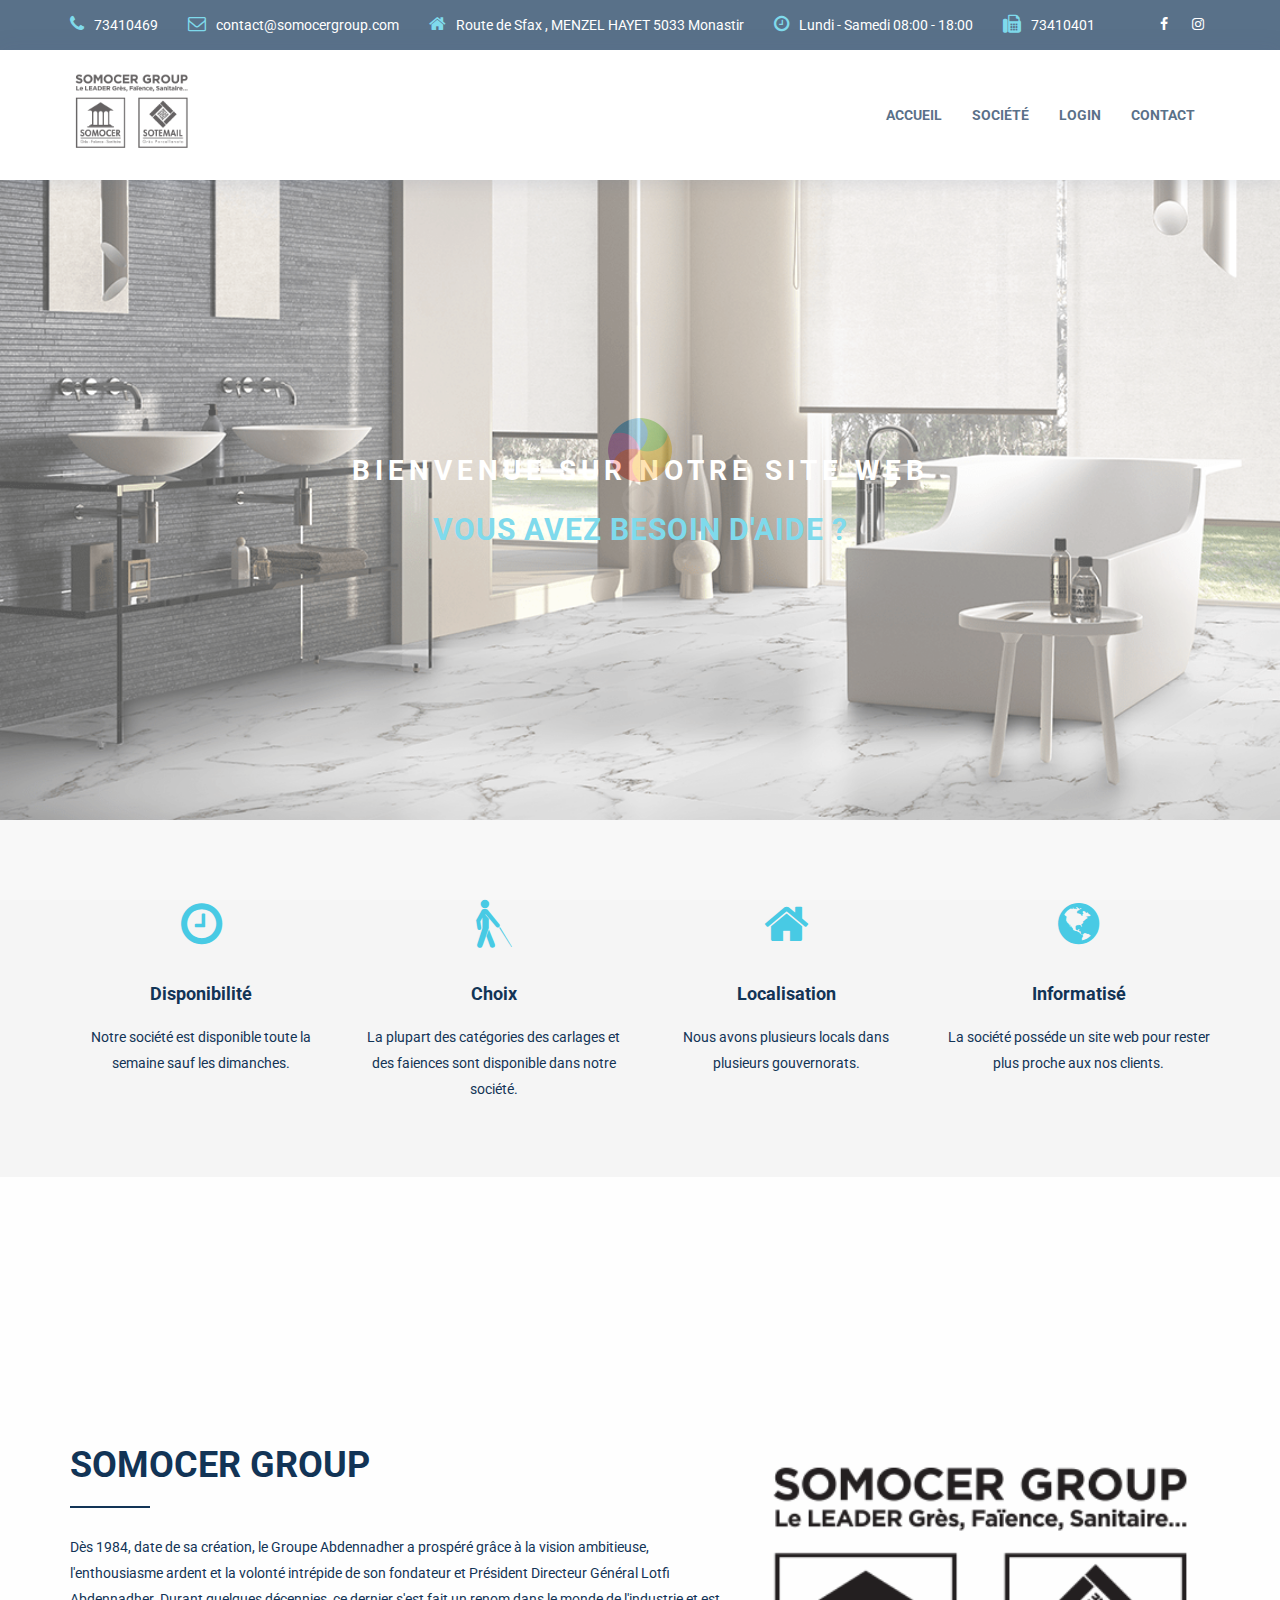
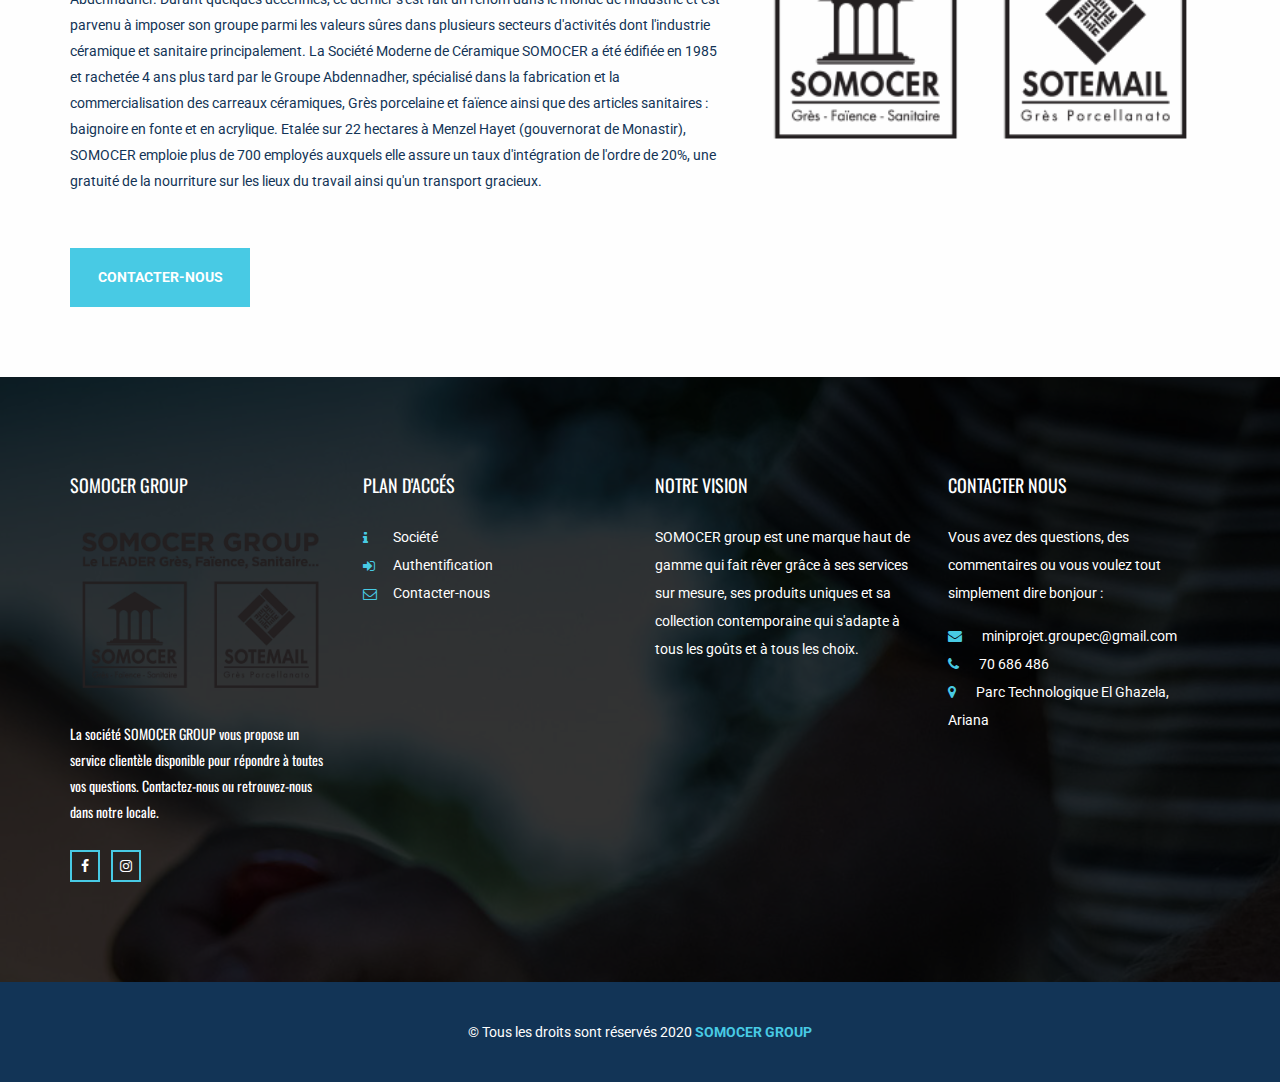
<file: index.html>
<!DOCTYPE html>
  <html lang = "en">
  <head>
    <meta charset = "utf-8">
    <meta name = "keywords" content = "Somocer">
    <meta name =  "author" contet = "Chaima Ben Mbarek">
    <meta http-equiv = "refresh" content = "600">
    <meta name = "viewport" content = "width=device-width, initial-scale=1.0">
    <title>Accueil | Somocer Group</title>
    <link href = "images/favicon.png" rel = "icon"  type = "image/x-icon" />
    <link href = "css/bootstrap.min.css" rel = "stylesheet">
    <link href = "vendors/animate/animate.css" rel = "stylesheet">
	  <link href = "vendors/font-awesome/css/font-awesome.min.css" rel = "stylesheet" >
    <link href = "vendors/camera-slider/camera.css"rel = "stylesheet" >
    <link href = "vendors/owl_carousel/owl.carousel.css" rel = "stylesheet" type = "text/css"  media = "all">
    <link href = "css/style.css" rel = "stylesheet" type = "text/css"  media = "all" />
  </head>
  <body>
    <div class = "preloader"></div>
	   <section class = "top_header_area">
	      <div class = "container">
          <ul class = "nav navbar-nav top_nav">
            <li><a href = "#"><i class = "fa fa-phone"></i>73410469</a></li>
            <li><a href = "#"><i class = "fa fa-envelope-o"></i>contact@somocergroup.com</a></li>
            <li><a href = "#"><i class = "fa fa-home"></i>Route de Sfax , MENZEL HAYET 5033 Monastir</a></li>
            <li><a href = "#"><i class = "fa fa-clock-o"></i>Lundi - Samedi 08:00 - 18:00</a></li>
            <li><a href = "#"><i class = "fa fa-fax"></i>73410401</a></li>
          </ul>
          <ul class = "nav navbar-nav navbar-right social_nav">
            <li><a href = "https://www.facebook.com/somocer"><i class = "fa fa-facebook" aria-hidden = "true"></i></a></li>
            <li><a href = "https://www.instagram.com/explore/tags/somocer/top/?hl=fr"><i class = "fa fa-instagram" aria-hidden = "true"></i></a></li>
          </ul>
	       </div>
	     </section>
       <nav class = "navbar navbar-default header_aera" id = "main_navbar">
         <div class = "container">
           <div class = "col-md-2 p0">
             <div class = "navbar-header">
               <button type = "button" class = "navbar-toggle collapsed" data-toggle = "collapse" data-target = "#min_navbar">
                 <span class = "sr-only">Toggle navigation</span>
                 <span class = "icon-bar"></span>
                 <span class = "icon-bar"></span>
                 <span class = "icon-bar"></span>
                </button>
                <a class = "navbar-brand" href = "index.html"><img src = "images/logo.png" alt = ""></a>
              </div>
            </div>
            <div class = "col-md-10 p0">
                <div class = "collapse navbar-collapse" id = "min_navbar">
                    <ul class = "nav navbar-nav navbar-right">
                      <li><a href = "index.html">Accueil</a></li>
                      <li><a href = "societe.html">Société</a></li>
                      <li><a href = "login.html">Login</a></li>
                      <li><a href = "contact.html">Contact</a></li>
                    </ul>
                </div>
            </div>
          </div>
        </nav>
          <section class = "slider_area row m0">
            <div class = "slider_inner">
              <div data-thumb = "images/slider-1.jpg" data-src = "images/slider-1.jpg">
                <div class = "camera_caption">
                  <div class = "container">
                    <h5 class = " wow fadeInUp animated">Bienvenue sur notre site WEB</h5>
                    <h3 class = " wow fadeInUp animated" data-wow-delay = "0.3s">Vous avez besoin d'aide ?</h3>
                   </div>
                </div>
              </div>
              <div data-thumb = "images/slider-2.jpg" data-src = "images/slider-2.jpg">
                <div class = "camera_caption">
                  <div class = "container">
                    <h5 class = " wow fadeInUp animated">Bienvenue sur notre site WEB</h5>
                    <h3 class = " wow fadeInUp animated" data-wow-delay = "0.5s">Vous trouverez vos besoin içi..</h3>
                  </div>
                </div>
              </div>
            </div>
          </section>
          <section class = "professional_builder row">
            <div class = "container">
              <div class = "row builder_all">
                <div class = "col-md-3 col-sm-6 builder">
                  <i class = "fa fa-clock-o" aria-hidden = "true"></i>
                  <h4>Disponibilité</h4>
                  <p>Notre société est disponible toute la semaine sauf les dimanches.</p>
                </div>
                <div class = "col-md-3 col-sm-6 builder">
                  <i class = "fa fa-blind" aria-hidden = "true"></i>
                  <h4>Choix</h4>
                  <p>La plupart des catégories des carlages et des faiences sont disponible dans notre société.</p>
                </div>
                <div class = "col-md-3 col-sm-6 builder">
                  <i class = "fa fa-home" aria-hidden = "true"></i>
                  <h4>Localisation</h4>
                  <p>Nous avons plusieurs locals dans plusieurs gouvernorats.</p>
                </div>
                <div class = "col-md-3 col-sm-6 builder">
                  <i class = "fa fa-globe" aria-hidden = "true"></i>
                  <h4>Informatisé</h4>
                  <p>La société posséde un site web pour rester plus proche aux nos clients.</p>
                </div>
              </div>
            </div>
          </section>
          <section class = "about_us_area row">
            <div class = "container">
              <div class = "tittle wow fadeInUp">
                <h2>Somocer Group</h2>
                <h4>La société SOMOCER GROUP vous propose un service clientèle disponible pour répondre à toutes vos questions.</h4>
              </div>
              <div class = "row about_row">
                <div class = "who_we_area col-md-7 col-sm-6">
                  <div class = "subtittle">
                    <h2>Somocer Group</h2>
                  </div>
                  <p>Dès 1984, date de sa création, le Groupe Abdennadher a prospéré grâce à la vision ambitieuse, l'enthousiasme ardent et la volonté intrépide de son fondateur et Président Directeur Général Lotfi Abdennadher. Durant quelques décennies, ce dernier s'est fait un renom dans le monde de l'industrie et est parvenu à imposer son groupe parmi les valeurs sûres dans plusieurs secteurs d'activités dont l'industrie céramique et sanitaire principalement.


                    La Société Moderne de Céramique SOMOCER a été édifiée en 1985 et rachetée 4 ans plus tard par le Groupe Abdennadher, spécialisé dans la fabrication et la commercialisation des carreaux céramiques, Grès porcelaine et faïence ainsi que des articles sanitaires : baignoire en fonte et en acrylique.
                    
                    
                    Etalée sur 22 hectares à Menzel Hayet (gouvernorat de Monastir), SOMOCER emploie plus de 700 employés auxquels elle assure un taux d'intégration de l'ordre de 20%, une gratuité de la nourriture sur les lieux du travail ainsi qu'un transport gracieux.
                  </p>
                  <a href = "contact.html" class = "button_all">Contacter-nous</a>
                </div>
                <div class = "col-md-5 col-sm-6 about_client">
                  <img src = "images/logo.png" alt = "" class = "somocer_def">
                </div>
              </div>
            </div>
          </section>
          <footer class = "footer_area">
            <div class = "container">
              <div class = "footer_row row">
                <div class = "col-md-3 col-sm-6 footer_about">
                  <h2>Somocer Group</h2>
                  <img src = "images/logo.png" alt = "">
                    <p>La société SOMOCER GROUP vous propose un service clientèle disponible pour répondre à toutes vos questions. Contactez-nous ou retrouvez-nous dans notre locale.</p>
                    <ul class = "socail_icon">
                      <li><a href = "https://www.facebook.com/somocer"><i class = "fa fa-facebook" aria-hidden = "true"></i></a></li>
                      <li><a href = "https://www.instagram.com/explore/tags/somocer/top/?hl=fr"><i class = "fa fa-instagram" aria-hidden = "true"></i></a></li>
                    </ul>
                  </div>
                  <div class = "col-md-3 col-sm-6 footer_about quick">
                    <h2>Plan d'accés</h2>
                    <ul class = "quick_link">
                     <li><a href = "#"><i class = "fa fa-info"></i>Société</a></li>
                     <li><a href = "#"><i class = "fa fa-sign-in"></i>Authentification</a></li>
                     <li><a href = "#"><i class = "fa fa-envelope-o"></i>Contacter-nous</a></li>
                   </ul>
                 </div>
                 <div class = "col-md-3 col-sm-6 footer_about">
                   <h2>Notre vision</h2>
                   <a href = "#" class = "twitter">SOMOCER group est une marque haut de gamme qui fait rêver grâce à ses services sur mesure, ses produits uniques et sa collection contemporaine qui s'adapte à tous les goûts et à tous les choix.</a>
                 </div>
                 <div class = "col-md-3 col-sm-6 footer_about">
                   <h2>Contacter nous</h2>
                   <address>
                     <p>Vous avez des questions, des commentaires ou vous voulez tout simplement dire bonjour :</p>
                     <ul class = "my_address">
                       <li><a href = "#"><i class = "fa fa-envelope" aria-hidden = "true"></i>miniprojet.groupec@gmail.com</a></li>
                       <li><a href = "#"><i class = "fa fa-phone" aria-hidden = "true"></i>70 686 486</a></li>
                       <li><a href = "#"><i class = "fa fa-map-marker" aria-hidden = "true"></i>Parc Technologique El Ghazela, Ariana</a></li>
                    </ul>
                  </address>
                </div>
              </div>
            </div>
            <div class = "copyright_area">
              &copy; Tous les droits sont réservés 2020 <a href = "https://www.somocergroup.com/">SOMOCER GROUP</a>
            </div>
          </footer>
          <script src = "js/jquery-1.12.0.min.js"></script>
          <script src = "js/bootstrap.min.js"></script>
          <script src = "vendors/animate/wow.min.js"></script>
          <script src = "vendors/camera-slider/jquery.easing.1.3.js"></script>
          <script src = "vendors/camera-slider/camera.min.js"></script>
          <script src = "vendors/isotope/imagesloaded.pkgd.min.js"></script>
          <script src = "vendors/isotope/isotope.pkgd.min.js"></script>
          <script src = "vendors/Counter-Up/jquery.counterup.min.js"></script>
          <script src = "vendors/Counter-Up/waypoints.min.js"></script>
          <script src = "vendors/owl_carousel/owl.carousel.min.js"></script>
          <script src = "vendors/stellar/jquery.stellar.js"></script>
          <script src = "js/theme.js"></script>
        </body>
    </html>
</file>
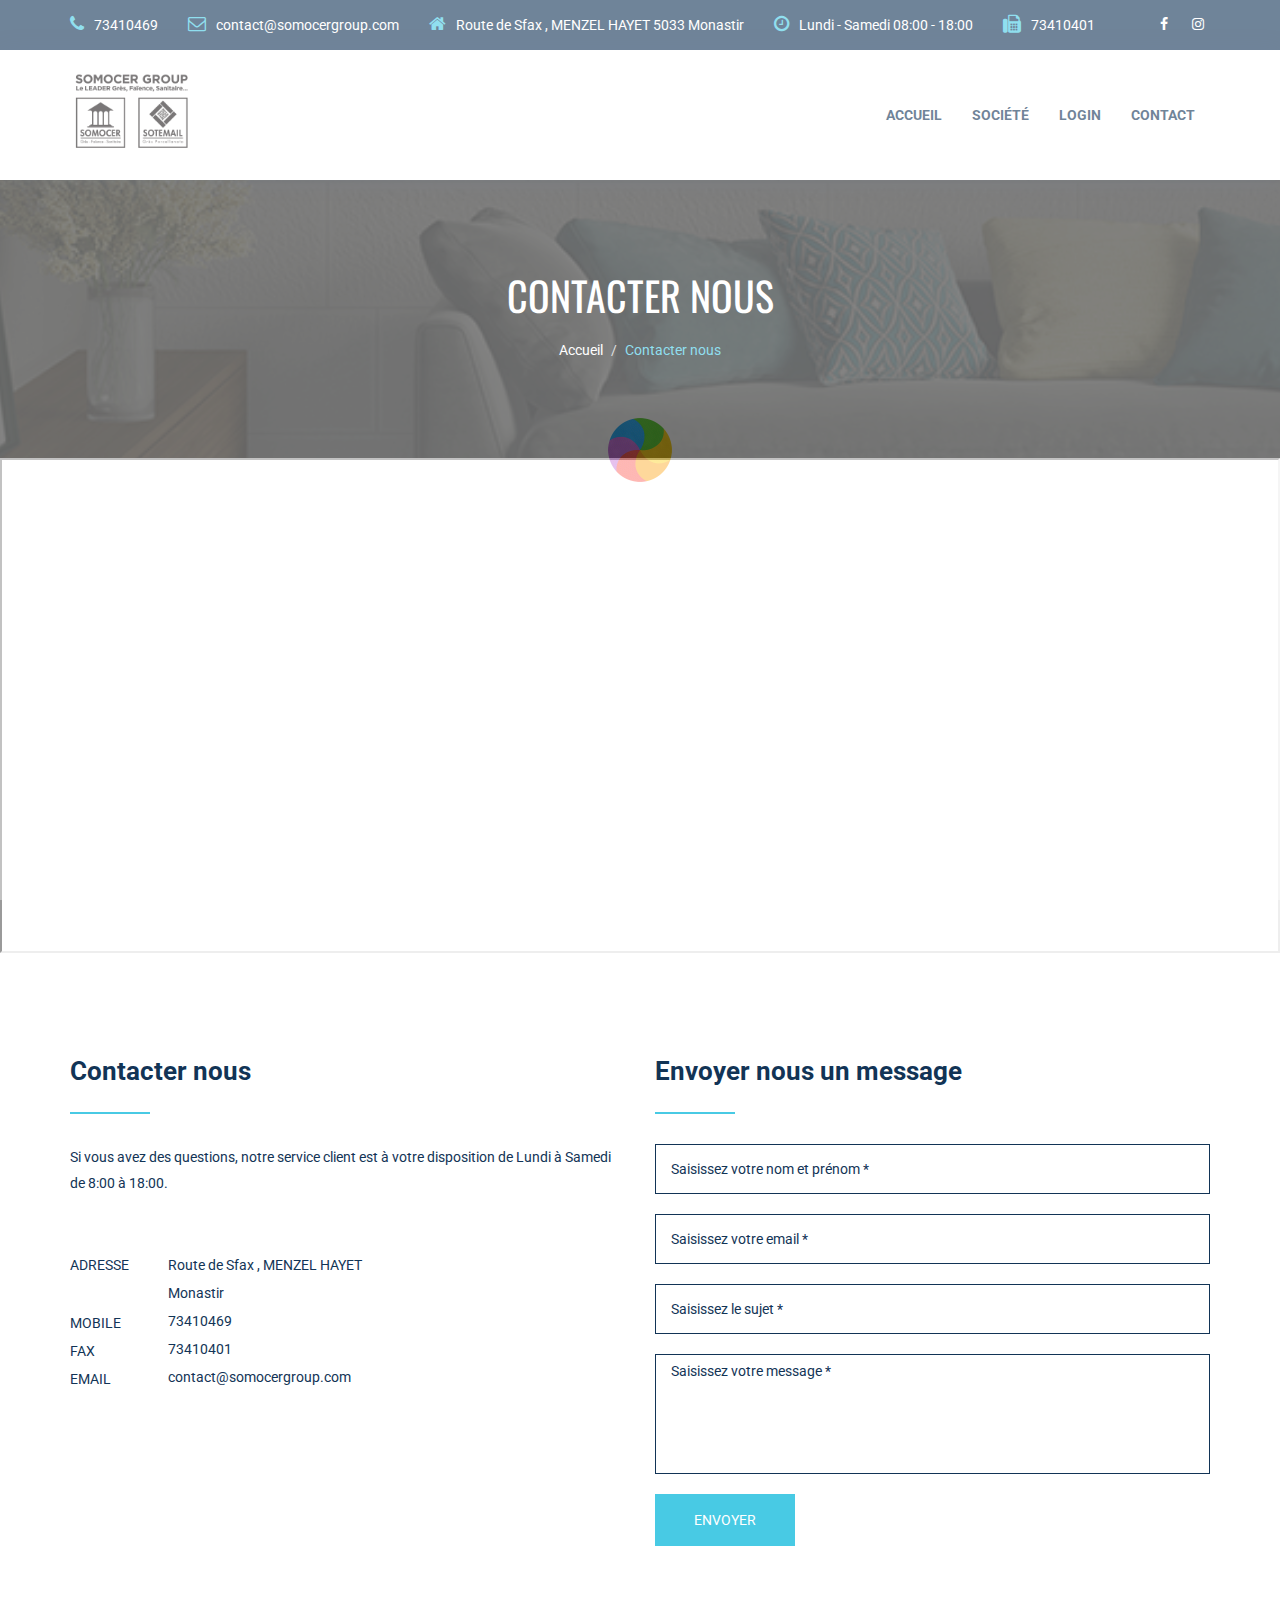
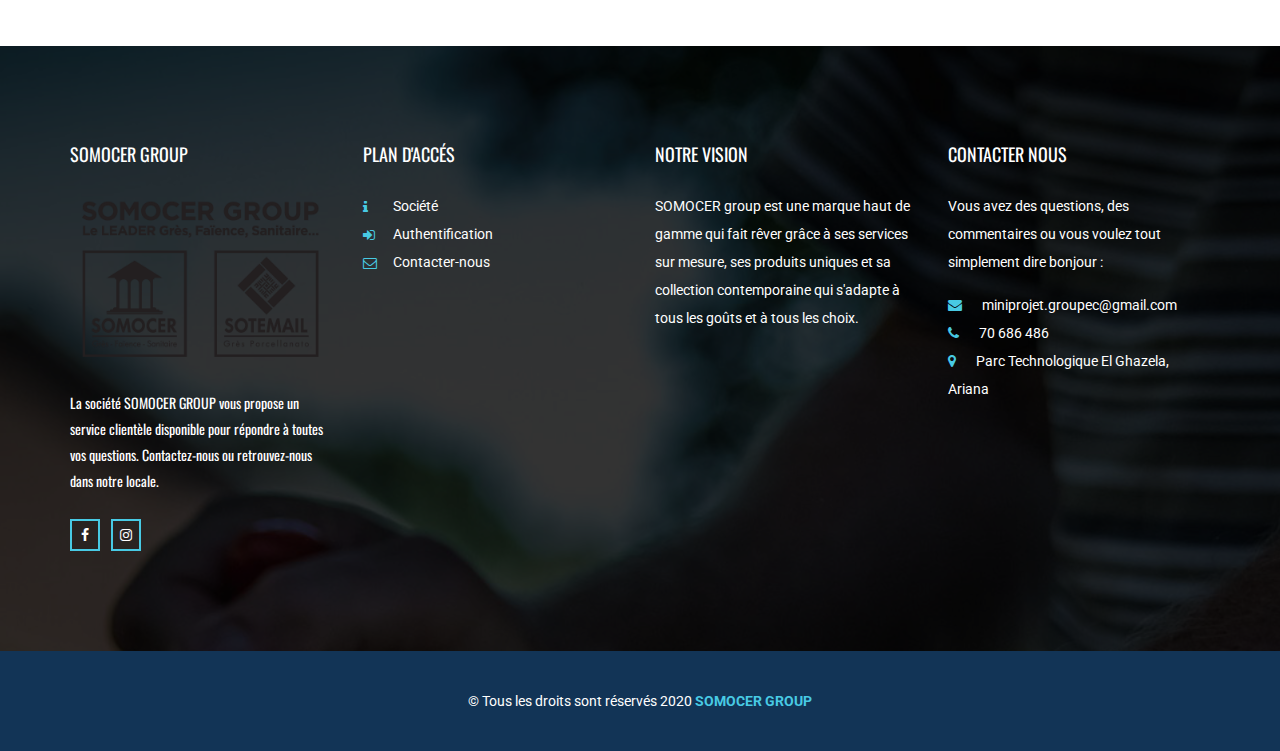
<file: contact.html>
<!DOCTYPE html>
<html lang="en">
    <head>
        <meta charset = "utf-8">
        <meta name = "keywords" content = "Somocer">
        <meta name =  "author" contet = "Chaima Ben Mbarek">
        <meta http-equiv = "refresh" content = "600">
        <meta name = "viewport" content = "width=device-width, initial-scale=1.0">
        <title>Contact | Somocer Group</title>
        <link href = "images/favicon.png" rel = "icon"  type = "image/x-icon" />
        <link href = "css/bootstrap.min.css" rel = "stylesheet">
        <link href = "vendors/animate/animate.css" rel = "stylesheet">
        <link href = "vendors/font-awesome/css/font-awesome.min.css" rel = "stylesheet" >
        <link href = "vendors/camera-slider/camera.css" rel = "stylesheet" >
        <link href = "vendors/owl_carousel/owl.carousel.css" rel = "stylesheet" type = "text/css"  media = "all">
        <link href = "css/style.css" rel = "stylesheet" type = "text/css"  media = "all" />
        <link href = "css/sweetalert2.css" rel = "stylesheet" >
    </head>
    <body>
        <div class="preloader"></div>
        <section class = "top_header_area">
            <div class = "container">
            <ul class = "nav navbar-nav top_nav">
              <li><a href = "#"><i class = "fa fa-phone"></i>73410469</a></li>
              <li><a href = "#"><i class = "fa fa-envelope-o"></i>contact@somocergroup.com</a></li>
              <li><a href = "#"><i class = "fa fa-home"></i>Route de Sfax , MENZEL HAYET 5033 Monastir</a></li>
              <li><a href = "#"><i class = "fa fa-clock-o"></i>Lundi - Samedi 08:00 - 18:00</a></li>
              <li><a href = "#"><i class = "fa fa-fax"></i>73410401</a></li>
            </ul>
            <ul class = "nav navbar-nav navbar-right social_nav">
              <li><a href = "https://www.facebook.com/somocer"><i class = "fa fa-facebook" aria-hidden = "true"></i></a></li>
              <li><a href = "https://www.instagram.com/explore/tags/somocer/top/?hl=fr"><i class = "fa fa-instagram" aria-hidden = "true"></i></a></li>
            </ul>
             </div>
           </section>
          <nav class = "navbar navbar-default header_aera" id = "main_navbar">
              <div class = "container">
                <div class = "col-md-2 p0">
                  <div class = "navbar-header">
                    <button type = "button" class = "navbar-toggle collapsed" data-toggle = "collapse" data-target = "#min_navbar">
                      <span class = "sr-only">Toggle navigation</span>
                      <span class = "icon-bar"></span>
                      <span class = "icon-bar"></span>
                      <span class = "icon-bar"></span>
                    </button>
                    <a class = "navbar-brand" href = "index.html"><img src = "images/logo.png" alt = ""></a>
                  </div>
                </div>
                <div class = "col-md-10 p0">
                  <div class = "collapse navbar-collapse" id = "min_navbar">
                      <ul class = "nav navbar-nav navbar-right">
                        <li><a href = "index.html">Accueil</a></li>
                        <li><a href = "societe.html">Société</a></li>
                        <li><a href = "login.html">Login</a></li>
                        <li><a href = "contact.html">Contact</a></li>
                      </ul>
                  </div>
              </div>
            </div>
          </nav>
          <section class = "banner_area" data-stellar-background-ratio = "0.5">
              <h2>Contacter nous</h2>
              <ol class = "breadcrumb">
                  <li><a href = "index.html">Accueil</a></li>
                  <li><a href = "contact.html" class = "active">Contacter nous</a></li>
              </ol>
          </section>
          <div class = "contact_map">
              <iframe src = "https://maps.google.com/maps?q=somocer%20monastir&t=&z=13&ie=UTF8&iwloc=&output=embed"></iframe>
          </div>
          <section class = "all_contact_info">
            <div class = "container">
              <div class = "row contact_row">
                <div class = "col-sm-6 contact_info">
                  <h2>Contacter nous</h2>
                  <p>Si vous avez des questions, notre service client est à votre disposition de Lundi à Samedi de 8:00 à 18:00.</p>
                  <div class = "location">
                    <div class = "location_laft">
                      <a class = "f_location" href="#">Adresse</a>
                      <a href = "#">Mobile</a>
                      <a href = "#">Fax</a>
                      <a href="#">Email</a>
                    </div>
                    <div class = "address">
                      <a href = "#">Route de Sfax , MENZEL HAYET <br> Monastir </a>
                      <a href = "#">73410469</a>
                      <a href = "#">73410401</a>
                      <a href="#">contact@somocergroup.com</a>
                    </div>
                  </div>
                </div>
                <div class = "col-sm-6 contact_info send_message">
                  <h2>Envoyer nous un message</h2>
                  <form class = "form-inline contact_box" name = "f" id = "f" method = "POST" action = "#" onsubmit = "return envoyerMailContact();">
                    <input type = "text" class = "form-control input_box" name = "nom_prenom" id = "nom" placeholder = "Saisissez votre nom et prénom *" required>
                    <input type = "email" class = "form-control input_box" name = "email" id = "email" placeholder = "Saisissez votre email *" required>
                    <input type = "text" class = "form-control input_box" name = "sujet" id = "sujet" placeholder = "Saisissez le sujet *" required>
                    <textarea class = "form-control input_box" name = "message" id = "message" placeholder = "Saisissez votre message *" required></textarea>
                    <button type = "submit" class = "btn btn-default" name = "envoyer" id = "envoyer">Envoyer</button>
                  </form>
                </div>
              </div>
            </div>
          </section>
      <footer class = "footer_area">
        <div class = "container">
          <div class = "footer_row row">
            <div class = "col-md-3 col-sm-6 footer_about">
              <h2>Somocer Group</h2>
              <img src = "images/logo.png" alt = "">
                <p>La société SOMOCER GROUP vous propose un service clientèle disponible pour répondre à toutes vos questions. Contactez-nous ou retrouvez-nous dans notre locale.</p>
                <ul class = "socail_icon">
                  <li><a href = "https://www.facebook.com/somocer"><i class = "fa fa-facebook" aria-hidden = "true"></i></a></li>
                  <li><a href = "https://www.instagram.com/explore/tags/somocer/top/?hl=fr"><i class = "fa fa-instagram" aria-hidden = "true"></i></a></li>
                </ul>
              </div>
              <div class = "col-md-3 col-sm-6 footer_about quick">
                <h2>Plan d'accés</h2>
                <ul class = "quick_link">
                 <li><a href = "#"><i class = "fa fa-info"></i>Société</a></li>
                 <li><a href = "#"><i class = "fa fa-sign-in"></i>Authentification</a></li>
                 <li><a href = "#"><i class = "fa fa-envelope-o"></i>Contacter-nous</a></li>
               </ul>
             </div>
             <div class = "col-md-3 col-sm-6 footer_about">
               <h2>Notre vision</h2>
               <a href = "#" class = "twitter">SOMOCER group est une marque haut de gamme qui fait rêver grâce à ses services sur mesure, ses produits uniques et sa collection contemporaine qui s'adapte à tous les goûts et à tous les choix.</a>
             </div>
             <div class = "col-md-3 col-sm-6 footer_about">
               <h2>Contacter nous</h2>
               <address>
                 <p>Vous avez des questions, des commentaires ou vous voulez tout simplement dire bonjour :</p>
                 <ul class = "my_address">
                   <li><a href = "#"><i class = "fa fa-envelope" aria-hidden = "true"></i>miniprojet.groupec@gmail.com</a></li>
                   <li><a href = "#"><i class = "fa fa-phone" aria-hidden = "true"></i>70 686 486</a></li>
                   <li><a href = "#"><i class = "fa fa-map-marker" aria-hidden = "true"></i>Parc Technologique El Ghazela, Ariana</a></li>
                </ul>
              </address>
            </div>
          </div>
        </div>
        <div class = "copyright_area">
          &copy; Tous les droits sont réservés 2020 <a href = "https://www.somocergroup.com/">SOMOCER GROUP</a>
        </div>
      </footer>
      <script src = "js/jquery-1.12.0.min.js"></script>
      <script src = "js/bootstrap.min.js"></script>
      <script src = "vendors/animate/wow.min.js"></script>
      <script src = "vendors/camera-slider/jquery.easing.1.3.js"></script>
      <script src = "vendors/camera-slider/camera.min.js"></script>
      <script src = "vendors/isotope/imagesloaded.pkgd.min.js"></script>
      <script src = "vendors/isotope/isotope.pkgd.min.js"></script>
      <script src = "vendors/Counter-Up/jquery.counterup.min.js"></script>
      <script src = "vendors/Counter-Up/waypoints.min.js"></script>
      <script src = "vendors/owl_carousel/owl.carousel.min.js"></script>
      <script src = "vendors/stellar/jquery.stellar.js"></script>
      <script src = "js/theme.js"></script>
      <script src = "js/fonction.js"></script>
      <script src = "js/sweetalert2.all.min.js"></script>
</body>
</html>
</file>
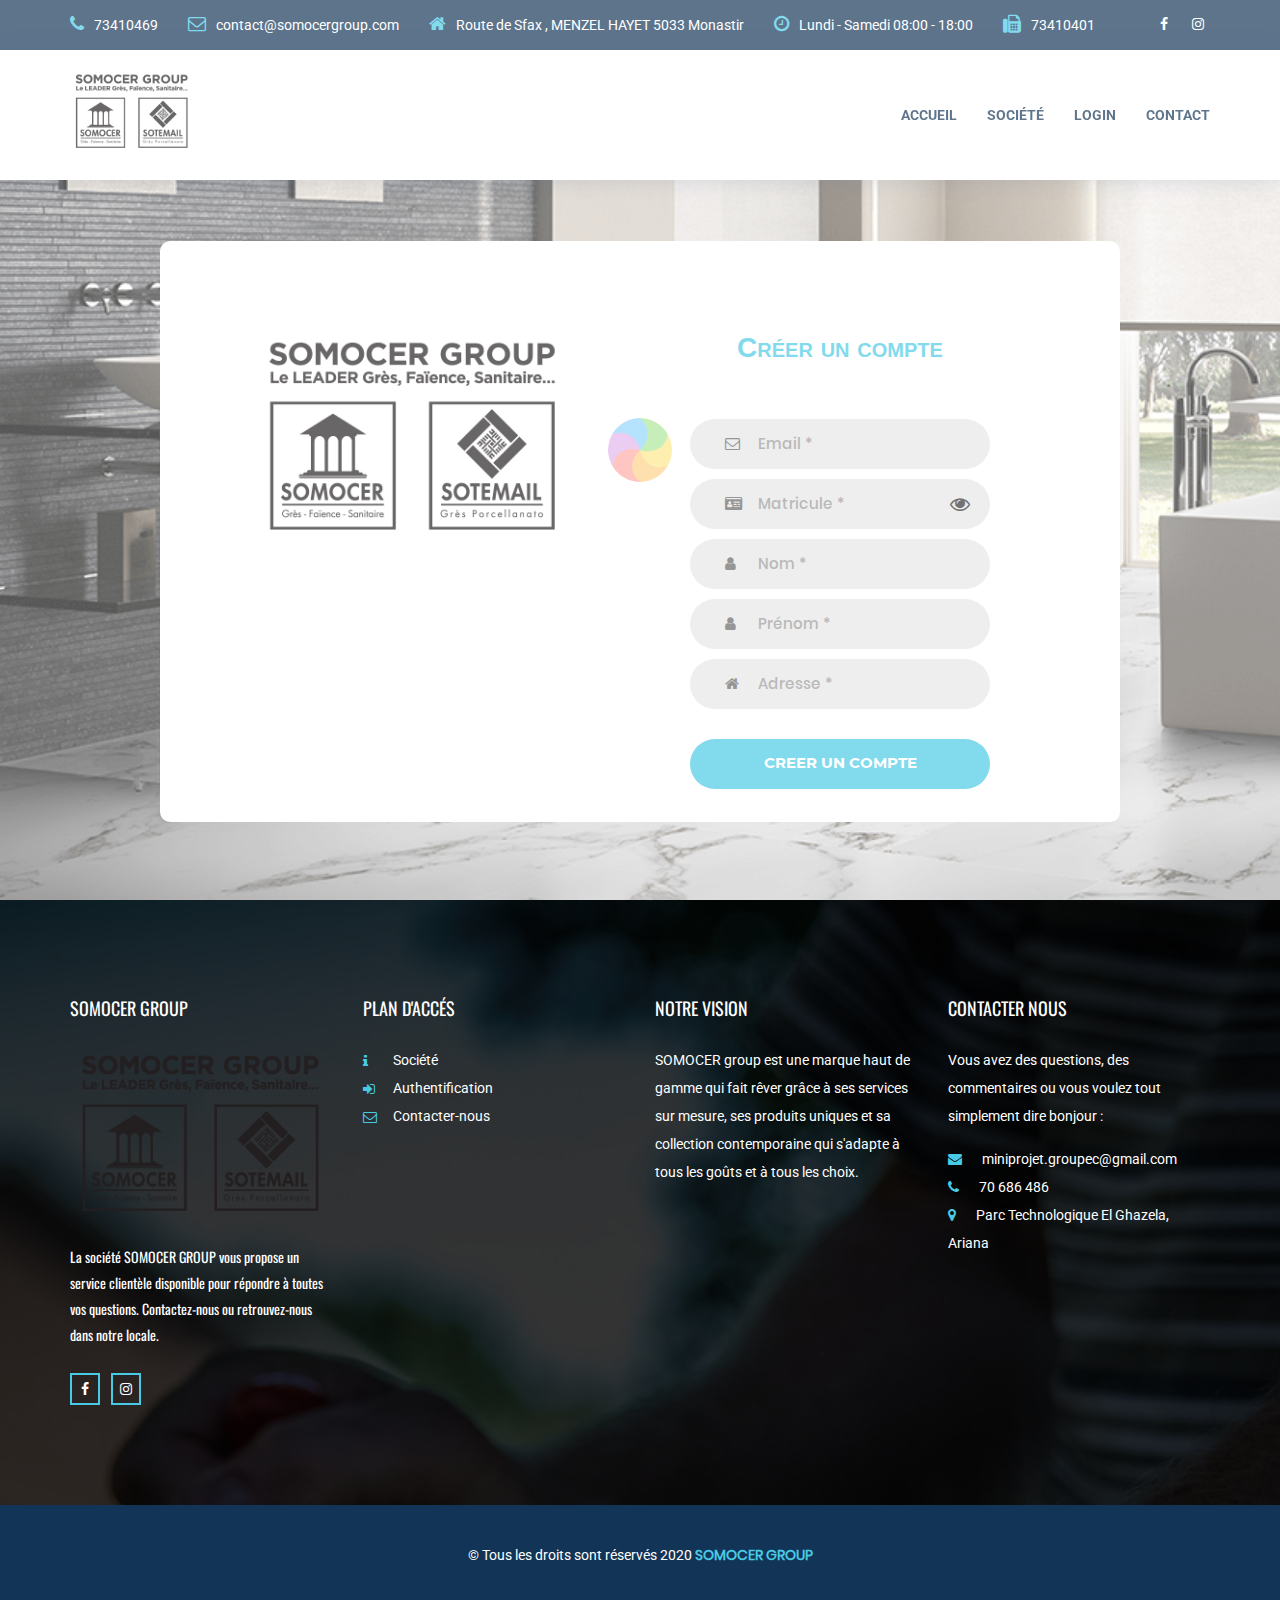
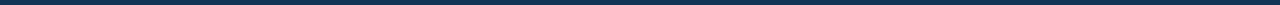
<file: creer_compte_admin.html>
<!DOCTYPE html>
<html lang="en">
    <head>
        <meta charset = "utf-8">
        <meta name = "keywords" content = "Somocer">
        <meta name =  "author" contet = "Chaima Ben Mbarek">
        <meta http-equiv = "refresh" content = "600">
        <meta name = "viewport" content = "width=device-width, initial-scale=1.0">
        <title>Creer un compte | Somocer Group</title>
        <link href = "images/favicon.png" rel = "icon"  type = "image/x-icon" />
        <link href = "css/bootstrap.min.css" rel = "stylesheet">
        <link href = "images/favicon.png" rel = "icon"  type = "image/x-icon" />
        <link rel = "stylesheet" type = "text/css" href = "login/fonts/font-awesome-4.7.0/css/font-awesome.min.css">
        <link rel = "stylesheet" type = "text/css" href = "login/vendor/animate/animate.css">	
        <link rel = "stylesheet" type = "text/css" href = "login/vendor/css-hamburgers/hamburgers.min.css">
        <link rel = "stylesheet" type = "text/css" href = "login/vendor/select2/select2.min.css">
        <link rel = "stylesheet" type = "text/css" href = "login/css/util.css">
        <link rel = "stylesheet" type = "text/css" href = "login/css/main.css">
        <link href = "vendors/animate/animate.css" rel = "stylesheet">
        <link href = "vendors/font-awesome/css/font-awesome.min.css" rel = "stylesheet" >
        <link href = "vendors/camera-slider/camera.css"rel = "stylesheet" >
        <link href = "vendors/owl_carousel/owl.carousel.css" rel = "stylesheet" type = "text/css"  media = "all">
        <link href = "css/style.css" rel = "stylesheet" type = "text/css"  media = "all" />
        <link href = "css/sweetalert2.css" rel = "stylesheet" />
      </head>
    <body>
        <div class = "preloader"></div>
        <header class = "all_header navbar-fixed-top">
            <section class = "top_header_area">
                <div class = "container">
                <ul class = "nav navbar-nav top_nav">
                  <li><a href = "#"><i class = "fa fa-phone"></i>73410469</a></li>
                  <li><a href = "#"><i class = "fa fa-envelope-o"></i>contact@somocergroup.com</a></li>
                  <li><a href = "#"><i class = "fa fa-home"></i>Route de Sfax , MENZEL HAYET 5033 Monastir</a></li>
                  <li><a href = "#"><i class = "fa fa-clock-o"></i>Lundi - Samedi 08:00 - 18:00</a></li>
                  <li><a href = "#"><i class = "fa fa-fax"></i>73410401</a></li>
                </ul>
                <ul class = "nav navbar-nav navbar-right social_nav">
                  <li><a href = "https://www.facebook.com/somocer"><i class = "fa fa-facebook" aria-hidden = "true"></i></a></li>
                  <li><a href = "https://www.instagram.com/explore/tags/somocer/top/?hl=fr"><i class = "fa fa-instagram" aria-hidden = "true"></i></a></li>
                </ul>
                 </div>
               </section>
               <nav class = "navbar navbar-default header_aera" id = "main_navbar">
                <div class = "container">
                  <div class = "col-md-2 p0">
                    <div class = "navbar-header">
                      <button type = "button" class = "navbar-toggle collapsed" data-toggle = "collapse" data-target = "#min_navbar">
                        <span class = "sr-only">Toggle navigation</span>
                        <span class = "icon-bar"></span>
                        <span class = "icon-bar"></span>
                        <span class = "icon-bar"></span>
                       </button>
                       <a class = "navbar-brand" href = "index.html"><img src = "images/logo.png" alt = ""></a>
                     </div>
                   </div>
                   <div class = "col-md-10 p0">
                       <div class = "collapse navbar-collapse" id = "min_navbar">
                           <ul class = "nav navbar-nav navbar-right">
                             <li><a href = "index.html">Accueil</a></li>
                             <li><a href = "societe.html">Société</a></li>
                             <li><a href = "login.html">Login</a></li>
                             <li><a href = "contact.html">Contact</a></li>
                           </ul>
                       </div>
                   </div>
                 </div>
               </nav>
            </header>
            <div class = "limiter">
              <div class = "container-login100">
                <div class = "wrap-login100">
                  <div class = "login100-pic js-tilt" data-tilt>
                    <img src = "images/logo.png" alt = "Somocer Group">
                  </div>
                  <form class = "login100-form" name = "form" id = "form" method = "POST" action = "#" onsubmit = "return verificationFormCreation();">
                    <span class = "login100-form-title">
                      Créer un compte
                    </span>
                    <div class = "wrap-input100">
                      <input class = "input100" type = "email" name = "email" id = "email" placeholder = "Email *" required>
                      <span class = "focus-input100"></span>
                      <span class = "symbol-input100">
                        <i class = "fa fa-envelope-o" aria-hidden = "true"></i>
                      </span>
                    </div>
                    <div class = "wrap-input100">
                      <input class = "input100" type = "password" name = "matricule" id = "matricule" placeholder = "Matricule *" maxlength = "4" required>
                      <span class = "focus-input100"></span>
                      <span class = "symbol-input100">
                        <i class = "fa fa-id-card" aria-hidden = "true"></i>
                      </span>
                      <span toggle = "#matricule" class = "fa fa-eye field-icon toggle-password" ></span>
                    </div>
                    <div class = "wrap-input100">
                        <input class = "input100" type = "text" name = "nom" id = "nom" placeholder = "Nom *" required>
                        <span class = "focus-input100"></span>
                        <span class = "symbol-input100">
                          <i class = "fa fa-user" aria-hidden = "true"></i>
                        </span>
                    </div>
                    <div class = "wrap-input100">
                        <input class = "input100" type = "text" name = "prenom" id = "prenom" placeholder = "Prénom *" required>
                        <span class = "focus-input100"></span>
                        <span class = "symbol-input100">
                          <i class = "fa fa-user" aria-hidden = "true"></i>
                        </span>
                      </div>
                      <div class = "wrap-input100">
                        <input class = "input100" type = "text" name = "adresse" id = "adresse" placeholder = "Adresse *" required>
                        <span class = "focus-input100"></span>
                        <span class = "symbol-input100">
                          <i class = "fa fa-home" aria-hidden = "true"></i>
                        </span>
                      </div>
                    
                    <div class = "container-login100-form-btn">
                      <button class = "login100-form-btn">
                        Creer un compte
                      </button>
                    </div>
                  </form>
                </div>
              </div>
            </div>   
            <footer class = "footer_area">
                <div class = "container">
                  <div class = "footer_row row">
                    <div class = "col-md-3 col-sm-6 footer_about">
                      <h2>Somocer Group</h2>
                      <img src = "images/logo.png" alt = "">
                        <p>La société SOMOCER GROUP vous propose un service clientèle disponible pour répondre à toutes vos questions. Contactez-nous ou retrouvez-nous dans notre locale.</p>
                        <ul class = "socail_icon">
                          <li><a href = "https://www.facebook.com/somocer"><i class = "fa fa-facebook" aria-hidden = "true"></i></a></li>
                          <li><a href = "https://www.instagram.com/explore/tags/somocer/top/?hl=fr"><i class = "fa fa-instagram" aria-hidden = "true"></i></a></li>
                        </ul>
                      </div>
                      <div class = "col-md-3 col-sm-6 footer_about quick">
                        <h2>Plan d'accés</h2>
                        <ul class = "quick_link">
                         <li><a href = "#"><i class = "fa fa-info"></i>Société</a></li>
                         <li><a href = "#"><i class = "fa fa-sign-in"></i>Authentification</a></li>
                         <li><a href = "#"><i class = "fa fa-envelope-o"></i>Contacter-nous</a></li>
                       </ul>
                     </div>
                     <div class = "col-md-3 col-sm-6 footer_about">
                       <h2>Notre vision</h2>
                       <a href = "#" class = "twitter">SOMOCER group est une marque haut de gamme qui fait rêver grâce à ses services sur mesure, ses produits uniques et sa collection contemporaine qui s'adapte à tous les goûts et à tous les choix.</a>
                     </div>
                     <div class = "col-md-3 col-sm-6 footer_about">
                       <h2>Contacter nous</h2>
                       <address>
                         <p>Vous avez des questions, des commentaires ou vous voulez tout simplement dire bonjour :</p>
                         <ul class = "my_address">
                           <li><a href = "#"><i class = "fa fa-envelope" aria-hidden = "true"></i>miniprojet.groupec@gmail.com</a></li>
                           <li><a href = "#"><i class = "fa fa-phone" aria-hidden = "true"></i>70 686 486</a></li>
                           <li><a href = "#"><i class = "fa fa-map-marker" aria-hidden = "true"></i>Parc Technologique El Ghazela, Ariana</a></li>
                        </ul>
                      </address>
                    </div>
                  </div>
                </div>
                <div class = "copyright_area">
                  &copy; Tous les droits sont réservés 2020 <a href = "https://www.somocergroup.com/">SOMOCER GROUP</a>
                </div>
              </footer>
                <script src = "js/jquery-1.12.0.min.js"></script>
                <script src = "js/bootstrap.min.js"></script>
                <script src = "vendors/animate/wow.min.js"></script>
                <script src = "vendors/camera-slider/jquery.easing.1.3.js"></script>
                <script src = "vendors/camera-slider/camera.min.js"></script>
                <script src = "vendors/isotope/imagesloaded.pkgd.min.js"></script>
                <script src = "vendors/isotope/isotope.pkgd.min.js"></script>
                <script src = "vendors/Counter-Up/jquery.counterup.min.js"></script>
                <script src = "vendors/Counter-Up/waypoints.min.js"></script>
                <script src = "vendors/owl_carousel/owl.carousel.min.js"></script>
                <script src = "vendors/stellar/jquery.stellar.js"></script>
                <script src = "js/theme.js"></script>
                <script src = "js/fonction.js"></script>
	              <script src = "login/vendor/bootstrap/js/popper.js"></script>
	              <script src = "login/vendor/select2/select2.min.js"></script>
	              <script src = "login/vendor/tilt/tilt.jquery.min.js"></script>
                <script >
                  $('.js-tilt').tilt({
                    scale: 1.1
                  })
                </script>
                <script src = "login/js/main.js"></script>
                <script>
                  $(".toggle-password").click(function() {
                    $(this).toggleClass("fa-eye fa-eye-slash");
                      var input = $($(this).attr("toggle"));
                      if (input.attr("type") == "password") {
                        input.attr("type", "tel");
                      }
                      else {
                      input.attr("type", "password");
                    }
                  })
                </script>
                 <script src = "js/sweetalert2.all.min.js"></script>
</file>
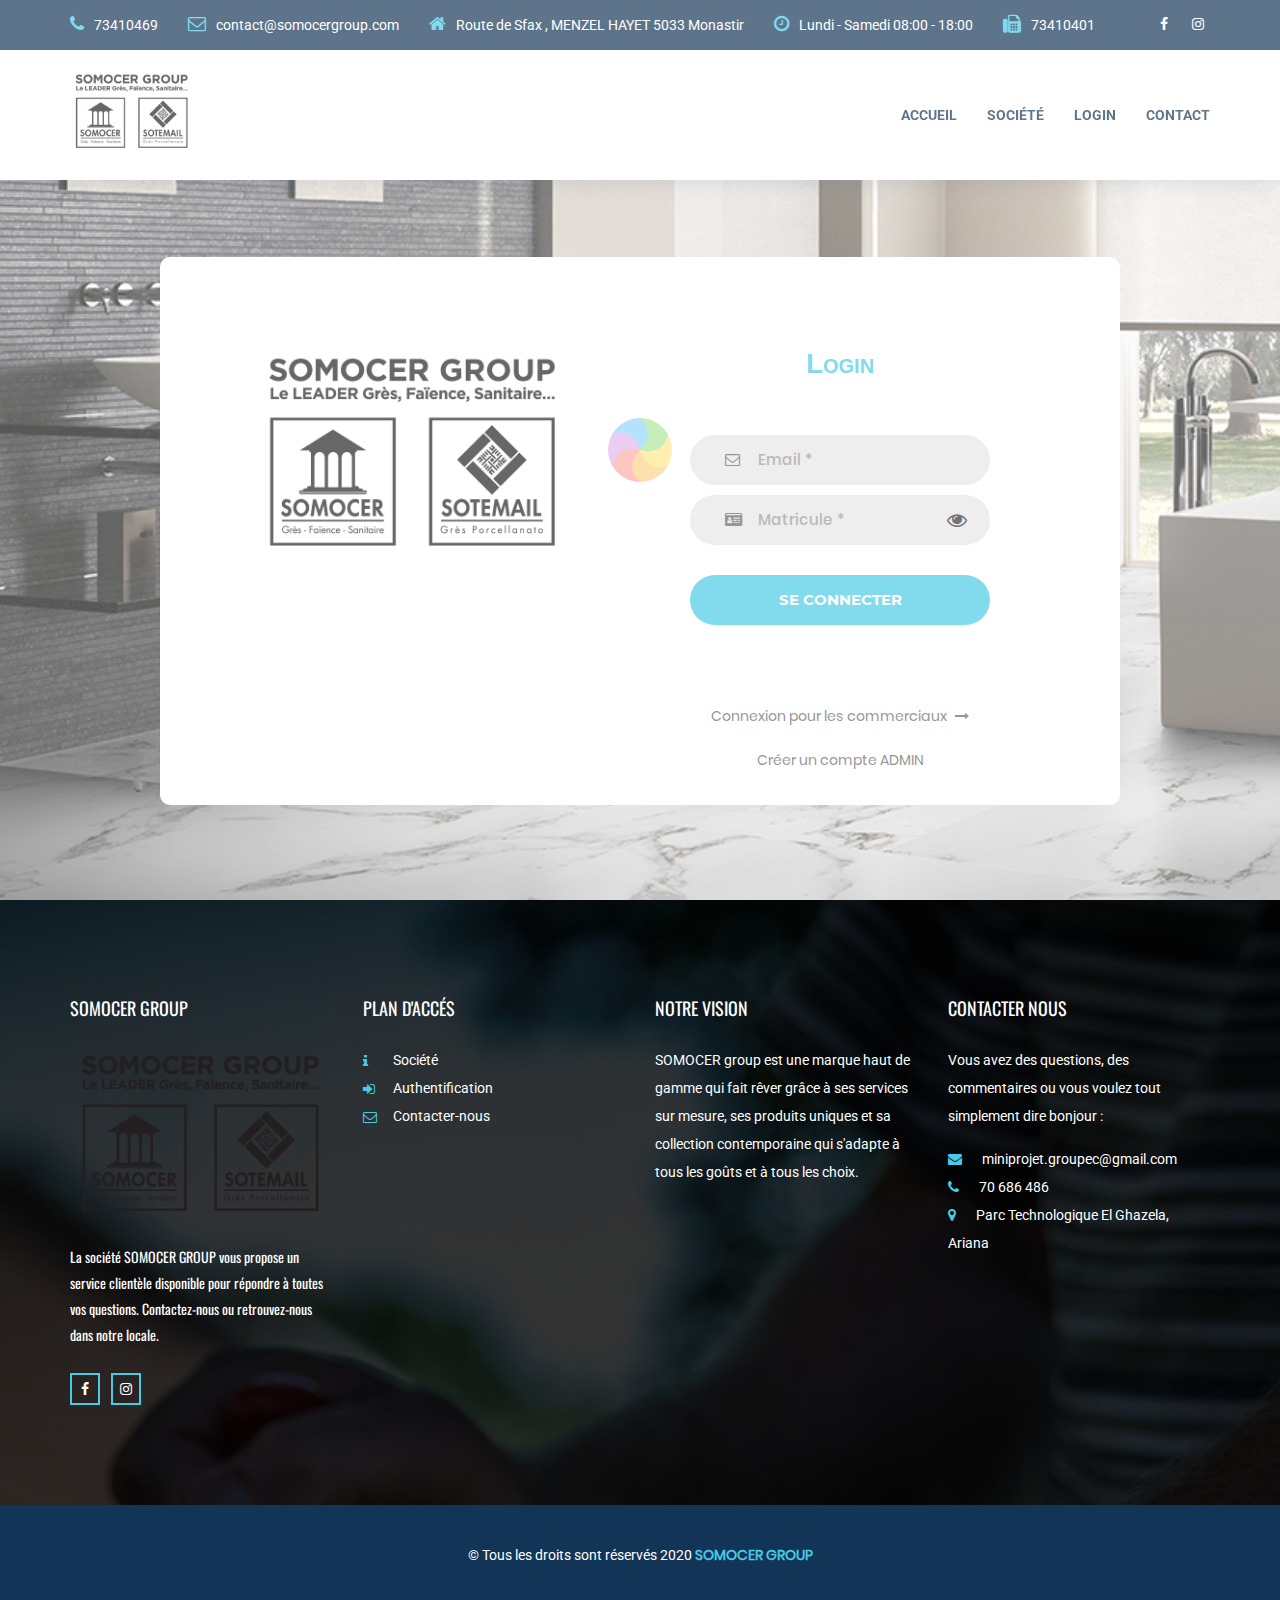
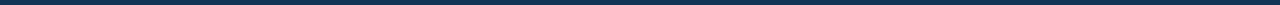
<file: login.html>
<!DOCTYPE html>
<html lang="en">
    <head>
        <meta charset = "utf-8">
        <meta name = "keywords" content = "Somocer">
        <meta name =  "author" contet = "Chaima Ben Mbarek">
        <meta http-equiv = "refresh" content = "600">
        <meta name = "viewport" content = "width=device-width, initial-scale=1.0">
        <title>Login | Somocer Group</title>
        <link href = "images/favicon.png" rel = "icon"  type = "image/x-icon" />
        <link href = "css/bootstrap.min.css" rel = "stylesheet">
        <link href = "images/favicon.png" rel = "icon"  type = "image/x-icon" />
        <link rel = "stylesheet" type = "text/css" href = "login/fonts/font-awesome-4.7.0/css/font-awesome.min.css">
        <link rel = "stylesheet" type = "text/css" href = "login/vendor/animate/animate.css">	
        <link rel = "stylesheet" type = "text/css" href = "login/vendor/css-hamburgers/hamburgers.min.css">
        <link rel = "stylesheet" type = "text/css" href = "login/vendor/select2/select2.min.css">
        <link rel = "stylesheet" type = "text/css" href = "login/css/util.css">
        <link rel = "stylesheet" type = "text/css" href = "login/css/main.css">
        <link href = "vendors/animate/animate.css" rel = "stylesheet">
        <link href = "vendors/font-awesome/css/font-awesome.min.css" rel = "stylesheet" >
        <link href = "vendors/camera-slider/camera.css"rel = "stylesheet" >
        <link href = "vendors/owl_carousel/owl.carousel.css" rel = "stylesheet" type = "text/css"  media = "all">
        <link href = "css/style.css" rel = "stylesheet" type = "text/css"  media = "all" />
        <link href = "css/sweetalert2.css" rel = "stylesheet" />
      </head>
    <body>
        <div class = "preloader"></div>
        <header class = "all_header navbar-fixed-top">
            <section class = "top_header_area">
                <div class = "container">
                <ul class = "nav navbar-nav top_nav">
                  <li><a href = "#"><i class = "fa fa-phone"></i>73410469</a></li>
                  <li><a href = "#"><i class = "fa fa-envelope-o"></i>contact@somocergroup.com</a></li>
                  <li><a href = "#"><i class = "fa fa-home"></i>Route de Sfax , MENZEL HAYET 5033 Monastir</a></li>
                  <li><a href = "#"><i class = "fa fa-clock-o"></i>Lundi - Samedi 08:00 - 18:00</a></li>
                  <li><a href = "#"><i class = "fa fa-fax"></i>73410401</a></li>
                </ul>
                <ul class = "nav navbar-nav navbar-right social_nav">
                  <li><a href = "https://www.facebook.com/somocer"><i class = "fa fa-facebook" aria-hidden = "true"></i></a></li>
                  <li><a href = "https://www.instagram.com/explore/tags/somocer/top/?hl=fr"><i class = "fa fa-instagram" aria-hidden = "true"></i></a></li>
                </ul>
                 </div>
               </section>
               <nav class = "navbar navbar-default header_aera" id = "main_navbar">
                <div class = "container">
                  <div class = "col-md-2 p0">
                    <div class = "navbar-header">
                      <button type = "button" class = "navbar-toggle collapsed" data-toggle = "collapse" data-target = "#min_navbar">
                        <span class = "sr-only">Toggle navigation</span>
                        <span class = "icon-bar"></span>
                        <span class = "icon-bar"></span>
                        <span class = "icon-bar"></span>
                       </button>
                       <a class = "navbar-brand" href = "index.html"><img src = "images/logo.png" alt = ""></a>
                     </div>
                   </div>
                   <div class = "col-md-10 p0">
                       <div class = "collapse navbar-collapse" id = "min_navbar">
                           <ul class = "nav navbar-nav navbar-right">
                             <li><a href = "index.html">Accueil</a></li>
                             <li><a href = "societe.html">Société</a></li>
                             <li><a href = "login.html">Login</a></li>
                             <li><a href = "contact.html">Contact</a></li>
                           </ul>
                       </div>
                   </div>
                 </div>
               </nav>
            </header>
            <div class = "limiter">
              <div class = "container-login100">
                <div class = "wrap-login100">
                  <div class = "login100-pic js-tilt" data-tilt>
                    <img src = "images/logo.png" alt = "Somocer Group">
                  </div>
                  <form class = "login100-form" name = "form" id = "form" method = "POST" action = "#" onsubmit = "return verificationForm();">
                    <span class = "login100-form-title">
                      Login
                    </span>
                    <div class = "wrap-input100">
                      <input class = "input100" type = "email" name = "email" id = "email" placeholder = "Email *" required>
                      <span class = "focus-input100"></span>
                      <span class = "symbol-input100">
                        <i class = "fa fa-envelope-o" aria-hidden = "true"></i>
                      </span>
                    </div>
                    <div class = "wrap-input100">
                      <input class = "input100" type = "password" name = "matricule" id = "matricule" placeholder = "Matricule *" maxlength = "4" required>
                      <span class = "focus-input100"></span>
                      <span class = "symbol-input100">
                        <i class = "fa fa-id-card" aria-hidden = "true"></i>
                      </span>
                      <span toggle = "#matricule" class = "fa fa-fw fa-eye field-icon toggle-password" ></span>
                    </div>
                    
                    <div class = "container-login100-form-btn">
                      <button class = "login100-form-btn">
                        Se connecter
                      </button>
                    </div>
                    <div class = "text-center p-t-80">
                      <a class = "txt2" href = "#" onclick = "ouvrirLogin()">
                        Connexion pour les commerciaux
                        <i class = "fa fa-long-arrow-right m-l-5" aria-hidden = "true"></i>
                      </a>
                      <br>
                      <br>
                      <a class = "txt2" href = "creer_compte_admin.html">
                        Créer un compte ADMIN
                      </a>
                    </div>
                  </form>
                </div>
              </div>
            </div>   
            <footer class = "footer_area">
                <div class = "container">
                  <div class = "footer_row row">
                    <div class = "col-md-3 col-sm-6 footer_about">
                      <h2>Somocer Group</h2>
                      <img src = "images/logo.png" alt = "">
                        <p>La société SOMOCER GROUP vous propose un service clientèle disponible pour répondre à toutes vos questions. Contactez-nous ou retrouvez-nous dans notre locale.</p>
                        <ul class = "socail_icon">
                          <li><a href = "https://www.facebook.com/somocer"><i class = "fa fa-facebook" aria-hidden = "true"></i></a></li>
                          <li><a href = "https://www.instagram.com/explore/tags/somocer/top/?hl=fr"><i class = "fa fa-instagram" aria-hidden = "true"></i></a></li>
                        </ul>
                      </div>
                      <div class = "col-md-3 col-sm-6 footer_about quick">
                        <h2>Plan d'accés</h2>
                        <ul class = "quick_link">
                         <li><a href = "#"><i class = "fa fa-info"></i>Société</a></li>
                         <li><a href = "#"><i class = "fa fa-sign-in"></i>Authentification</a></li>
                         <li><a href = "#"><i class = "fa fa-envelope-o"></i>Contacter-nous</a></li>
                       </ul>
                     </div>
                     <div class = "col-md-3 col-sm-6 footer_about">
                       <h2>Notre vision</h2>
                       <a href = "#" class = "twitter">SOMOCER group est une marque haut de gamme qui fait rêver grâce à ses services sur mesure, ses produits uniques et sa collection contemporaine qui s'adapte à tous les goûts et à tous les choix.</a>
                     </div>
                     <div class = "col-md-3 col-sm-6 footer_about">
                       <h2>Contacter nous</h2>
                       <address>
                         <p>Vous avez des questions, des commentaires ou vous voulez tout simplement dire bonjour :</p>
                         <ul class = "my_address">
                           <li><a href = "#"><i class = "fa fa-envelope" aria-hidden = "true"></i>miniprojet.groupec@gmail.com</a></li>
                           <li><a href = "#"><i class = "fa fa-phone" aria-hidden = "true"></i>70 686 486</a></li>
                           <li><a href = "#"><i class = "fa fa-map-marker" aria-hidden = "true"></i>Parc Technologique El Ghazela, Ariana</a></li>
                        </ul>
                      </address>
                    </div>
                  </div>
                </div>
                <div class = "copyright_area">
                  &copy; Tous les droits sont réservés 2020 <a href = "https://www.somocergroup.com/">SOMOCER GROUP</a>
                </div>
              </footer>
              <script>
                function ouvrirLogin(){
              swal({
              type: 'info',
              html:
              '<div class = "limiter">'+
              '<div class = "container-login100">'+
                '<div class = "wrap-login100">'+
                  '<form class = "login100-form" name = "form" id = "form_login_c" method = "POST" action = "#" onsubmit = "return verificationFormLogin();">'+
                    '<span class = "login100-form-title">'+
                      'Login'+
                    '</span>'+
                    '<div class = "wrap-input100">'+
                      '<input class = "input100" type = "email" name = "email" id = "email_com" placeholder = "Email *" required>'+
                      '<span class = "focus-input100"></span>'+
                      '<span class = "symbol-input100">'+
                        '<i class = "fa fa-envelope-o" aria-hidden = "true"></i>'+
                      '</span>'+
                    '</div>'+
                    '<div class = "wrap-input100">'+
                      '<input class = "input100" type = "password" name = "matricule" id = "matricule_com" placeholder = "Matricule *" maxlength = "4" required>'+
                      '<span class = "focus-input100"></span>'+
                      '<span class = "symbol-input100">'+
                        '<i class = "fa fa-id-card" aria-hidden = "true"></i>'+
                      '</span>'+
                    '</div>'+
                    '<div class = "container-login100-form-btn">'+
                      '<button class = "login100-form-btn">'+
                        'Se connecter'+
                      '</button>'+
                    '</div>'+
                  '</form>'+
                '</div>'+
              '</div>'+
            '</div>',
              width: 600,
              padding: '1em',
              showCloseButton: true,
              showCancelButton: false,
              focusCancel: false,
              popup: 'animated fadeInDown faster',
              showConfirmButton: false,
              allowEscapeKey: false,
              allowEnterKey:false,
              scrollbarPadding: true,
              allowOutsideClick:false
            })
            }

              </script>
                <script src = "js/jquery-1.12.0.min.js"></script>
                <script src = "js/bootstrap.min.js"></script>
                <script src = "vendors/animate/wow.min.js"></script>
                <script src = "vendors/camera-slider/jquery.easing.1.3.js"></script>
                <script src = "vendors/camera-slider/camera.min.js"></script>
                <script src = "vendors/isotope/imagesloaded.pkgd.min.js"></script>
                <script src = "vendors/isotope/isotope.pkgd.min.js"></script>
                <script src = "vendors/Counter-Up/jquery.counterup.min.js"></script>
                <script src = "vendors/Counter-Up/waypoints.min.js"></script>
                <script src = "vendors/owl_carousel/owl.carousel.min.js"></script>
                <script src = "vendors/stellar/jquery.stellar.js"></script>
                <script src = "js/theme.js"></script>
                <script src = "js/fonction.js"></script>
	              <script src = "login/vendor/bootstrap/js/popper.js"></script>
	              <script src = "login/vendor/select2/select2.min.js"></script>
	              <script src = "login/vendor/tilt/tilt.jquery.min.js"></script>
                <script >
                  $('.js-tilt').tilt({
                    scale: 1.1
                  })
                </script>
                <script src = "login/js/main.js"></script>
                <script>
                  $(".toggle-password").click(function() {
                    $(this).toggleClass("fa-eye fa-eye-slash");
                      var input = $($(this).attr("toggle"));
                      if (input.attr("type") == "password") {
                        input.attr("type", "tel");
                      }
                      else {
                      input.attr("type", "password");
                    }
                  })
                </script>
                 <script src = "js/sweetalert2.all.min.js"></script>
</file>
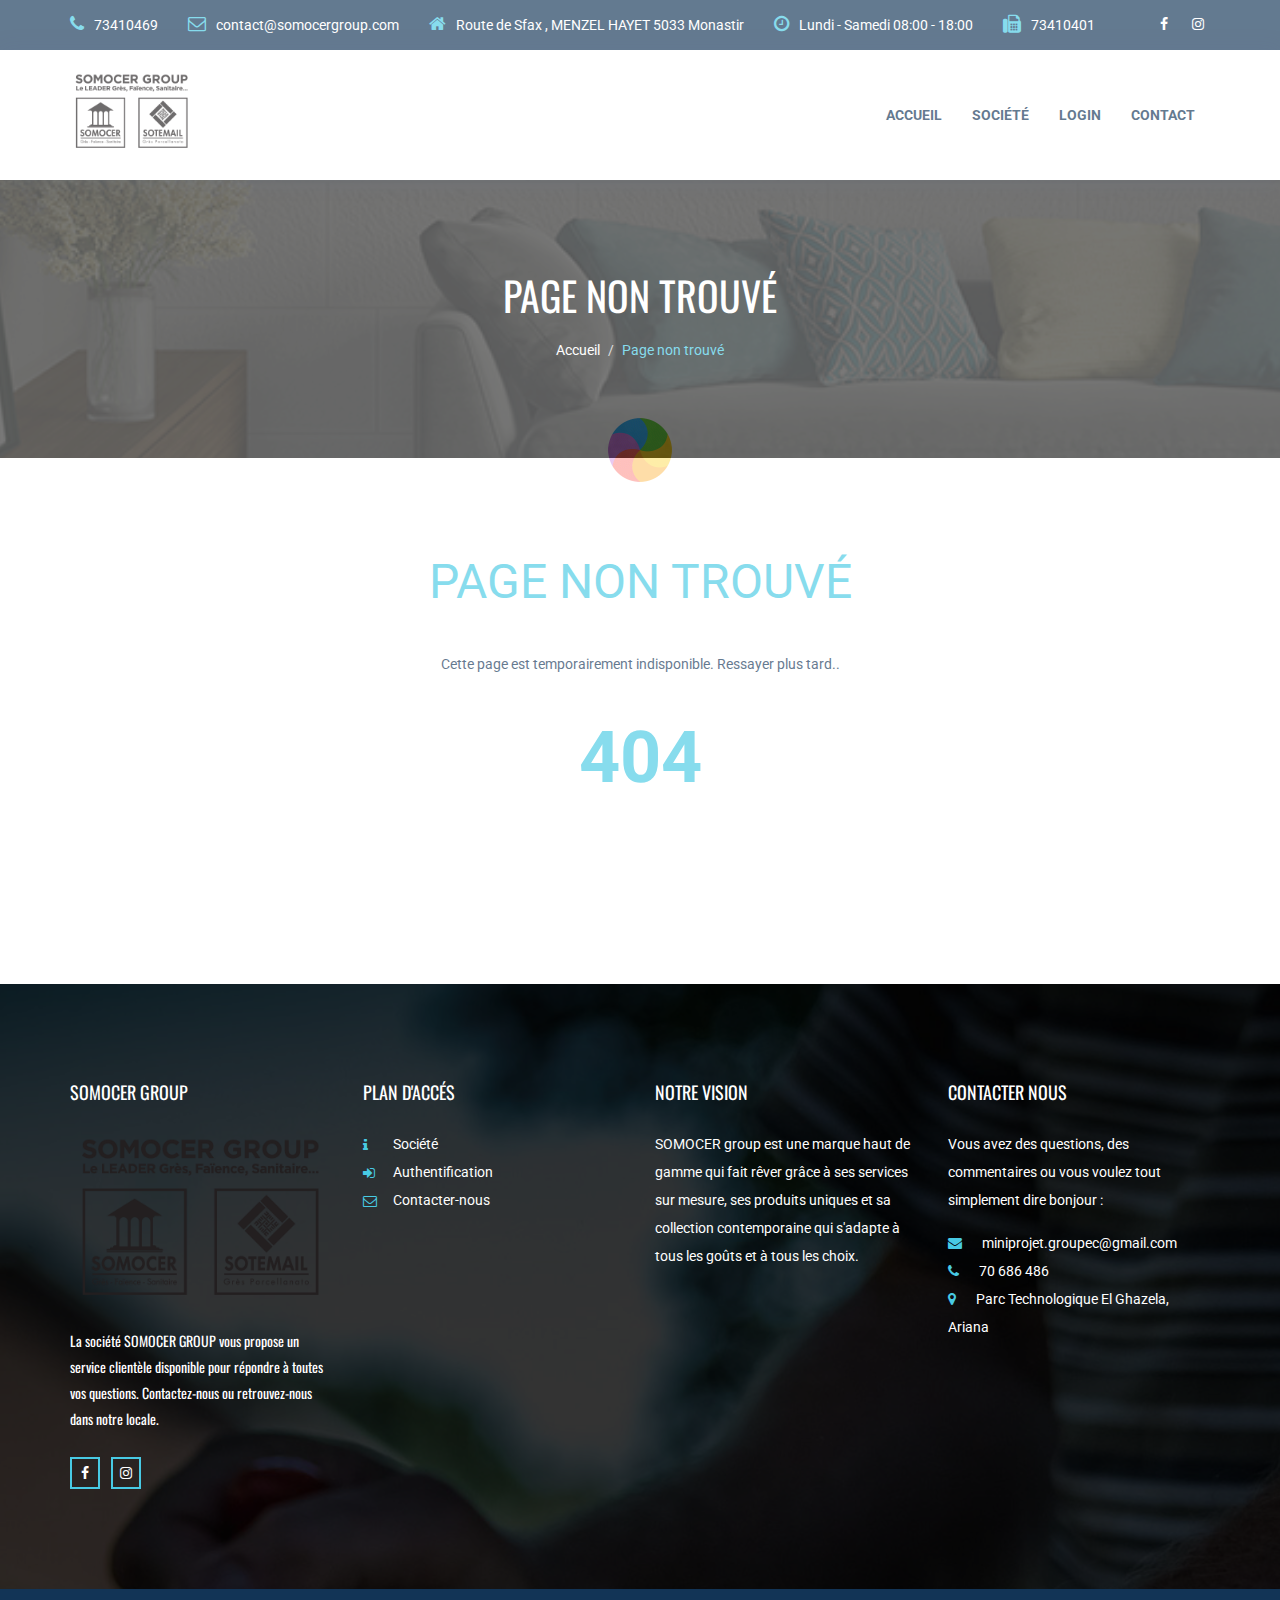
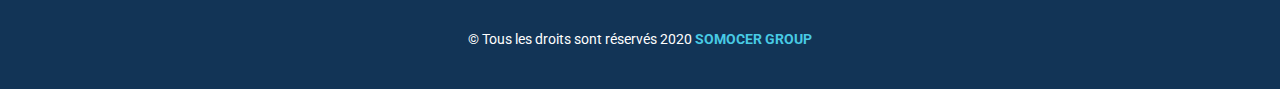
<file: page_not_found.html>
<!DOCTYPE html>
  <html lang = "en">
  <head>
    <meta charset = "utf-8">
    <meta name = "keywords" content = "Somocer">
    <meta name =  "author" contet = "Chaima Ben Mbarek">
    <meta http-equiv = "refresh" content = "600">
    <meta name = "viewport" content = "width=device-width, initial-scale=1.0">
    <title>404 Page non trouvé | Somocer Group</title>
    <link href = "images/favicon.png" rel = "icon"  type = "image/x-icon" />
    <link href = "css/bootstrap.min.css" rel = "stylesheet">
    <link href = "vendors/animate/animate.css" rel = "stylesheet">
	  <link href = "vendors/font-awesome/css/font-awesome.min.css" rel = "stylesheet" >
    <link href = "vendors/camera-slider/camera.css"rel = "stylesheet" >
    <link href = "vendors/owl_carousel/owl.carousel.css" rel = "stylesheet" type = "text/css"  media = "all">
    <link href = "css/style.css" rel = "stylesheet" type = "text/css"  media = "all" />
  </head>
  <body>
    <div class = "preloader"></div>
	   <section class = "top_header_area">
	      <div class = "container">
          <ul class = "nav navbar-nav top_nav">
            <li><a href = "#"><i class = "fa fa-phone"></i>73410469</a></li>
            <li><a href = "#"><i class = "fa fa-envelope-o"></i>contact@somocergroup.com</a></li>
            <li><a href = "#"><i class = "fa fa-home"></i>Route de Sfax , MENZEL HAYET 5033 Monastir</a></li>
            <li><a href = "#"><i class = "fa fa-clock-o"></i>Lundi - Samedi 08:00 - 18:00</a></li>
            <li><a href = "#"><i class = "fa fa-fax"></i>73410401</a></li>
          </ul>
          <ul class = "nav navbar-nav navbar-right social_nav">
            <li><a href = "https://www.facebook.com/somocer"><i class = "fa fa-facebook" aria-hidden = "true"></i></a></li>
            <li><a href = "https://www.instagram.com/explore/tags/somocer/top/?hl=fr"><i class = "fa fa-instagram" aria-hidden = "true"></i></a></li>
          </ul>
	       </div>
	     </section>
       <nav class = "navbar navbar-default header_aera" id = "main_navbar">
         <div class = "container">
           <div class = "col-md-2 p0">
             <div class = "navbar-header">
               <button type = "button" class = "navbar-toggle collapsed" data-toggle = "collapse" data-target = "#min_navbar">
                 <span class = "sr-only">Toggle navigation</span>
                 <span class = "icon-bar"></span>
                 <span class = "icon-bar"></span>
                 <span class = "icon-bar"></span>
                </button>
                <a class = "navbar-brand" href = "index.html"><img src = "images/logo.png" alt = ""></a>
              </div>
            </div>
            <div class = "col-md-10 p0">
                <div class = "collapse navbar-collapse" id = "min_navbar">
                    <ul class = "nav navbar-nav navbar-right">
                      <li><a href = "index.html">Accueil</a></li>
                      <li><a href = "societe.html">Société</a></li>
                      <li><a href = "login.html">Login</a></li>
                      <li><a href = "contact.html">Contact</a></li>
                    </ul>
                </div>
            </div>
          </div>
        </nav>
        <section class = "banner_area" data-stellar-background-ratio = "0.5">
          <h2>Page non trouvé</h2>
          <ol class = "breadcrumb">
            <li><a href = "index.html">Accueil</a></li>
            <li><a href = "page_not_found.html" class = "active">Page non trouvé</a></li>
          </ol>
        </section>
        <section class = "not_found_area">
          <h2>Page non trouvé</h2>
          <p>Cette page est temporairement indisponible. Ressayer plus tard..</p>
          <h1>404</h1>
        </section>
        <footer class = "footer_area">
            <div class = "container">
              <div class = "footer_row row">
                <div class = "col-md-3 col-sm-6 footer_about">
                  <h2>Somocer Group</h2>
                  <img src = "images/logo.png" alt = "">
                    <p>La société SOMOCER GROUP vous propose un service clientèle disponible pour répondre à toutes vos questions. Contactez-nous ou retrouvez-nous dans notre locale.</p>
                    <ul class = "socail_icon">
                      <li><a href = "https://www.facebook.com/somocer"><i class = "fa fa-facebook" aria-hidden = "true"></i></a></li>
                      <li><a href = "https://www.instagram.com/explore/tags/somocer/top/?hl=fr"><i class = "fa fa-instagram" aria-hidden = "true"></i></a></li>
                    </ul>
                  </div>
                  <div class = "col-md-3 col-sm-6 footer_about quick">
                    <h2>Plan d'accés</h2>
                    <ul class = "quick_link">
                     <li><a href = "#"><i class = "fa fa-info"></i>Société</a></li>
                     <li><a href = "#"><i class = "fa fa-sign-in"></i>Authentification</a></li>
                     <li><a href = "#"><i class = "fa fa-envelope-o"></i>Contacter-nous</a></li>
                   </ul>
                 </div>
                 <div class = "col-md-3 col-sm-6 footer_about">
                   <h2>Notre vision</h2>
                   <a href = "#" class = "twitter">SOMOCER group est une marque haut de gamme qui fait rêver grâce à ses services sur mesure, ses produits uniques et sa collection contemporaine qui s'adapte à tous les goûts et à tous les choix.</a>
                 </div>
                 <div class = "col-md-3 col-sm-6 footer_about">
                   <h2>Contacter nous</h2>
                   <address>
                     <p>Vous avez des questions, des commentaires ou vous voulez tout simplement dire bonjour :</p>
                     <ul class = "my_address">
                       <li><a href = "#"><i class = "fa fa-envelope" aria-hidden = "true"></i>miniprojet.groupec@gmail.com</a></li>
                       <li><a href = "#"><i class = "fa fa-phone" aria-hidden = "true"></i>70 686 486</a></li>
                       <li><a href = "#"><i class = "fa fa-map-marker" aria-hidden = "true"></i>Parc Technologique El Ghazela, Ariana</a></li>
                    </ul>
                  </address>
                </div>
              </div>
            </div>
            <div class = "copyright_area">
              &copy; Tous les droits sont réservés 2020 <a href = "https://www.somocergroup.com/">SOMOCER GROUP</a>
            </div>
          </footer>
          <script src = "js/jquery-1.12.0.min.js"></script>
          <script src = "js/bootstrap.min.js"></script>
          <script src = "vendors/animate/wow.min.js"></script>
          <script src = "vendors/camera-slider/jquery.easing.1.3.js"></script>
          <script src = "vendors/camera-slider/camera.min.js"></script>
          <script src = "vendors/isotope/imagesloaded.pkgd.min.js"></script>
          <script src = "vendors/isotope/isotope.pkgd.min.js"></script>
          <script src = "vendors/Counter-Up/jquery.counterup.min.js"></script>
          <script src = "vendors/Counter-Up/waypoints.min.js"></script>
          <script src = "vendors/owl_carousel/owl.carousel.min.js"></script>
          <script src = "vendors/stellar/jquery.stellar.js"></script>
          <script src = "js/theme.js"></script>
        </body>
    </html>
</file>
<file: vendors/camera-slider/camera.css>
/**************************
*
*	GENERAL
*
**************************/
.camera_wrap a, .camera_wrap img, 
.camera_wrap ol, .camera_wrap ul, .camera_wrap li,
.camera_wrap table, .camera_wrap tbody, .camera_wrap tfoot, .camera_wrap thead, .camera_wrap tr, .camera_wrap th, .camera_wrap td
.camera_thumbs_wrap a, .camera_thumbs_wrap img, 
.camera_thumbs_wrap ol, .camera_thumbs_wrap ul, .camera_thumbs_wrap li,
.camera_thumbs_wrap table, .camera_thumbs_wrap tbody, .camera_thumbs_wrap tfoot, .camera_thumbs_wrap thead, .camera_thumbs_wrap tr, .camera_thumbs_wrap th, .camera_thumbs_wrap td {
	background: none;
	border: 0;
	font: inherit;
	font-size: 100%;
	margin: 0;
	padding: 0;
	vertical-align: baseline;
	list-style: none
}
.camera_wrap {
	direction: ltr;
	display: none;
	float: left;
	position: relative;
	z-index: 0;
}
.camera_wrap img {
	max-width: none!important;
}
.camera_fakehover {
	height: 100%;
	min-height: 60px;
	position: relative;
	width: 100%;
	z-index: 1;
}
.camera_wrap {
	width: 100%;
}
.camera_src {
	display: none;
}
.cameraCont, .cameraContents {
	height: 100%;
	position: relative;
	width: 100%;
	z-index: 1;
}
.cameraSlide {
	bottom: 0;
	left: 0;
	position: absolute;
	right: 0;
	top: 0;
	width: 100%;
}
.cameraContent {
	bottom: 0;
	display: none;
	left: 0;
	position: absolute;
	right: 0;
	top: 0;
	width: 100%;
}
.camera_target {
	bottom: 0;
	height: 100%;
	left: 0;
	overflow: hidden;
	position: absolute;
	right: 0;
	text-align: left;
	top: 0;
	width: 100%;
	z-index: 0;
}
.camera_overlayer {
	bottom: 0;
	height: 100%;
	left: 0;
	overflow: hidden;
	position: absolute;
	right: 0;
	top: 0;
	width: 100%;
	z-index: 0;
}
.camera_target_content {
	bottom: 0;
	left: 0;
	overflow: hidden;
	position: absolute;
	right: 0;
	top: 0;
	z-index: 2;
}
.camera_target_content .camera_link {
    background: url(images/blank.gif);
	display: block;
	height: 100%;
	text-decoration: none;
}
.camera_loader {
    background: #fff url(images/camera-loader.gif) no-repeat center;
	background: rgba(255, 255, 255, 0.9) u/images/camera-loader.gif) no-repeat center;
	border: 1px solid #ffffff;
	-webkit-border-radius: 18px;
	-moz-border-radius: 18px;
	border-radius: 18px;
	height: 36px;
	left: 50%;
	overflow: hidden;
	position: absolute;
	margin: -18px 0 0 -18px;
	top: 50%;
	width: 36px;
	z-index: 3;
}
.camera_bar {
	bottom: 0;
	left: 0;
	overflow: hidden;
	position: absolute;
	right: 0;
	top: 0;
	z-index: 3;
}
.camera_thumbs_wrap.camera_left .camera_bar, .camera_thumbs_wrap.camera_right .camera_bar {
	height: 100%;
	position: absolute;
	width: auto;
}
.camera_thumbs_wrap.camera_bottom .camera_bar, .camera_thumbs_wrap.camera_top .camera_bar {
	height: auto;
	position: absolute;
	width: 100%;
}
.camera_nav_cont {
	height: 65px;
	overflow: hidden;
	position: absolute;
	right: 9px;
	top: 15px;
	width: 120px;
	z-index: 4;
}
.camera_caption {
	bottom: 0;
	display: block;
	position: absolute;
	width: 100%;
}
.camera_caption > div {
	padding: 10px 20px;
}
.camerarelative {
	overflow: hidden;
	position: relative;
}
.imgFake {
	cursor: pointer;
}
.camera_prevThumbs {
	bottom: 4px;
	cursor: pointer;
	left: 0;
	position: absolute;
	top: 4px;
	visibility: hidden;
	width: 30px;
	z-index: 10;
}
.camera_prevThumbs div {
	background: url(images/camera_skins.png) no-repeat -160px 0;
	display: block;
	height: 40px;
	margin-top: -20px;
	position: absolute;
	top: 50%;
	width: 30px;
}
.camera_nextThumbs {
	bottom: 4px;
	cursor: pointer;
	position: absolute;
	right: 0;
	top: 4px;
	visibility: hidden;
	width: 30px;
	z-index: 10;
}
.camera_nextThumbs div {
	background: url(images/camera_skins.png) no-repeat -190px 0;
	display: block;
	height: 40px;
	margin-top: -20px;
	position: absolute;
	top: 50%;
	width: 30px;
}
.camera_command_wrap .hideNav {
	display: none;
}
.camera_command_wrap {
	left: 0;
	position: relative;
	right:0;
	z-index: 4;
}
.camera_wrap .camera_pag .camera_pag_ul {
	list-style: none;
	margin: 0;
	padding: 0;
	text-align: right;
}
.camera_wrap .camera_pag .camera_pag_ul li {
	-webkit-border-radius: 8px;
	-moz-border-radius: 8px;
	border-radius: 8px;
	cursor: pointer;
	display: inline-block;
	height: 16px;
	margin: 20px 5px;
	position: relative;
	text-align: left;
	text-indent: 9999px;
	width: 16px;
}
.camera_commands_emboss .camera_pag .camera_pag_ul li {
	-moz-box-shadow:
		0px 1px 0px rgba(255,255,255,1),
		inset 0px 1px 1px rgba(0,0,0,0.2);
	-webkit-box-shadow:
		0px 1px 0px rgba(255,255,255,1),
		inset 0px 1px 1px rgba(0,0,0,0.2);
	box-shadow:
		0px 1px 0px rgba(255,255,255,1),
		inset 0px 1px 1px rgba(0,0,0,0.2);
}
.camera_wrap .camera_pag .camera_pag_ul li > span {
	-webkit-border-radius: 5px;
	-moz-border-radius: 5px;
	border-radius: 5px;
	height: 8px;
	left: 4px;
	overflow: hidden;
	position: absolute;
	top: 4px;
	width: 8px;
}
.camera_commands_emboss .camera_pag .camera_pag_ul li:hover > span {
	-moz-box-shadow:
		0px 1px 0px rgba(255,255,255,1),
		inset 0px 1px 1px rgba(0,0,0,0.2);
	-webkit-box-shadow:
		0px 1px 0px rgba(255,255,255,1),
		inset 0px 1px 1px rgba(0,0,0,0.2);
	box-shadow:
		0px 1px 0px rgba(255,255,255,1),
		inset 0px 1px 1px rgba(0,0,0,0.2);
}
.camera_wrap .camera_pag .camera_pag_ul li.cameracurrent > span {
	-moz-box-shadow: 0;
	-webkit-box-shadow: 0;
	box-shadow: 0;
}
.camera_pag_ul li img {
	display: none;
	position: absolute;
}
.camera_pag_ul .thumb_arrow {
    border-left: 4px solid transparent;
    border-right: 4px solid transparent;
    border-top: 4px solid;
	top: 0;
	left: 50%;
	margin-left: -4px;
	position: absolute;
}
.camera_prev, .camera_next, .camera_commands {
	cursor: pointer;
	height: 40px;
	margin-top: -20px;
	position: absolute;
	top: 50%;
	width: 40px;
	z-index: 2;
}
.camera_prev {
	left: 0;
}
.camera_prev > span {
	background: url(images/camera_skins.png) no-repeat 0 0;
	display: block;
	height: 40px;
	width: 40px;
}
.camera_next {
	right: 0;
}
.camera_next > span {
	background: url(images/camera_skins.png) no-repeat -40px 0;
	display: block;
	height: 40px;
	width: 40px;
}
.camera_commands {
	right: 41px;
}
.camera_commands > .camera_play {
	background: url(images/camera_skins.png) no-repeat -80px 0;
	height: 40px;
	width: 40px;
}
.camera_commands > .camera_stop {
	background: url(images/camera_skins.png) no-repeat -120px 0;
	display: block;
	height: 40px;
	width: 40px;
}
.camera_wrap .camera_pag .camera_pag_ul li {
	-webkit-border-radius: 8px;
	-moz-border-radius: 8px;
	border-radius: 8px;
	cursor: pointer;
	display: inline-block;
	height: 16px;
	margin: 20px 5px;
	position: relative;
	text-indent: 9999px;
	width: 16px;
}
.camera_thumbs_cont {
	-webkit-border-bottom-right-radius: 4px;
	-webkit-border-bottom-left-radius: 4px;
	-moz-border-radius-bottomright: 4px;
	-moz-border-radius-bottomleft: 4px;
	border-bottom-right-radius: 4px;
	border-bottom-left-radius: 4px;
	overflow: hidden;
	position: relative;
	width: 100%;
}
.camera_commands_emboss .camera_thumbs_cont {
	-moz-box-shadow:
		0px 1px 0px rgba(255,255,255,1),
		inset 0px 1px 1px rgba(0,0,0,0.2);
	-webkit-box-shadow:
		0px 1px 0px rgba(255,255,255,1),
		inset 0px 1px 1px rgba(0,0,0,0.2);
	box-shadow:
		0px 1px 0px rgba(255,255,255,1),
		inset 0px 1px 1px rgba(0,0,0,0.2);
}
.camera_thumbs_cont > div {
	float: left;
	width: 100%;
}
.camera_thumbs_cont ul {
	overflow: hidden;
	padding: 3px 4px 8px;
	position: relative;
	text-align: center;
}
.camera_thumbs_cont ul li {
	display: inline;
	padding: 0 4px;
}
.camera_thumbs_cont ul li > img {
	border: 1px solid;
	cursor: pointer;
	margin-top: 5px;
	vertical-align:bottom;
}
.camera_clear {
	display: block;
	clear: both;
}
.showIt {
	display: none;
}
.camera_clear {
	clear: both;
	display: block;
	height: 1px;
	margin: -1px 0 25px;
	position: relative;
}
/**************************
*
*	COLORS & SKINS
*
**************************/
.pattern_1 .camera_overlayer {
	background: url(images/patterns/overlay1.png) repeat;
}
.pattern_2 .camera_overlayer {
	background: url(images/patterns/overlay2.png) repeat;
}
.pattern_3 .camera_overlayer {
	background: url(images/patterns/overlay3.png) repeat;
}
.pattern_4 .camera_overlayer {
	background: url(images/patterns/overlay4.png) repeat;
}
.pattern_5 .camera_overlayer {
	background: url(images/patterns/overlay5.png) repeat;
}
.pattern_6 .camera_overlayer {
	background: url(images/patterns/overlay6.png) repeat;
}
.pattern_7 .camera_overlayer {
	background: url(images/patterns/overlay7.png) repeat;
}
.pattern_8 .camera_overlayer {
	background: url(images/patterns/overlay8.png) repeat;
}
.pattern_9 .camera_overlayer {
	background: url(images/patterns/overlay9.png) repeat;
}
.pattern_10 .camera_overlayer {
	background: url(images/patterns/overlay10.png) repeat;
}
.camera_caption {
	color: #fff;
}
.camera_caption > div {
	background: #000;
	background: rgba(0, 0, 0, 0.8);
}
.camera_wrap .camera_pag .camera_pag_ul li {
	background: #b7b7b7;
}
.camera_wrap .camera_pag .camera_pag_ul li:hover > span {
	background: #b7b7b7;
}
.camera_wrap .camera_pag .camera_pag_ul li.cameracurrent > span {
	background: #434648;
}
.camera_pag_ul li img {
	border: 4px solid #e6e6e6;
	-moz-box-shadow: 0px 3px 6px rgba(0,0,0,.5);
	-webkit-box-shadow: 0px 3px 6px rgba(0,0,0,.5);
	box-shadow: 0px 3px 6px rgba(0,0,0,.5);
}
.camera_pag_ul .thumb_arrow {
    border-top-color: #e6e6e6;
}
.camera_prevThumbs, .camera_nextThumbs, .camera_prev, .camera_next, .camera_commands, .camera_thumbs_cont {
	background: #d8d8d8;
	background: rgba(216, 216, 216, 0.85);
}
.camera_wrap .camera_pag .camera_pag_ul li {
	background: #b7b7b7;
}
.camera_thumbs_cont ul li > img {
	border-color: 1px solid #000;
}
/*AMBER SKIN*/
.camera_amber_skin .camera_prevThumbs div {
	background-position: -160px -160px;
}
.camera_amber_skin .camera_nextThumbs div {
	background-position: -190px -160px;
}
.camera_amber_skin .camera_prev > span {
	background-position: 0 -160px;
}
.camera_amber_skin .camera_next > span {
	background-position: -40px -160px;
}
.camera_amber_skin .camera_commands > .camera_play {
	background-position: -80px -160px;
}
.camera_amber_skin .camera_commands > .camera_stop {
	background-position: -120px -160px;
}
/*ASH SKIN*/
.camera_ash_skin .camera_prevThumbs div {
	background-position: -160px -200px;
}
.camera_ash_skin .camera_nextThumbs div {
	background-position: -190px -200px;
}
.camera_ash_skin .camera_prev > span {
	background-position: 0 -200px;
}
.camera_ash_skin .camera_next > span {
	background-position: -40px -200px;
}
.camera_ash_skin .camera_commands > .camera_play {
	background-position: -80px -200px;
}
.camera_ash_skin .camera_commands > .camera_stop {
	background-position: -120px -200px;
}
/*AZURE SKIN*/
.camera_azure_skin .camera_prevThumbs div {
	background-position: -160px -240px;
}
.camera_azure_skin .camera_nextThumbs div {
	background-position: -190px -240px;
}
.camera_azure_skin .camera_prev > span {
	background-position: 0 -240px;
}
.camera_azure_skin .camera_next > span {
	background-position: -40px -240px;
}
.camera_azure_skin .camera_commands > .camera_play {
	background-position: -80px -240px;
}
.camera_azure_skin .camera_commands > .camera_stop {
	background-position: -120px -240px;
}
/*BEIGE SKIN*/
.camera_beige_skin .camera_prevThumbs div {
	background-position: -160px -120px;
}
.camera_beige_skin .camera_nextThumbs div {
	background-position: -190px -120px;
}
.camera_beige_skin .camera_prev > span {
	background-position: 0 -120px;
}
.camera_beige_skin .camera_next > span {
	background-position: -40px -120px;
}
.camera_beige_skin .camera_commands > .camera_play {
	background-position: -80px -120px;
}
.camera_beige_skin .camera_commands > .camera_stop {
	background-position: -120px -120px;
}
/*BLACK SKIN*/
.camera_black_skin .camera_prevThumbs div {
	background-position: -160px -40px;
}
.camera_black_skin .camera_nextThumbs div {
	background-position: -190px -40px;
}
.camera_black_skin .camera_prev > span {
	background-position: 0 -40px;
}
.camera_black_skin .camera_next > span {
	background-position: -40px -40px;
}
.camera_black_skin .camera_commands > .camera_play {
	background-position: -80px -40px;
}
.camera_black_skin .camera_commands > .camera_stop {
	background-position: -120px -40px;
}
/*BLUE SKIN*/
.camera_blue_skin .camera_prevThumbs div {
	background-position: -160px -280px;
}
.camera_blue_skin .camera_nextThumbs div {
	background-position: -190px -280px;
}
.camera_blue_skin .camera_prev > span {
	background-position: 0 -280px;
}
.camera_blue_skin .camera_next > span {
	background-position: -40px -280px;
}
.camera_blue_skin .camera_commands > .camera_play {
	background-position: -80px -280px;
}
.camera_blue_skin .camera_commands > .camera_stop {
	background-position: -120px -280px;
}
/*BROWN SKIN*/
.camera_brown_skin .camera_prevThumbs div {
	background-position: -160px -320px;
}
.camera_brown_skin .camera_nextThumbs div {
	background-position: -190px -320px;
}
.camera_brown_skin .camera_prev > span {
	background-position: 0 -320px;
}
.camera_brown_skin .camera_next > span {
	background-position: -40px -320px;
}
.camera_brown_skin .camera_commands > .camera_play {
	background-position: -80px -320px;
}
.camera_brown_skin .camera_commands > .camera_stop {
	background-position: -120px -320px;
}
/*BURGUNDY SKIN*/
.camera_burgundy_skin .camera_prevThumbs div {
	background-position: -160px -360px;
}
.camera_burgundy_skin .camera_nextThumbs div {
	background-position: -190px -360px;
}
.camera_burgundy_skin .camera_prev > span {
	background-position: 0 -360px;
}
.camera_burgundy_skin .camera_next > span {
	background-position: -40px -360px;
}
.camera_burgundy_skin .camera_commands > .camera_play {
	background-position: -80px -360px;
}
.camera_burgundy_skin .camera_commands > .camera_stop {
	background-position: -120px -360px;
}
/*CHARCOAL SKIN*/
.camera_charcoal_skin .camera_prevThumbs div {
	background-position: -160px -400px;
}
.camera_charcoal_skin .camera_nextThumbs div {
	background-position: -190px -400px;
}
.camera_charcoal_skin .camera_prev > span {
	background-position: 0 -400px;
}
.camera_charcoal_skin .camera_next > span {
	background-position: -40px -400px;
}
.camera_charcoal_skin .camera_commands > .camera_play {
	background-position: -80px -400px;
}
.camera_charcoal_skin .camera_commands > .camera_stop {
	background-position: -120px -400px;
}
/*CHOCOLATE SKIN*/
.camera_chocolate_skin .camera_prevThumbs div {
	background-position: -160px -440px;
}
.camera_chocolate_skin .camera_nextThumbs div {
	background-position: -190px -440px;
}
.camera_chocolate_skin .camera_prev > span {
	background-position: 0 -440px;
}
.camera_chocolate_skin .camera_next > span {
	background-position: -40px -440px;
}
.camera_chocolate_skin .camera_commands > .camera_play {
	background-position: -80px -440px;
}
.camera_chocolate_skin .camera_commands > .camera_stop {
	background-position: -120px -440px	;
}
/*COFFEE SKIN*/
.camera_coffee_skin .camera_prevThumbs div {
	background-position: -160px -480px;
}
.camera_coffee_skin .camera_nextThumbs div {
	background-position: -190px -480px;
}
.camera_coffee_skin .camera_prev > span {
	background-position: 0 -480px;
}
.camera_coffee_skin .camera_next > span {
	background-position: -40px -480px;
}
.camera_coffee_skin .camera_commands > .camera_play {
	background-position: -80px -480px;
}
.camera_coffee_skin .camera_commands > .camera_stop {
	background-position: -120px -480px	;
}
/*CYAN SKIN*/
.camera_cyan_skin .camera_prevThumbs div {
	background-position: -160px -520px;
}
.camera_cyan_skin .camera_nextThumbs div {
	background-position: -190px -520px;
}
.camera_cyan_skin .camera_prev > span {
	background-position: 0 -520px;
}
.camera_cyan_skin .camera_next > span {
	background-position: -40px -520px;
}
.camera_cyan_skin .camera_commands > .camera_play {
	background-position: -80px -520px;
}
.camera_cyan_skin .camera_commands > .camera_stop {
	background-position: -120px -520px	;
}
/*FUCHSIA SKIN*/
.camera_fuchsia_skin .camera_prevThumbs div {
	background-position: -160px -560px;
}
.camera_fuchsia_skin .camera_nextThumbs div {
	background-position: -190px -560px;
}
.camera_fuchsia_skin .camera_prev > span {
	background-position: 0 -560px;
}
.camera_fuchsia_skin .camera_next > span {
	background-position: -40px -560px;
}
.camera_fuchsia_skin .camera_commands > .camera_play {
	background-position: -80px -560px;
}
.camera_fuchsia_skin .camera_commands > .camera_stop {
	background-position: -120px -560px	;
}
/*GOLD SKIN*/
.camera_gold_skin .camera_prevThumbs div {
	background-position: -160px -600px;
}
.camera_gold_skin .camera_nextThumbs div {
	background-position: -190px -600px;
}
.camera_gold_skin .camera_prev > span {
	background-position: 0 -600px;
}
.camera_gold_skin .camera_next > span {
	background-position: -40px -600px;
}
.camera_gold_skin .camera_commands > .camera_play {
	background-position: -80px -600px;
}
.camera_gold_skin .camera_commands > .camera_stop {
	background-position: -120px -600px	;
}
/*GREEN SKIN*/
.camera_green_skin .camera_prevThumbs div {
	background-position: -160px -640px;
}
.camera_green_skin .camera_nextThumbs div {
	background-position: -190px -640px;
}
.camera_green_skin .camera_prev > span {
	background-position: 0 -640px;
}
.camera_green_skin .camera_next > span {
	background-position: -40px -640px;
}
.camera_green_skin .camera_commands > .camera_play {
	background-position: -80px -640px;
}
.camera_green_skin .camera_commands > .camera_stop {
	background-position: -120px -640px	;
}
/*GREY SKIN*/
.camera_grey_skin .camera_prevThumbs div {
	background-position: -160px -680px;
}
.camera_grey_skin .camera_nextThumbs div {
	background-position: -190px -680px;
}
.camera_grey_skin .camera_prev > span {
	background-position: 0 -680px;
}
.camera_grey_skin .camera_next > span {
	background-position: -40px -680px;
}
.camera_grey_skin .camera_commands > .camera_play {
	background-position: -80px -680px;
}
.camera_grey_skin .camera_commands > .camera_stop {
	background-position: -120px -680px	;
}
/*INDIGO SKIN*/
.camera_indigo_skin .camera_prevThumbs div {
	background-position: -160px -720px;
}
.camera_indigo_skin .camera_nextThumbs div {
	background-position: -190px -720px;
}
.camera_indigo_skin .camera_prev > span {
	background-position: 0 -720px;
}
.camera_indigo_skin .camera_next > span {
	background-position: -40px -720px;
}
.camera_indigo_skin .camera_commands > .camera_play {
	background-position: -80px -720px;
}
.camera_indigo_skin .camera_commands > .camera_stop {
	background-position: -120px -720px	;
}
/*KHAKI SKIN*/
.camera_khaki_skin .camera_prevThumbs div {
	background-position: -160px -760px;
}
.camera_khaki_skin .camera_nextThumbs div {
	background-position: -190px -760px;
}
.camera_khaki_skin .camera_prev > span {
	background-position: 0 -760px;
}
.camera_khaki_skin .camera_next > span {
	background-position: -40px -760px;
}
.camera_khaki_skin .camera_commands > .camera_play {
	background-position: -80px -760px;
}
.camera_khaki_skin .camera_commands > .camera_stop {
	background-position: -120px -760px	;
}
/*LIME SKIN*/
.camera_lime_skin .camera_prevThumbs div {
	background-position: -160px -800px;
}
.camera_lime_skin .camera_nextThumbs div {
	background-position: -190px -800px;
}
.camera_lime_skin .camera_prev > span {
	background-position: 0 -800px;
}
.camera_lime_skin .camera_next > span {
	background-position: -40px -800px;
}
.camera_lime_skin .camera_commands > .camera_play {
	background-position: -80px -800px;
}
.camera_lime_skin .camera_commands > .camera_stop {
	background-position: -120px -800px	;
}
/*MAGENTA SKIN*/
.camera_magenta_skin .camera_prevThumbs div {
	background-position: -160px -840px;
}
.camera_magenta_skin .camera_nextThumbs div {
	background-position: -190px -840px;
}
.camera_magenta_skin .camera_prev > span {
	background-position: 0 -840px;
}
.camera_magenta_skin .camera_next > span {
	background-position: -40px -840px;
}
.camera_magenta_skin .camera_commands > .camera_play {
	background-position: -80px -840px;
}
.camera_magenta_skin .camera_commands > .camera_stop {
	background-position: -120px -840px	;
}
/*MAROON SKIN*/
.camera_maroon_skin .camera_prevThumbs div {
	background-position: -160px -880px;
}
.camera_maroon_skin .camera_nextThumbs div {
	background-position: -190px -880px;
}
.camera_maroon_skin .camera_prev > span {
	background-position: 0 -880px;
}
.camera_maroon_skin .camera_next > span {
	background-position: -40px -880px;
}
.camera_maroon_skin .camera_commands > .camera_play {
	background-position: -80px -880px;
}
.camera_maroon_skin .camera_commands > .camera_stop {
	background-position: -120px -880px	;
}
/*ORANGE SKIN*/
.camera_orange_skin .camera_prevThumbs div {
	background-position: -160px -920px;
}
.camera_orange_skin .camera_nextThumbs div {
	background-position: -190px -920px;
}
.camera_orange_skin .camera_prev > span {
	background-position: 0 -920px;
}
.camera_orange_skin .camera_next > span {
	background-position: -40px -920px;
}
.camera_orange_skin .camera_commands > .camera_play {
	background-position: -80px -920px;
}
.camera_orange_skin .camera_commands > .camera_stop {
	background-position: -120px -920px	;
}
/*OLIVE SKIN*/
.camera_olive_skin .camera_prevThumbs div {
	background-position: -160px -1080px;
}
.camera_olive_skin .camera_nextThumbs div {
	background-position: -190px -1080px;
}
.camera_olive_skin .camera_prev > span {
	background-position: 0 -1080px;
}
.camera_olive_skin .camera_next > span {
	background-position: -40px -1080px;
}
.camera_olive_skin .camera_commands > .camera_play {
	background-position: -80px -1080px;
}
.camera_olive_skin .camera_commands > .camera_stop {
	background-position: -120px -1080px	;
}
/*PINK SKIN*/
.camera_pink_skin .camera_prevThumbs div {
	background-position: -160px -960px;
}
.camera_pink_skin .camera_nextThumbs div {
	background-position: -190px -960px;
}
.camera_pink_skin .camera_prev > span {
	background-position: 0 -960px;
}
.camera_pink_skin .camera_next > span {
	background-position: -40px -960px;
}
.camera_pink_skin .camera_commands > .camera_play {
	background-position: -80px -960px;
}
.camera_pink_skin .camera_commands > .camera_stop {
	background-position: -120px -960px	;
}
/*PISTACHIO SKIN*/
.camera_pistachio_skin .camera_prevThumbs div {
	background-position: -160px -1040px;
}
.camera_pistachio_skin .camera_nextThumbs div {
	background-position: -190px -1040px;
}
.camera_pistachio_skin .camera_prev > span {
	background-position: 0 -1040px;
}
.camera_pistachio_skin .camera_next > span {
	background-position: -40px -1040px;
}
.camera_pistachio_skin .camera_commands > .camera_play {
	background-position: -80px -1040px;
}
.camera_pistachio_skin .camera_commands > .camera_stop {
	background-position: -120px -1040px	;
}
/*PINK SKIN*/
.camera_pink_skin .camera_prevThumbs div {
	background-position: -160px -80px;
}
.camera_pink_skin .camera_nextThumbs div {
	background-position: -190px -80px;
}
.camera_pink_skin .camera_prev > span {
	background-position: 0 -80px;
}
.camera_pink_skin .camera_next > span {
	background-position: -40px -80px;
}
.camera_pink_skin .camera_commands > .camera_play {
	background-position: -80px -80px;
}
.camera_pink_skin .camera_commands > .camera_stop {
	background-position: -120px -80px;
}
/*RED SKIN*/
.camera_red_skin .camera_prevThumbs div {
	background-position: -160px -1000px;
}
.camera_red_skin .camera_nextThumbs div {
	background-position: -190px -1000px;
}
.camera_red_skin .camera_prev > span {
	background-position: 0 -1000px;
}
.camera_red_skin .camera_next > span {
	background-position: -40px -1000px;
}
.camera_red_skin .camera_commands > .camera_play {
	background-position: -80px -1000px;
}
.camera_red_skin .camera_commands > .camera_stop {
	background-position: -120px -1000px	;
}
/*TANGERINE SKIN*/
.camera_tangerine_skin .camera_prevThumbs div {
	background-position: -160px -1120px;
}
.camera_tangerine_skin .camera_nextThumbs div {
	background-position: -190px -1120px;
}
.camera_tangerine_skin .camera_prev > span {
	background-position: 0 -1120px;
}
.camera_tangerine_skin .camera_next > span {
	background-position: -40px -1120px;
}
.camera_tangerine_skin .camera_commands > .camera_play {
	background-position: -80px -1120px;
}
.camera_tangerine_skin .camera_commands > .camera_stop {
	background-position: -120px -1120px	;
}
/*TURQUOISE SKIN*/
.camera_turquoise_skin .camera_prevThumbs div {
	background-position: -160px -1160px;
}
.camera_turquoise_skin .camera_nextThumbs div {
	background-position: -190px -1160px;
}
.camera_turquoise_skin .camera_prev > span {
	background-position: 0 -1160px;
}
.camera_turquoise_skin .camera_next > span {
	background-position: -40px -1160px;
}
.camera_turquoise_skin .camera_commands > .camera_play {
	background-position: -80px -1160px;
}
.camera_turquoise_skin .camera_commands > .camera_stop {
	background-position: -120px -1160px	;
}
/*VIOLET SKIN*/
.camera_violet_skin .camera_prevThumbs div {
	background-position: -160px -1200px;
}
.camera_violet_skin .camera_nextThumbs div {
	background-position: -190px -1200px;
}
.camera_violet_skin .camera_prev > span {
	background-position: 0 -1200px;
}
.camera_violet_skin .camera_next > span {
	background-position: -40px -1200px;
}
.camera_violet_skin .camera_commands > .camera_play {
	background-position: -80px -1200px;
}
.camera_violet_skin .camera_commands > .camera_stop {
	background-position: -120px -1200px	;
}
/*WHITE SKIN*/
.camera_white_skin .camera_prevThumbs div {
	background-position: -160px -80px;
}
.camera_white_skin .camera_nextThumbs div {
	background-position: -190px -80px;
}
.camera_white_skin .camera_prev > span {
	background-position: 0 -80px;
}
.camera_white_skin .camera_next > span {
	background-position: -40px -80px;
}
.camera_white_skin .camera_commands > .camera_play {
	background-position: -80px -80px;
}
.camera_white_skin .camera_commands > .camera_stop {
	background-position: -120px -80px;
}
/*YELLOW SKIN*/
.camera_yellow_skin .camera_prevThumbs div {
	background-position: -160px -1240px;
}
.camera_yellow_skin .camera_nextThumbs div {
	background-position: -190px -1240px;
}
.camera_yellow_skin .camera_prev > span {
	background-position: 0 -1240px;
}
.camera_yellow_skin .camera_next > span {
	background-position: -40px -1240px;
}
.camera_yellow_skin .camera_commands > .camera_play {
	background-position: -80px -1240px;
}
.camera_yellow_skin .camera_commands > .camera_stop {
	background-position: -120px -1240px	;
}
</file>
<file: css/style.css>
@import url("https://fonts.googleapis.com/css?family=Oswald:300,400,700|Roboto:300,300i,400,400i,500,500i,700,700i");
::selection {
  background-color: #48cae4;
  color: #FFFFFF;
}

.button_all {
  font: 700 14px/59px "Roboto", sans-serif;
  width: 180px;
  text-align: center;
  background: #48cae4;
  display: block;
  border: 0;
  color: #fff;
  text-transform: uppercase;
  position: relative;
  z-index: 2;
  padding: 0;
}

.button_all:before {
  content: "";
  position: absolute;
  z-index: -1;
  background: #123456;
  top: 0;
  bottom: 0;
  left: 0;
  display: block;
  right: 0;
  transform: scaleY(0);
  transform-origin: 50%;
  transition-property: transform;
  transition-duration: 0.3s;
  transition-timing-function: ease-out;
}

.button_all_livre{
  text-align: center;
  left: 50px;
  top:10px;
  background: #fff;
  color:#123456;
}

.button_all:hover, .button_all:focus {
  color: #fff !important;
}

.button_all:hover:before, .button_all:focus:before {
  transform: scaleY(1);
}

.tittle {
  text-align: center;
  text-transform: uppercase;
}

.tittle h2 {
  font: 400 24px "Oswald", sans-serif;
  color: #123456;
  padding-top: 90px;
  position: relative;
}

.tittle h2:after {
  content: "";
  position: absolute;
  background: #48cae4;
  height: 5px;
  width: 60px;
  left: 50%;
  transform: translateX(-50%);
  bottom: -30px;
}

.tittle_ges h2 {
  font: 400 24px "Oswald", sans-serif;
  color: #123456;
  padding-top:10px;
  padding-bottom: 20px;
  position: relative;
}

.tittle_ges h2:after {
  content: "";
  position: absolute;
  background: #123456;
  height: 5px;
  width: 60px;
  left: 50%;
  transform: translateX(-50%);
  bottom: 10px;
}

.tittle_ges_livre h2:after{
  left: 70%;
}

.tittle h4 {
  font: 400 14px "Roboto", sans-serif;
  color: #123456;
  padding-top: 55px;
}

.subtittle h2 {
  font: 700 36px "Roboto", sans-serif;
  color: #123456;
  text-transform: uppercase;
  position: relative;
  margin-bottom: 20px;
}

.style_media{
  font: 400 36px "Roboto", sans-serif;
  color: #123456;
  text-transform: uppercase;
  position: relative;
  margin-bottom: 20px;
  text-align: center;
}

.style_media2{
  font: 400 16px "Roboto", sans-serif;
  color: #48cae4;
}

.subtittle h2:after {
  content: "";
  position: absolute;
  height: 2px;
  width: 80px;
  background: #123456;
  left: 0;
  bottom: -22px;
}

.subtittle h5 {
  font: 400 14px "Roboto", sans-serif;
  color: #123456;
  padding-top: 22px;
}

.preloader {
  position: fixed;
  left: 0px;
  top: 0px;
  width: 100%;
  height: 100%;
  z-index: 999999;
  background-color: #fff;
  background-position: center center;
  background-repeat: no-repeat;
  background-image: url(../images/preloader.gif);
}
/*Prefix Styles*/
.m0 {
  margin: 0;
}

.p0 {
  padding: 0;
}

body {
  font-family: "Roboto", sans-serif;
  /*Section Fix*/
}
body h1, body h2, body h3, body h4, body h5, body h6 {
  margin: 0;
}
body p {
  font-family: "Roboto", sans-serif;
  line-height: 26px;
  color: #555555;
  margin: 0;
}
body section.row, body header.row, body footer.row {
  margin: 0;
}

/*Ancore*/
a, .btn, button {
  outline: none;
  transition: all 300ms linear 0s;
}
a:before, a:after, .btn:before, .btn:after, button:before, button:after {
  transition: all 300ms linear 0s;
}
a:focus, a:hover, .btn:focus, .btn:hover, button:focus, button:hover {
  outline: none;
  text-decoration: none;
  transition: all 300ms linear 0s;
}

.top_header_area {
  background: #123456;
}

.top_header_area .top_nav li a {
  font: 400 14px/50px "Roboto", sans-serif;
  color: #fff;
  padding: 0;
  padding-left: 30px;
}

.top_header_area .top_nav li a i {
  color: #48cae4;
  font-size: 18px;
  padding-right: 10px;
}

.top_header_area .top_nav li a:hover, .top_header_area .top_nav li a:focus {
  background-color: transparent;
  color: #48cae4;
}

.top_header_area .top_nav li:first-child a {
  padding: 0;
}

.top_header_area .social_nav {
  margin: 0;
  padding-top: 12px;
}

.top_header_area .social_nav li a {
  font-size: 14px;
  color: #fff;
  padding: 0;
  text-align: center;
  height: 24px;
  width: 24px;
  border-radius: 50%;
  margin-left: 10px;
}

.top_header_area .social_nav li a i {
  line-height: 24px;
}
.top_header_area .social_nav li a:hover, .top_header_area .social_nav li a:focus {
  background: #48cae4;
  color: #123456;
}

/* Top header 2 */
.top_header_area.top_header {
  background-color: transparent;
  position: relative;
  overflow: hidden;
}
.top_header_area.top_header .right_top_header {
  background: #111f29;
  display: block;
  overflow: hidden;
  padding-left: 20px;
}
.top_header_area.top_header .right_top_header:after {
  content: "";
  position: absolute;
  right: 0;
  width: 50%;
  background: #111f29;
  height: 50px;
  z-index: -1;
}

/* End Top header 2 */
/* Header Aera */
.header_aera {
  background: #fff;
  border-radius: 0;
  border: 0;
  margin: 0;
  width: 100%;
  z-index: 999;
  top: 0;
  box-shadow: 0px 0px 20px 0px rgba(21, 47, 95, 0.2);
}
.header_aera .searchForm {
  height: 0;
  overflow: hidden;
  transition: all 300ms linear 0s;
}
.header_aera .searchForm .input-group-addon {
  border-radius: 0;
  border: none;
  font-size: 14px;
  padding: 0 45px;
  background: #48cae4;
  color: #fff;
  cursor: pointer;
}
.header_aera .searchForm .form-control {
  height: 79px;
  padding: 0 15px;
  border-radius: 0;
  border: none;
  color: #fff;
  background: #48cae4;
  text-align: center;
  font: 400 16px "Roboto", sans-serif;
  box-shadow: inset 0 1px 1px rgba(0, 0, 0, 0.075), 0 0 8px rgba(102, 175, 233, 0.6);
}
.header_aera .searchForm .form-control.placeholder {
  font: 400 16px "Roboto", sans-serif;
  color: #fff;
}
.header_aera .searchForm .form-control:-moz-placeholder {
  font: 400 16px "Roboto", sans-serif;
  color: #fff;
}
.header_aera .searchForm .form-control::-webkit-input-placeholder {
  font: 400 16px "Roboto", sans-serif;
  color: #fff;
}
.header_aera .show {
  height: 80px;
  border-bottom: 1px solid transparent;
}

.header_aera .navbar-header .navbar-brand {
  padding-top: 20px;
}

.header_aera .navbar-header .navbar-brand img {
  max-width: 71%;
}

.header_aera .navbar-collapse .navbar-nav.navbar-right li a {
  font: 700 14px/100px "Roboto", sans-serif;
  color: #123456;
  text-transform: uppercase;
  padding: 0, 10px;
  padding-left: 0, 3px;
}

.header_aera .navbar-collapse .navbar-nav.navbar-right li a:hover, .header_aera .navbar-collapse .navbar-nav.navbar-right li a:focus {
  color: #48cae4;
}


@media (min-width: 768px) {
  .header_aera .navbar-collapse .navbar-nav.navbar-right li.submenu .other_dropdwn {
    margin-right: -100px;
  }
}

.header_aera .navbar-collapse .navbar-nav.navbar-right li.submenu ul {
  border: none;
  box-shadow: none;
  border-radius: 0px;
  min-width: 190px;
  transition: all 500ms ease-in-out;
  background: #fff;
}

@media (min-width: 768px) {
  .header_aera .navbar-collapse .navbar-nav.navbar-right li.submenu ul {
    margin-right: -150px;
    display: block;
    transform: rotateX(-90deg);
    transform-origin: top;
  }
}

.header_aera .navbar-collapse .navbar-nav.navbar-right li.submenu ul li {
  display: block;
}

.header_aera .navbar-collapse .navbar-nav.navbar-right li.submenu ul li a {
  line-height: normal;
  font: 700 14px/normal "Roboto", sans-serif;
  padding: 12px 8px;
  display: block;
}

.header_aera .navbar-collapse .navbar-nav.navbar-right li.submenu ul:before {
  content: "";
  width: 100%;
  height: 5px;
  background: #48cae4;
  position: absolute;
  top: 0px;
  transform: translateZ(0);
  backface-visibility: hidden;
  transform: scaleX(0);
  transform-origin: 0 50%;
  transition: all 800ms ease-in-out;
}

.header_aera .navbar-collapse .navbar-nav.navbar-right li.submenu ul:after {
  content: "";
  width: 100%;
  height: 5px;
  position: absolute;
  bottom: 0px;
  background: #48cae4;
  transform: translateZ(0);
  backface-visibility: hidden;
  transform: scaleX(0);
  transform-origin: 100% 50%;
  transition: all 800ms ease-in-out;
}

@media (min-width: 768px) {
  .header_aera .navbar-collapse .navbar-nav.navbar-right li:hover.submenu ul {
    transform: rotateX(0deg);
  }

  .header_aera .navbar-collapse .navbar-nav.navbar-right li:hover.submenu ul:before {
    transform: scaleX(1);
  }

  .header_aera .navbar-collapse .navbar-nav.navbar-right li:hover.submenu ul:after {
    transform: scaleX(1);
  }
}
/* End header area 2 */
.header_aera_tow {
  background-color: transparent;
  position: relative;
  box-shadow: none;
}
.header_aera_tow .navbar_right_fulid {
  background: #fff;
  height: 100px;
  padding-left: 20px;
  box-shadow: 0px 0px 40px 0px rgba(21, 47, 95, 0.2);
}
.header_aera_tow .navbar_right_fulid:after {
  content: "";
  position: absolute;
  right: 0;
  height: 100px;
  background: #fff;
  width: 30%;
  z-index: -1;
  box-shadow: 0px 0px 40px 0px rgba(21, 47, 95, 0.2);
}
.header_aera_tow .navbar_right_fulid ul.nav.navbar-nav.navbar-right {
  margin-right: 0;
}

.navbar-default .navbar-nav > .open > a, .navbar-default .navbar-nav > .open > a:focus, .navbar-default .navbar-nav > .open > a:hover {
  background-color: transparent;
}

/* header area 2 */
.slider_area .slider_inner .camera_caption {
  height: 100%;
}

.slider_area .slider_inner .camera_caption div {
  background: transparent;
  position: absolute;
  width: 100%;
  text-align: center;
  z-index: 1;
  top: 50%;
  transform: translateY(-50%);
  text-transform: uppercase;
  text-shadow: none;
  left: 0;
}

.slider_area .slider_inner .camera_caption div h5 {
  color: #fff;
  font: bolder 28px "Roboto", sans-serif;
  letter-spacing: 5px;
}

.slider_area .slider_inner .camera_caption div h3 {
  color: #48cae4;
  font: bolder 30px "Roboto", sans-serif;
  padding-top: 25px;
  letter-spacing: 1px;
}

.slider_area .slider_inner .camera_prev, .slider_area .slider_inner .camera_next {
  opacity: 1 !important;
  background-color: transparent;
}

.slider_area .slider_inner .camera_prev span, .slider_area .slider_inner .camera_next span {
  display: none;
}

.slider_area .slider_inner .camera_prev {
  position: relative;
}

.slider_area .slider_inner .camera_fakehover {
  top: 20px;
}

.slider_area_tow .slider_inner .camera_caption div .container {
  width: 1170px !important;
  text-align: left;
  position: relative;
  top: 250px;
}
.slider_area_tow .slider_inner .camera_caption div .container p {
  margin: 0;
}
.slider_area_tow .slider_inner .camera_caption div .container a {
  margin: 0;
}
.slider_area_tow .slider_inner .camera_prev:after {
  left: 230px;
}
.slider_area_tow .slider_inner .camera_next:after {
  right: 230px;
}

.banner_area {
  background: url("../images/banner.jpg") no-repeat fixed;
  background-position: center;
  background-size: cover;
  text-align: center;
  position: relative;
  z-index: 1;
  padding-bottom: 70px;
}

.banner_area:after {
  content: "";
  position: absolute;
  top: 0;
  background-color: rgba(0, 0, 0, 0.8);
  left: 0;
  right: 0;
  bottom: 0;
  display: block;
  z-index: -1;
}

.banner_area h2 {
  color: #fff;
  font: 400 40px "Oswald", sans-serif;
  text-transform: uppercase;
  padding-top: 85px;
}

.banner_area .breadcrumb {
  background-color: transparent;
  padding-top: 15px;
}

.banner_area .breadcrumb li a {
  font: 400 14px "Roboto", sans-serif;
  color: #fefefe;
}

.banner_area .breadcrumb li a.active {
  color: #48cae4;
}

.professional_builder {
  background: #f5f5f5;
  padding-top: 80px;
  padding-bottom: 50px;
}

.professional_builder .builder_all .builder {
  text-align: center;
  padding-bottom: 25px;
}

.professional_builder .builder_all .builder i {
  font-size: 48px;
  color: #48cae4;
  padding-bottom: 35px;
}

.professional_builder .builder_all .builder h4 {
  font: 700 18px "Roboto", sans-serif;
  color: #123456;
  padding-bottom: 20px;
}

.professional_builder .builder_all .builder p {
  font: 400 14px/26px "Roboto", sans-serif;
  color: #123456;
}

.professional_builder .builder_all .builder p:hover {
  font: 400 14px/26px "Roboto", sans-serif;
  color: #48cae4;
}

.about_us_area {
  background: #fefefe;
}

.about_us_area .about_row {
  padding-top: 70px;
  padding-bottom: 70px;
}

.about_us_area .about_row p {
  font: 400 14px/26px "Roboto", sans-serif;
  color: #123456;
  padding-top: 28px;
  padding-bottom: 54px;
}

.about_us_area .about_row .about_client {
  padding-top: 7px;
}

.about_us_area .about_row .about_client img {
  max-width: 100%;
}

.about_us_area .about_row .our_skill_inner .single_skill h3 {
  font: 700 18px "Roboto", sans-serif;
  color: #123456;
  padding-bottom: 8px;
}

.about_us_area .about_us2_pages {
  padding-top: 90px;
}

.what_we_area {
  background: #fff;
}

.what_we_area .tittle h2:after {
  background: #fff;
}

.what_we_area .tittle h4 {
  color: #333;
}

.what_we_area .construction_iner {
  padding-top: 60px;
  padding-bottom: 70px;
}

.what_we_area .construction_iner .construction {
  text-align: center;
  padding-bottom: 30px;
  cursor: move;
}

.what_we_area .construction_iner .construction .cns-img {
  z-index: 2;
}

.what_we_area .construction_iner .construction .cns-img img {
  max-width: 100%;
}

.what_we_area .construction_iner .construction .cns-content {
  background: #123456;
  padding: 0 30px;
  padding-bottom: 20px;
  margin-top: -30px;
}

.what_we_area .construction_iner .construction .cns-content i {
  color: #123456;
  font-size: 24px;
  background: #fff;
  line-height: 60px;
  width: 60px;
  display: block;
  margin: 0 auto;
  z-index: 1;
  transition: all 300ms linear 0s;
  position: relative;
}

.what_we_area .construction_iner .construction .cns-content a {
  font: 700 18px "Roboto", sans-serif;
  text-transform: uppercase;
  color: #fff;
  padding-top: 17px;
  display: block;
}

.what_we_area .construction_iner .construction .cns-content p {
  font: 400 14px/26px "Roboto", sans-serif;
  color: #fff;
  padding-top: 20px;
}

.what_we_area .construction_iner .construction:hover a, .what_we_area .construction_iner .construction:focus a {
  color: #48cae4;
}

.what_we_area .construction_iner .construction:hover i, .what_we_area .construction_iner .construction:focus i {
  font-size: 35px;
}

.our_feature_area {
  padding-bottom: 90px;
  background: #fefefe;
}

.our_feature_area .feature_row {
  padding-top: 70px;
}

.our_feature_area .feature_row .feature_img {
  padding-top: 10px;
}

.our_feature_area .feature_row .feature_img img {
  max-width: 100%;
}

.our_feature_area .feature_row .feature_content .subtittle {
  padding-bottom: 40px;
}

.our_feature_area .feature_row .feature_content .media {
  padding-bottom: 15px;
}

.our_feature_area .feature_row .feature_content .media .media-left {
  padding-right: 30px;
}

.our_feature_area .feature_row .feature_content .media .media-left a i {
  font-size: 24px;
  color: #123456;
  line-height: 50px;
  width: 60px;
  text-align: center;
  background: #fff;
  border: 5px solid #123456;
}

.our_feature_area .feature_row .feature_content .media .media-body a {
  font: 700 18px "Roboto", sans-serif;
  color: #123456;
  text-transform: uppercase;
}

.our_feature_area .feature_row .feature_content .media .media-body a:hover, .our_feature_area .feature_row .feature_content .media .media-body a:focus {
  color: #48cae4;
}

.our_feature_area .feature_row .feature_content .media .media-body p {
  font: 400 14px/26px "Roboto", sans-serif;
  color: #123456;
  padding-top: 20px;
}

/* our_services_area */
.our_services_area {
  background: #2e3841;
  padding-bottom: 100px;
}
.our_services_area .tittle h2 {
  color: #fff;
}
.our_services_area .tittle h4 {
  color: #fefefe;
}
.our_services_area .portfolio_inner_area {
  padding-top: 60px;
}
.our_services_area .portfolio_inner_area .portfolio_filter {
  padding-bottom: 55px;
}
.our_services_area .portfolio_inner_area .portfolio_filter ul {
  text-align: center;
  margin: 0;
  padding: 0;
}
.our_services_area .portfolio_inner_area .portfolio_filter ul li {
  list-style: none;
  display: inline-block;
  padding-left: 30px;
}
.our_services_area .portfolio_inner_area .portfolio_filter ul li:first-child {
  padding: 0;
}
.our_services_area .portfolio_inner_area .portfolio_filter ul li a {
  font: 400 14px "Oswald", sans-serif;
  text-transform: uppercase;
  color: #f5f5f5;
}
.our_services_area .portfolio_inner_area .portfolio_filter ul li:hover a, .our_services_area .portfolio_inner_area .portfolio_filter ul li:focus a, .our_services_area .portfolio_inner_area .portfolio_filter ul li.active a {
  color: #48cae4;
}
.our_services_area .portfolio_inner_area .portfolio_item .single_facilities .single_facilities_inner {
  position: relative;
}
.our_services_area .portfolio_inner_area .portfolio_item .single_facilities .single_facilities_inner img {
  max-width: 100%;
}
.our_services_area .portfolio_inner_area .portfolio_item .single_facilities .single_facilities_inner .gallery_hover {
  background-color: rgba(248, 184, 29, 0.851);
  position: absolute;
  top: 20px;
  left: 20px;
  right: 20px;
  bottom: 20px;
  overflow: hidden;
  display: block;
  text-align: center;
  padding-top: calc(50% - 70px);
  cursor: pointer;
  opacity: 0;
  transition: all 300ms linear 0s;
}
.our_services_area .portfolio_inner_area .portfolio_item .single_facilities .single_facilities_inner .gallery_hover h4 {
  color: #fff;
  font: 700 14px "Roboto", sans-serif;
  padding-bottom: 30px;
  text-transform: uppercase;
  position: relative;
  left: -65%;
  transition: all 300ms linear 0s;
}
.our_services_area .portfolio_inner_area .portfolio_item .single_facilities .single_facilities_inner .gallery_hover ul {
  padding: 0;
  margin: 0;
  position: relative;
  right: -67%;
  transition: all 300ms linear 0s;
}
.our_services_area .portfolio_inner_area .portfolio_item .single_facilities .single_facilities_inner .gallery_hover ul li {
  list-style: none;
  display: inline-block;
  padding-left: 17px;
}
.our_services_area .portfolio_inner_area .portfolio_item .single_facilities .single_facilities_inner .gallery_hover ul li:first-child {
  padding: 0;
}
.our_services_area .portfolio_inner_area .portfolio_item .single_facilities .single_facilities_inner .gallery_hover ul li a {
  font-size: 14px;
  color: #fff;
  line-height: 45px;
  width: 45px;
  border-radius: 50%;
  border: 1px solid #fff;
  display: block;
}
.our_services_area .portfolio_inner_area .portfolio_item .single_facilities .single_facilities_inner .gallery_hover ul li a:hover, .our_services_area .portfolio_inner_area .portfolio_item .single_facilities .single_facilities_inner .gallery_hover ul li a:focus {
  color: #48cae4;
  background: #fff;
}
.our_services_area .portfolio_inner_area .portfolio_item .single_facilities .single_facilities_inner:hover .gallery_hover, .our_services_area .portfolio_inner_area .portfolio_item .single_facilities .single_facilities_inner:focus .gallery_hover {
  opacity: 1;
}
.our_services_area .portfolio_inner_area .portfolio_item .single_facilities .single_facilities_inner:hover .gallery_hover h4, .our_services_area .portfolio_inner_area .portfolio_item .single_facilities .single_facilities_inner:focus .gallery_hover h4 {
  left: 0;
}
.our_services_area .portfolio_inner_area .portfolio_item .single_facilities .single_facilities_inner:hover .gallery_hover ul, .our_services_area .portfolio_inner_area .portfolio_item .single_facilities .single_facilities_inner:focus .gallery_hover ul {
  right: 0;
}

/* grid-sizer css */
.grid-sizer {
  width: 33.33333333%;
}

/* End our_services_area */
/* our_services_tow */
.our_services_tow {
  background: #f5f5f5;
  padding-bottom: 100px;
  overflow: hidden;
  display: block;
}
.our_services_tow .architecture_area {
  padding-top: 60px;
}
.our_services_tow .architecture_area .portfolio_filter_2 {
  border: 1px solid #dfe3e4;
  display: block;
  overflow: hidden;
}
.our_services_tow .architecture_area .portfolio_filter_2 ul {
  padding: 0;
}
.our_services_tow .architecture_area .portfolio_filter_2 ul li {
  float: left;
  list-style: none;
  width: 20%;
  text-align: center;
  transition: all 300ms linear 0s;
  border-right: 1px solid #dfe3e4;
  height: 150px;
}
.our_services_tow .architecture_area .portfolio_filter_2 ul li:last-child {
  border-right: 0;
}
.our_services_tow .architecture_area .portfolio_filter_2 ul li a {
  font: 400 18px "Roboto", sans-serif;
  color: #222222;
  display: block;
  padding-top: 40px;
  padding-bottom: 35px;
}
.our_services_tow .architecture_area .portfolio_filter_2 ul li a i {
  font-size: 36px;
  display: block;
  padding-bottom: 10px;
}
.our_services_tow .architecture_area .portfolio_filter_2 ul li:hover, .our_services_tow .architecture_area .portfolio_filter_2 ul li:focus, .our_services_tow .architecture_area .portfolio_filter_2 ul li.active {
  border-bottom: 5px solid #48cae4;
}
.our_services_tow .architecture_area .portfolio_filter_2 ul li:hover a, .our_services_tow .architecture_area .portfolio_filter_2 ul li:focus a, .our_services_tow .architecture_area .portfolio_filter_2 ul li.active a {
  color: #48cae4;
}
.our_services_tow .architecture_area .portfolio_2 {
  padding-top: 90px;
}
.our_services_tow .architecture_area .portfolio_2 .single_facilities img {
  max-width: 100%;
}
.our_services_tow .architecture_area .portfolio_2 .single_facilities .who_we_area .subtittle {
  padding-bottom: 30px;
}
.our_services_tow .architecture_area .portfolio_2 .single_facilities .who_we_area .subtittle h2:after {
  background: #48cae4;
}
.our_services_tow .architecture_area .portfolio_2 .single_facilities .who_we_area p {
  font: 400 14px/26px "Roboto", sans-serif;
  color: #555555;
  padding-bottom: 30px;
}
.our_services_tow .architecture_area .portfolio_2 .single_facilities .who_we_area a {
  margin-top: 20px;
}
.our_services_tow .services_pages {
  padding-top: 0;
}

.grid-sizer-2 {
  width: 41.66666667%;
}

/* our_services_tow */
/*--------------------------------------------------*/
.our_team_area {
  padding-bottom: 70px;
  background: #fefefe;
}
.our_team_area .team_row {
  padding-top: 70px;
}
.our_team_area .team_row .team_membar {
  height: 378px;
  display: block;
  overflow: hidden;
  position: relative;
  margin-bottom: 30px;
}
.our_team_area .team_row .team_membar img {
  max-width: 100%;
}
.our_team_area .team_row .team_membar .team_content {
  background: #48cae4;
  text-align: center;
  padding-top: 20px;
  padding-bottom: 30px;
  position: absolute;
  bottom: 0;
  left: 0;
  right: 0;
  display: block;
}
.our_team_area .team_row .team_membar .team_content ul {
  padding: 0;
  margin: 0;
  height: 0px;
  overflow: hidden;
  transition: all 300ms linear 0s;
}
.our_team_area .team_row .team_membar .team_content ul li {
  list-style: none;
  padding-left: 20px;
  display: inline-block;
}
.our_team_area .team_row .team_membar .team_content ul li:first-child {
  padding: 0;
}
.our_team_area .team_row .team_membar .team_content ul li a {
  font-size: 14px;
  color: #fff;
  line-height: 43px;
  width: 45px;
  text-align: center;
  border-radius: 50%;
  border: 1px solid #fff;
  display: block;
}
.our_team_area .team_row .team_membar .team_content ul li a:hover, .our_team_area .team_row .team_membar .team_content ul li a:focus {
  color: #48cae4;
  background: #fff;
}
.our_team_area .team_row .team_membar .team_content .name {
  font: 700 14px "Roboto", sans-serif;
  color: #fff;
  display: block;
  text-transform: uppercase;
  padding-top: 10px;
}
.our_team_area .team_row .team_membar .team_content h6 {
  font: 400 14px "Roboto", sans-serif;
  color: #fff;
  padding-top: 5px;
}
.our_team_area .team_row .team_membar:hover .team_content ul, .our_team_area .team_row .team_membar:focus .team_content ul {
  height: 50px;
}

.our_achievments_area {
  background: url("../images/bg_categorie.jpg") no-repeat fixed;
  background-position: center;
  background-size: cover;
  text-align: center;
  position: relative;
  z-index: 1;
  padding-bottom: 100px;
}

.our_achievments_area:after {
  content: "";
  position: absolute;
  top: 0;
  background-color: rgba(0, 0, 0, 0.8);
  left: 0;
  right: 0;
  bottom: 0;
  display: block;
  z-index: -1;
}
.our_achievments_area .tittle h2 {
  color: #fff;
}

.our_achievments_area .tittle h4 {
  color: #fefefe;
}

.our_achievments_area .achievments_row {
  padding-top: 60px;
}

.our_achievments_area .achievments_row .completed {
  text-align: center;
  border-right: 3px solid #fff;
}

.our_achievments_area .achievments_row .completed:last-child {
  border: 0;
}

.our_achievments_area .achievments_row .completed i {
  font-size: 30px;
  color: #fff;
  display: block;
  padding-top: 10px;
}

.our_achievments_area .achievments_row .completed .counter {
  font: 700 40px "Roboto", sans-serif;
  color: #48cae4;
  display: block;
  padding-top: 23px;
}

.our_achievments_area .achievments_row .completed h6 {
  font: 400 14px "Roboto", sans-serif;
  color: #fff;
  padding-top: 20px;
  text-transform: uppercase;
  padding-bottom: 5px;
}

.our_partners_area {
  background: #48cae4;
}

.our_partners_area .book_now_aera {
  background: #48cae4;
  padding: 50px 0;
}

.our_partners_area .book_now_aera .book_now .booking_text {
  padding-top: 8px;
}

.our_partners_area .book_now_aera .book_now .booking_text h4 {
  font: 700 18px "Roboto", sans-serif;
  color: #fff;
}
.our_partners_area .book_now_aera .book_now .booking_text p {
  font: 400 14px/26px "Roboto", sans-serif;
  color: #fff;
  padding-top: 5px;
}
.our_partners_area .book_now_aera .book_now .book_bottun a {
  width: 200px;
  background: #123456;
  border-radius: 10px;
  color: #fff;
}

/*--------------------------------------------------*/
.featured_works {
  background: url("../images/protfolio_bg.jpg") no-repeat fixed;
  background-position: center;
  text-align: center;
  position: relative;
  z-index: 1;
  padding-bottom: 100px;
  display: block;
  overflow: hidden;
  padding-bottom: 100px;
}
.featured_works:after {
  content: "";
  position: absolute;
  top: 0;
  background-color: rgba(0, 0, 0, 0.9);
  left: 0;
  right: 0;
  bottom: 0;
  display: block;
  z-index: -1;
}
.featured_works .tittle h2 {
  color: #fff;
}
.featured_works .tittle h4 {
  color: #fefefe;
}
.featured_works .featured_gallery {
  padding-top: 60px;
}
.featured_works .featured_gallery .gallery_iner {
  position: relative;
  overflow: hidden;
}

.featured_works .featured_gallery .gallery_iner img {
  max-width: 100%;
  margin-bottom: 30px;
}

.featured_works .featured_gallery .gallery_iner:after {
  content: "";
  position: absolute;
  background-color: rgba(248, 184, 29, 0.7);
  display: block;
  top: 0;
  left: 0;
  right: 0;
  bottom: 0;
  z-index: 1;
  opacity: 0;
  transition: all 300ms linear 0s;
}

.featured_works .featured_gallery .gallery_iner .gallery_hover {
  position: absolute;
  top: 45%;
  left: 0;
  transform: translateY(-50%);
  right: 0;
  text-align: center;
  z-index: 2;
}

.featured_works .featured_gallery .gallery_iner .gallery_hover h4 {
  color: #fff;
  font: 700 14px "Roboto", sans-serif;
  text-transform: uppercase;
  padding-bottom: 18px;
  position: relative;
  right: -100%;
  transition: all 300ms linear 0s;
}

.featured_works .featured_gallery .gallery_iner .gallery_hover a {
  width: 200px;
  font: 400 14px/60px "Roboto", sans-serif;
  text-align: center;
  display: block;
  border-radius: 10px;
  background: #123456;
  color: #fff;
  position: relative;
  left: -100%;
  transition: all 300ms linear 0s;
  text-transform: uppercase;
  margin: 0 auto;
}

.featured_works .featured_gallery .gallery_iner .gallery_hover a:hover, .featured_works .featured_gallery .gallery_iner .gallery_hover a:focus {
  background: #48cae4;
  color: #fff;
}

.featured_works .featured_gallery .gallery_iner:hover:after, .featured_works .featured_gallery .gallery_iner:focus:after {
  opacity: 1;
}

.featured_works .featured_gallery .gallery_iner:hover .gallery_hover h4, .featured_works .featured_gallery .gallery_iner:focus .gallery_hover h4 {
  right: 0;
}

.featured_works .featured_gallery .gallery_iner:hover .gallery_hover a, .featured_works .featured_gallery .gallery_iner:focus .gallery_hover a {
  left: 0;
}

/* latest_blog_area */
.latest_blog_area {
  padding-bottom: 70px;
  background: #fefefe;
}
.latest_blog_area .latest_blog {
  padding-top: 60px;
}
.latest_blog_area .latest_blog .blog_content {
  padding-bottom: 25px;
}
.latest_blog_area .latest_blog .blog_content img {
  max-width: 100%;
}
.latest_blog_area .latest_blog .blog_content .blog_heading {
  font: 700 18px "Roboto", sans-serif;
  color: #222222;
  display: block;
  padding-top: 45px;
}
.latest_blog_area .latest_blog .blog_content .blog_heading:hover, .latest_blog_area .latest_blog .blog_content .blog_heading:focus {
  color: #48cae4;
}
.latest_blog_area .latest_blog .blog_content h4 {
  font: 400 14px "Roboto", sans-serif;
  color: #555555;
  text-transform: uppercase;
  padding-top: 25px;
}
.latest_blog_area .latest_blog .blog_content h4 a {
  font: 400 14px "Roboto", sans-serif;
  color: #555555;
}
.latest_blog_area .latest_blog .blog_content h4 a:hover, .latest_blog_area .latest_blog .blog_content h4 a:focus {
  color: #48cae4;
}
.latest_blog_area .latest_blog .blog_content h4 span {
  color: #48cae4;
  width: 40px;
  text-align: center;
  display: inline-block;
}
.latest_blog_area .latest_blog .blog_content p {
  font: 400 14px/26px "Roboto", sans-serif;
  color: #555555;
  text-align: justify;
  padding-top: 30px;
}
.latest_blog_area .latest_blog .blog_content p a {
  font-weight: 700;
  color: #222222;
}
.latest_blog_area .latest_blog .blog_content p a:hover, .latest_blog_area .latest_blog .blog_content p a:focus {
  color: #48cae4;
}

/* End latest_blog_area */

.blog_tow_area {
  padding-top: 100px;
  padding-bottom: 70px;
}

.blog_tow_area .blog_tow_row .renovation {
  padding-bottom: 30px;
}

.blog_tow_area .blog_tow_row .renovation img {
  max-width: 100%;
}

.blog_tow_area .blog_tow_row .renovation .renovation_content {
  border: 1px solid #888;
  padding: 28px;
}

.blog_tow_area .blog_tow_row .renovation .renovation_content .clipboard {
  background: #48cae4;
  border: 1px solid #fff;
  width: 60px;
  border-radius: 50%;
  display: block;
  position: relative;
  margin-top: -60px;
  text-align: center;
  z-index: 1;
}

.blog_tow_area .blog_tow_row .renovation .renovation_content .clipboard i {
  font-size: 24px;
  color: #fefefe;
  line-height: 60px;
}

.blog_tow_area .blog_tow_row .renovation .renovation_content .clipboard_del {
margin-left: 70px;
margin-top: -64px;
}

.blog_tow_area .blog_tow_row .renovation .renovation_content .clipboard_historique {
margin-left: 140px;
margin-top: -64px;
}

.blog_tow_area .blog_tow_row .renovation .renovation_content .tittle {
  font: 700 14px/1 "Roboto", sans-serif;
  color: #123456;
  text-align: left;
  text-transform: uppercase;
  display: block;
  padding-top: 30px;
}

.blog_tow_area .blog_tow_row .renovation .renovation_content .tittle:hover, .blog_tow_area .blog_tow_row .renovation .renovation_content .tittle:focus {
  color: #48cae4;
}

.blog_tow_area .blog_tow_row .renovation .renovation_content .date_comment {
  padding-top: 20px;
}

.blog_tow_area .blog_tow_row .renovation .renovation_content .date_comment a {
  font: 400 14px "Roboto", sans-serif;
  color: #888;
  padding-right: 60px;
}

.blog_tow_area .blog_tow_row .renovation .renovation_content .date_comment a i {
  padding-right: 10px;
}

.blog_tow_area .blog_tow_row .renovation .renovation_content p {
  font: 400 14px/26px "Roboto", sans-serif;
  color: #123456;
  padding-top: 30px;
  padding-bottom: 5px;
}

.call_min_area {
  background: #48cae4;
  text-align: center;
  padding-top: 85px;
  padding-bottom: 100px;
}

.call_min_area h2 {
  font: 400 60px "Roboto", sans-serif;
  color: #fff;
}

.call_min_area P {
  font: 400 25px/30px "Roboto", sans-serif;
  color: #fff;
  text-transform: uppercase;
  max-width: 900px;
  margin: 0 auto;
  padding-top: 12px;
  padding-bottom: 20px;
}

.call_min_area .call_btn a {
  display: inline-block;
  border: 2px solid #fff;
  font: 400 18px/56px "Roboto", sans-serif;
  color: #fefefe;
  margin-left: 20px;
}

.call_min_area .call_btn a:first-child {
  margin-left: 0;
}

.building_construction_area .building_construction_row {
  padding-top: 95px;
  padding-bottom: 95px;
}

.building_construction_area .building_construction_row .constructing_laft h2 {
  font: 700 24px "Roboto", sans-serif;
  color: #123456;
  text-transform: uppercase;
  padding-bottom: 35px;
}

.building_construction_area .building_construction_row .constructing_laft img {
  max-width: 100%;
}

.building_construction_area .building_construction_row .constructing_laft a {
  font: 700 24px "Roboto", sans-serif;
  color: #123456;
  text-transform: uppercase;
  padding-bottom: 25px;
  display: block;
  padding-top: 25px;
}

.building_construction_area .building_construction_row .constructing_laft a:hover, .building_construction_area .building_construction_row .constructing_laft a:focus {
  color: #48cae4;
}

.building_construction_area .building_construction_row .constructing_laft p {
  font: 400 14px/26px "Roboto", sans-serif;
  color: #123456;
}

.building_construction_area .building_construction_row .constructing_laft .ipsum {
  padding-left: 0;
  padding-top: 15px;
}

.building_construction_area .building_construction_row .constructing_laft .ipsum .excavator {
  padding: 0;
  padding-top: 15px;
}

.building_construction_area .building_construction_row .constructing_laft .ipsum .excavator li {
  list-style: none;
  font: 400 14px/26px "Roboto", sans-serif;
  color: #123456;
}

.building_construction_area .building_construction_row .constructing_laft .ipsum .excavator li i {
  color: #48cae4;
  padding-right: 30px;
}

.building_construction_area .building_construction_row .constructing_laft .ipsum_img {
  padding-top: 25px;
  padding-bottom: 16px;
}

.building_construction_area .building_construction_row .constructing_laft .ipsum_img img {
  max-width: 100%;
}

.building_construction_area .building_construction_row .constructing_right h2 {
  font: 700 24px "Roboto", sans-serif;
  color: #123456;
  text-transform: uppercase;
  padding-bottom: 35px;
}

.building_construction_area .building_construction_row .constructing_right .painting {
  padding: 0;
  padding-bottom: 40px;
}

.building_construction_area .building_construction_row .constructing_right .painting li {
  list-style: none;
  padding-bottom: 10px;
}

.building_construction_area .building_construction_row .constructing_right .painting li a {
  font: 700 14px/50px "Roboto", sans-serif;
  color: #123456;
  background: #f5f5f5;
  display: block;
  padding-left: 25px;
}

.building_construction_area .building_construction_row .constructing_right .painting li a i {
  font-size: 18px;
  padding-right: 20px;
}

.building_construction_area .building_construction_row .constructing_right .painting li a:hover, .building_construction_area .building_construction_row .constructing_right .painting li a:focus {
  color: #48cae4;
}

.building_construction_area .building_construction_row .constructing_right .contact_us {
  background: #48cae4;
  padding: 30px;
}

.building_construction_area .building_construction_row .constructing_right .contact_us h4 {
  font: 400 14px/1 "Roboto", sans-serif;
  color: #fefefe;
  text-transform: uppercase;
  padding-bottom: 25px;
}

.building_construction_area .building_construction_row .constructing_right .contact_us .contac_namber {
  font: 700 18px/26px "Roboto", sans-serif;
  color: #fefefe;
  display: block;
}

.building_construction_area .building_construction_row .constructing_right .contact_us p {
  font: 400 14px/26px "Roboto", sans-serif;
  color: #fefefe;
  padding-top: 20px;
  padding-bottom: 25px;
}

.building_construction_area .building_construction_row .constructing_right .contact_us .button_all {
  width: 150px;
  border: 2px solid #fff;
  background-color: transparent;
  font: 400 14px/36px "Roboto", sans-serif;
  color: #fefefe;
}

/* blog area */
.blog_all .blog_row {
  padding: 100px 0;
}
.blog_all .blog_row .main_blog img {
  max-width: 100%;
}
.blog_all .blog_row .main_blog .blog_date {
  background: #222222;
  text-align: center;
  width: 50px;
  padding: 10px;
}
.blog_all .blog_row .main_blog .blog_date a {
  display: block;
  font: 700 14px/30px "Roboto", sans-serif;
  color: #fefefe;
  border-bottom: 1px solid #48cae4;
}
.blog_all .blog_row .main_blog .blog_date a:last-child {
  border: 0;
}
.blog_all .blog_row .main_blog .blog_content .blog_heading {
  display: block;
  font: 700 24px "Roboto", sans-serif;
  color: #222222;
  text-transform: uppercase;
  padding-top: 20px;
  padding-bottom: 33px;
}
.blog_all .blog_row .main_blog .blog_content .blog_heading:hover, .blog_all .blog_row .main_blog .blog_content .blog_heading:focus {
  color: #48cae4;
}
.blog_all .blog_row .main_blog .blog_content .blog_admin {
  font: 400 14px "Roboto", sans-serif;
  color: #222222;
  display: inline-block;
  padding-bottom: 30px;
}
.blog_all .blog_row .main_blog .blog_content .blog_admin i {
  color: #48cae4;
  padding-right: 10px;
}
.blog_all .blog_row .main_blog .blog_content .blog_admin:hover, .blog_all .blog_row .main_blog .blog_content .blog_admin:focus {
  color: #48cae4;
}
.blog_all .blog_row .main_blog .blog_content .like_share {
  padding: 0;
  margin: 0;
  float: right;
}
.blog_all .blog_row .main_blog .blog_content .like_share li {
  list-style: none;
  display: inline-block;
}
.blog_all .blog_row .main_blog .blog_content .like_share li a {
  font: 400 14px "Roboto", sans-serif;
  color: #222222;
  padding-left: 20px;
}
.blog_all .blog_row .main_blog .blog_content .like_share li a i {
  color: #48cae4;
  padding-right: 10px;
}
.blog_all .blog_row .main_blog .blog_content .like_share li:last-child a i {
  padding: 0;
}
.blog_all .blog_row .main_blog .blog_content p {
  font: 400 14px/26px "Roboto", sans-serif;
  color: #555555;
  padding-bottom: 30px;
}
.blog_all .blog_row .main_blog .blog_content .tag {
  padding-bottom: 40px;
}
.blog_all .blog_row .main_blog .blog_content .tag h4 {
  font: 400 18px "Roboto", sans-serif;
  color: #222222;
  padding-bottom: 20px;
}
.blog_all .blog_row .main_blog .blog_content .tag a {
  border: 1px solid #888888;
  color: #888;
  font: 400 14px/30px "Roboto", sans-serif;
  padding: 0 20px;
  display: inline-block;
  margin-right: 10px;
}
.blog_all .blog_row .main_blog .blog_content .tag a:hover, .blog_all .blog_row .main_blog .blog_content .tag a:focus {
  color: #fff;
  background: #48cae4;
  border: 1px solid #48cae4;
}
.blog_all .blog_row .main_blog .client_text {
  border-top: 1px solid #888;
  display: block;
  overflow: hidden;
  width: 100%;
  text-align: center;
  padding-top: 30px;
  padding-bottom: 30px;
}
.blog_all .blog_row .main_blog .client_text img {
  max-width: 100%;
}
.blog_all .blog_row .main_blog .client_text .client_name {
  font: 700 14px "Roboto", sans-serif;
  color: #222222;
  display: block;
  padding-top: 25px;
}
.blog_all .blog_row .main_blog .client_text p {
  font: 400 14px/26px "Roboto", sans-serif;
  color: #555555;
  padding-top: 10px;
  padding-bottom: 50px;
}
.blog_all .blog_row .main_blog .client_text .control {
  font: 400 14px/70px "Roboto", sans-serif;
  color: #555555;
  border: 1px solid #888;
  float: left;
  display: block;
  width: 50%;
  text-transform: capitalize;
  background-color: transparent;
}
.blog_all .blog_row .main_blog .client_text .control i {
  color: #48cae4;
}
.blog_all .blog_row .main_blog .client_text .control:last-child {
  border-left: 0;
}
.blog_all .blog_row .main_blog .comment_area {
  background: #f7f7f7;
  padding: 30px;
  border-bottom: 1px solid #888;
}
.blog_all .blog_row .main_blog .comment_area h3 {
  font: 700 14px/1 "Roboto", sans-serif;
  color: #222222;
  text-transform: uppercase;
  padding-bottom: 40px;
}
.blog_all .blog_row .main_blog .comment_area .media {
  margin: 0;
}
.blog_all .blog_row .main_blog .comment_area .media .media-left {
  padding-right: 40px;
}
.blog_all .blog_row .main_blog .comment_area .media .media-left a {
  height: 55px;
  width: 55px;
  display: block;
}
.blog_all .blog_row .main_blog .comment_area .media .media-left a img {
  width: 100%;
  border-radius: 50%;
}
.blog_all .blog_row .main_blog .comment_area .media .media-body .media-heading {
  font: 700 14px "Roboto", sans-serif;
  color: #222222;
}
.blog_all .blog_row .main_blog .comment_area .media .media-body .media-heading:hover, .blog_all .blog_row .main_blog .comment_area .media .media-body .media-heading:focus {
  color: #48cae4;
}
.blog_all .blog_row .main_blog .comment_area .media .media-body h5 {
  font: 400 14px "Roboto", sans-serif;
  color: #888888;
  padding-top: 10px;
}
.blog_all .blog_row .main_blog .comment_area .media .media-body p {
  font: 400 14px "Roboto", sans-serif;
  color: #555555;
  padding-top: 25px;
  padding-bottom: 20px;
}
.blog_all .blog_row .main_blog .comment_area .media .media-body .reply {
  font: 400 14px/32px "Roboto", sans-serif;
  color: #fefefe;
  width: 80px;
  text-align: center;
  display: block;
  background: #4b4b4b;
}
.blog_all .blog_row .main_blog .comment_area .media .media-body .reply:hover, .blog_all .blog_row .main_blog .comment_area .media .media-body .reply:focus {
  color: #48cae4;
}
.blog_all .blog_row .main_blog .reply_comment {
  border: 0;
  padding-left: 80px;
}
.blog_all .blog_row .main_blog .post_comment {
  background: #f7f7f7;
  padding: 15px;
  display: block;
  overflow: hidden;
  padding-bottom: 40px;
}
.blog_all .blog_row .main_blog .post_comment h3 {
  font: 700 14px/1 "Roboto", sans-serif;
  color: #222222;
  padding-left: 15px;
  text-transform: uppercase;
  padding-bottom: 20px;
}
.blog_all .blog_row .main_blog .post_comment .comment_box h4 {
  font: 400 14px "Roboto", sans-serif;
  color: #222222;
  padding-bottom: 10px;
  text-transform: uppercase;
  padding-top: 20px;
}
.blog_all .blog_row .main_blog .post_comment .comment_box .input_box {
  border: 1px solid #888;
  border-radius: 0;
  box-shadow: none;
  outline: none;
  height: 40px;
}
.blog_all .blog_row .main_blog .post_comment .comment_box textarea {
  height: 170px !important;
  resize: none;
}
.blog_all .blog_row .main_blog .post_comment .comment_box button {
  color: #fefefe;
  font: 400 14px/40px "Roboto", sans-serif;
  background: #48cae4;
  width: 150px;
  border: 0;
  border-radius: 10px;
  margin-top: 20px;
  text-transform: uppercase;
}
.blog_all .blog_row .main_blog .post_comment .comment_box button:hover, .blog_all .blog_row .main_blog .post_comment .comment_box button:focus {
  color: #48cae4;
  background: #222222;
}
.blog_all .blog_row .widget_area .resent {
  padding-bottom: 60px;
}
.blog_all .blog_row .widget_area .resent h3 {
  font: 700 14px/1 "Roboto", sans-serif;
  color: #222222;
  padding-bottom: 15px;
}
.blog_all .blog_row .widget_area .resent .media {
  margin: 0;
  padding-bottom: 10px;
  padding-top: 15px;
  border-bottom: 1px solid #888;
}
.blog_all .blog_row .widget_area .resent .media .media-body a {
  font: 400 14px/26px "Roboto", sans-serif;
  color: #555555;
  display: block;
  margin-top: -7px;
}
.blog_all .blog_row .widget_area .resent .media .media-body a:hover, .blog_all .blog_row .widget_area .resent .media .media-body a:focus {
  color: #48cae4;
}
.blog_all .blog_row .widget_area .resent .media .media-body h6 {
  font: 400 14px/26px "Roboto", sans-serif;
  color: #888;
}
.blog_all .blog_row .widget_area .resent .architecture {
  padding: 0;
}
.blog_all .blog_row .widget_area .resent .architecture li {
  list-style: none;
}
.blog_all .blog_row .widget_area .resent .architecture li a {
  font: 400 14px/35px "Roboto", sans-serif;
  color: #555555;
  border-bottom: 1px solid #555555;
  display: block;
}
.blog_all .blog_row .widget_area .resent .architecture li a:hover, .blog_all .blog_row .widget_area .resent .architecture li a:focus {
  color: #48cae4;
}
.blog_all .blog_row .widget_area .resent .architecture li a i {
  color: #48cae4;
  padding-right: 10px;
}
.blog_all .blog_row .widget_area .resent .architecture li:last-child a {
  border: 0;
}
.blog_all .blog_row .widget_area .resent .tag {
  padding: 0;
}
.blog_all .blog_row .widget_area .resent .tag li {
  list-style: none;
  display: inline-block;
}
.blog_all .blog_row .widget_area .resent .tag li a {
  border: 1px solid #888888;
  color: #888;
  font: 400 14px/30px "Roboto", sans-serif;
  padding: 0 20px;
  display: inline-block;
  margin-bottom: 5px;
  margin-right: 5px;
}
.blog_all .blog_row .widget_area .resent .tag li a:hover, .blog_all .blog_row .widget_area .resent .tag li a:focus {
  color: #fff;
  background: #48cae4;
  border: 1px solid #48cae4;
}
.blog_all .blog_row .widget_area .search {
  padding-bottom: 60px;
}
.blog_all .blog_row .widget_area .search input {
  border: 1px solid #888;
  border-radius: 0;
  height: 40px;
  box-shadow: none;
  color: #888;
  font-size: 14px;
}

/* End blog area */

.not_found_area {
  text-align: center;
  padding: 100px 0;
}

.not_found_area h2 {
  font: 400 48px/1 "Roboto", sans-serif;
  color: #48cae4;
  text-transform: uppercase;
}

.not_found_area p {
  font: 400 14px "Roboto", sans-serif;
  color: #123456;
  padding-top: 50px;
}

.not_found_area h1 {
  font: 700 72px/1 "Roboto", sans-serif;
  color: #48cae4;
  padding-top: 50px;
  text-transform: uppercase;
  padding-bottom: 90px;
}

.contact_map iframe {
  height: 495px;
  width: 100%;
}

.all_contact_info .contact_row {
  padding: 100px 0;
}

.all_contact_info .contact_row .contact_info h2 {
  font: 700 26px/1 "Roboto", sans-serif;
  color: #123456;
  padding-bottom: 30px;
  position: relative;
}

.all_contact_info .contact_row .contact_info h2:after {
  content: "";
  position: absolute;
  height: 2px;
  width: 80px;
  background: #48cae4;
  left: 0;
  bottom: 0;
}

.all_contact_info .contact_row .contact_info p {
  font: 400 14px/26px "Roboto", sans-serif;
  color: #123456;
  padding-top: 30px;
}

.all_contact_info .contact_row .contact_info .location {
  padding-top: 55px;
}

.all_contact_info .contact_row .contact_info .location a {
  font: 400 14px/28px "Roboto", sans-serif;
  color: #123456;
  display: block;
  text-transform: uppercase;
}

.all_contact_info .contact_row .contact_info .location a:hover, .all_contact_info .contact_row .contact_info .location a:focus {
  color: #48cae4;
}

.all_contact_info .contact_row .contact_info .location .f_location {
  padding-bottom: 30px;
}

.all_contact_info .contact_row .contact_info .location .location_laft {
  width: 98px;
  float: left;
}

.all_contact_info .contact_row .contact_info .location .address a {
  text-transform: none;
}

.all_contact_info .contact_row .send_message .contact_box {
  padding-top: 30px;
}

.all_contact_info .contact_row .send_message .contact_box .input_box {
  border: 1px solid #123456;
  border-radius: 0;
  box-shadow: none;
  outline: none;
  height: 50px;
  padding-left: 15px;
  width: 100%;
  color: #123456;
  margin-bottom: 20px;
}

.all_contact_info .contact_row .send_message .contact_box .input_box.placeholder {
  color: #123456;
}

.all_contact_info .contact_row .send_message .contact_box .input_box:-moz-placeholder {
  color: #123456;
}

.all_contact_info .contact_row .send_message .contact_box .input_box::-webkit-input-placeholder {
  color: #123456;
}

.all_contact_info .contact_row .send_message .contact_box textarea {
  height: 120px !important;
  resize: none;
}

.all_contact_info .contact_row .send_message .contact_box button {
  color: #fefefe;
  font: 400 14px/40px "Roboto", sans-serif;
  background: #48cae4;
  width: 140px;
  color: #fff;
  border: 0;
  border-radius: 0;
  text-transform: uppercase;
}

.all_contact_info .contact_row .send_message .contact_box button:hover, .all_contact_info .contact_row .send_message .contact_box button:focus {
  color: #fff;
  background: #123456;
}

.footer_area {
  background: url("../images/footer.jpg") no-repeat;
  position: relative;
  background-size: cover;
  background-position: center;
  z-index: 1;
}

.footer_area:after {
  content: "";
  position: absolute;
  top: 0;
  background-color: rgba(0, 0, 0, 0.8);
  left: 0;
  right: 0;
  bottom: 0;
  display: block;
  z-index: -1;
}

.footer_area .footer_row {
  padding-top: 95px;
  padding-bottom: 50px;
}

.footer_area .footer_row .footer_about {
  padding-bottom: 50px;
}

.footer_area .footer_row .footer_about h2 {
  font: 400 18px "Oswald", sans-serif;
  text-transform: uppercase;
  color: #fff;
  padding-bottom: 25px;
}

.footer_area .footer_row .footer_about img {
  max-width: 100%;
}

.footer_area .footer_row .footer_about p {
  font: 400 14px/26px "Oswald", sans-serif;
  color: #fefefe;
  padding-top: 22px;
}

.footer_area .footer_row .footer_about .socail_icon {
  padding: 0;
  margin: 0;
  padding-top: 25px;
}

.footer_area .footer_row .footer_about .socail_icon li {
  display: inline-block;
  list-style: none;
  padding-left: 8px;
}

.footer_area .footer_row .footer_about .socail_icon li:first-child {
  padding: 0;
}

.footer_area .footer_row .footer_about .socail_icon li a {
  border: 2px solid #48cae4;
  display: block;
  line-height: 26px;
  width: 30px;
  text-align: center;
  position: relative;
  z-index: 1;
}

.footer_area .footer_row .footer_about .socail_icon li a:after {
  content: "";
  position: absolute;
  left: 0;
  top: 0;
  bottom: 0;
  right: 0;
  background: #48cae4;
  z-index: -1;
  transform: scaleY(0);
  transform-origin: 50%;
  transition-property: transform;
  transition-duration: 0.3s;
  transition-timing-function: ease-out;
}
.footer_area .footer_row .footer_about .socail_icon li a i {
  font-size: 14px;
  color: #fff;
  display: inline-block;
  padding-top: 7px;
  padding-bottom: 7px;
}

.footer_area .footer_row .footer_about .socail_icon li a:hover:after, .footer_area .footer_row .footer_about .socail_icon li a:focus:after {
  transform: scaleY(1);
}

.footer_area .footer_row .footer_about .quick_link {
  padding: 0;
  margin: 0;
}

.footer_area .footer_row .footer_about .quick_link li {
  list-style: none;
}

.footer_area .footer_row .footer_about .quick_link li a {
  font: 400 14px/28px "Roboto", sans-serif;
  color: #fefefe;
  position: relative;
  padding-left: 30px;
}

.footer_area .footer_row .footer_about .quick_link li a i {
  font-size: 14px;
  color: #48cae4;
  padding-right: 20px;
  position: absolute;
  left: 0;
  bottom: 0;
  transition: all 300ms linear 0s;
}

.footer_area .footer_row .footer_about .quick_link li a:hover, .footer_area .footer_row .footer_about .quick_link li a:focus {
  color: #48cae4;
}

.footer_area .footer_row .footer_about .quick_link li a:hover i, .footer_area .footer_row .footer_about .quick_link li a:focus i {
  left: 8px;
}

.footer_area .footer_row .footer_about .twitter {
  font: 400 14px/28px "Roboto", sans-serif;
  color: #fefefe;
  display: block;
  padding-bottom: 15px;
}

.footer_area .footer_row .footer_about .twitter:hover, .footer_area .footer_row .footer_about .twitter:focus {
  color: #48cae4;
}

.footer_area .footer_row .footer_about address p {
  font: 400 14px/28px "Roboto", sans-serif;
  color: #fff;
  padding: 0;
}

.footer_area .footer_row .footer_about address .my_address {
  padding: 0;
  margin: 0;
  padding-top: 15px;
}

.footer_area .footer_row .footer_about address .my_address li {
  list-style: none;
}

.footer_area .footer_row .footer_about address .my_address li a {
  font: 400 14px/28px "Roboto", sans-serif;
  color: #fff;
}

.footer_area .footer_row .footer_about address .my_address li a i {
  color: #48cae4;
  padding-right: 20px;
  font-size: 14px;
  display: inline-block;
}

.footer_area .footer_row .footer_about address .my_address li a:hover, .footer_area .footer_row .footer_about address .my_address li a:focus {
  color: #48cae4;
}

.footer_area .footer_row .footer_about address .my_address li span {
  display: inline-block;
  padding-left: 35px;
  margin-top: -30px;
}

.footer_area .copyright_area {
  background: #123456;
  font: 400 14px/100px "Roboto", sans-serif;
  color: #fefefe;
  text-align: center;
}

.footer_area .copyright_area a {
  font-weight: 700;
  font-size: 14px;
  text-transform: uppercase;
  color: #48cae4;
}

.footer_area .copyright_area a:hover, .footer_area .copyright_area a:focus {
  color: #fefefe;
}

/*--------------------------------------------------*/
@media (max-width: 1700px) {
  .slider_area_tow .slider_inner .camera_prev::after {
    left: 0px !important;
  }

  .slider_area_tow .slider_inner .camera_next::after {
    right: 0px !important;
  }

  .slider_area .slider_inner .camera_next::after {
    right: 105px;
  }

  .slider_area .slider_inner .camera_prev::after {
    left: 105px;
  }
}
@media (max-width: 1199px) {
  .slider_area .slider_inner .camera_next::after {
    right: 0px;
  }

  .slider_area .slider_inner .camera_prev::after {
    left: 0;
  }

  .slider_area_tow .slider_inner .camera_caption div .container {
    max-width: 940px !important;
  }

  .our_team_area .team_row .team_membar img {
    height: 330px;
  }

  .blog_tow_area .blog_tow_row .renovation .renovation_content .date_comment a {
    padding-right: 30px;
  }
}
@media (max-width: 991px) {
  .top_header_area .top_nav li a {
    padding-left: 20px;
  }

  .header_aera .navbar-collapse .navbar-nav.navbar-right li a {
    padding-left: 20px;
  }

  .header_aera .navbar-collapse .navbar-nav.navbar-right li .nav_searchFrom {
    height: 101px;
    margin-top: -1px;
  }

  .header_aera_tow .navbar-collapse .navbar-nav.navbar-right li a {
    padding-left: 16px;
  }

  .top_header .top_nav li a {
    padding-left: 10px;
  }

  .header_aera_tow .navbar_right_fulid::after {
    display: none;
  }

  .top_header_area.top_header {
    background: #111f29 !important;
  }

  .top_header_area.top_header .right_top_header::after {
    display: none;
  }

  .header_aera_tow {
    background: #fff !important;
  }

  .header_aera_tow .navbar_right_fulid {
    box-shadow: none;
  }

  .all_header {
    box-shadow: 0px 0px 40px 0px rgba(21, 47, 95, 0.2);
  }

  .slider_area .slider_inner .camera_caption div p {
    max-width: 600px;
  }

  .our_feature_area .feature_row .feature_img {
    padding-bottom: 20px;
  }

  .our_achievments_area .achievments_row .completed {
    padding-bottom: 30px;
  }

  .our_achievments_area .achievments_row .completed:nth-child(2) {
    border: 0;
  }

  .our_partners_area .book_now_aera .book_now .booking_text p {
    padding-bottom: 20px;
  }

  .footer_about.quick {
    padding-bottom: 70px !important;
  }

  .slider_area_tow .slider_inner .camera_caption div .container a {
    margin-bottom: 50px;
  }

  .slider_area_tow .slider_inner .camera_caption div .container {
    max-width: 720px !important;
  }

  .slider_area_tow .slider_inner .camera_caption div {
    padding-top: 30px;
  }

  .slider_area_tow .slider_inner .camera_caption div p {
    padding-top: 10px;
    padding-bottom: 30px;
  }

  .our_skill_inner {
    padding-top: 30px;
  }

  .our_partners_area .book_now_aera .book_now .book_bottun a {
    margin-left: 15px;
  }

  .building_construction_area .building_construction_row .constructing_laft .ipsum_img {
    padding-left: 0;
  }

  .contact_map #map {
    height: 300px;
  }

  .blog_all .blog_row .main_blog .blog_content .tag a {
    margin-bottom: 10px;
  }

  .blog_all .blog_row .main_blog .blog_content .blog_heading {
    padding-left: 20px;
  }
}
@media (max-width: 800px) {
  .slider_area_tow .slider_inner .camera_caption div {
    right: 0;
    margin: 0 auto;
    width: 90%;
  }
}
@media (max-width: 767px) {
  .top_header_area .top_nav li {
    display: inline-block;
  }
  .top_header_area .top_nav li:first-child a {
    padding-left: 15px;
  }
  .top_header_area .top_nav li a {
    line-height: 28px;
  }

  .top_header_area .social_nav {
    padding-top: 0;
    padding-bottom: 10px;
  }
  .top_header_area .social_nav li {
    display: inline-block;
  }
  .top_header_area .social_nav li:first-child a {
    margin-left: 0;
  }

  .navbar-toggle {
    top: 15px;
  }

  .header_aera .navbar-header {
    height: 80px;
  }
  .header_aera .navbar-header .navbar-brand {
    padding-top: 1px;
  }

  .header_aera .navbar-collapse .navbar-nav.navbar-right li a {
    line-height: 45px;
  }

  .header_aera .navbar-collapse .navbar-nav.navbar-right li.submenu ul {
    padding-left: 30px;
    background-color: transparent;
  }

  .header_aera .navbar-collapse .navbar-nav.navbar-right li.submenu ul li a:hover, .header_aera .navbar-collapse .navbar-nav.navbar-right li.submenu ul li a:focus {
    color: #48cae4;
  }

  .slider_inner.camera_wrap {
    height: 500px !important;
  }

  .about_us_area .about_row .about_client {
    padding-top: 40px;
  }

  .what_we_area .construction_iner .construction {
    max-width: 390px;
    margin: 0 auto;
  }

  .our_team_area .team_row .team_membar {
    max-width: 360px;
    margin: 0 auto;
    margin-bottom: 30px;
  }

  .our_team_area .team_row .team_membar img {
    height: auto;
  }

  .our_achievments_area .achievments_row .completed {
    border: 0;
  }

  .latest_blog_area .latest_blog .blog_content {
    max-width: 360px;
    margin: 0 auto;
  }

  .footer_about.quick {
    padding-bottom: 50px !important;
  }

  .footer_area .footer_row {
    padding-bottom: 0;
  }

  .slider_area_tow .slider_inner .camera_caption div .container {
    max-width: 726px !important;
  }

  .header_aera_tow .navbar_right_fulid {
    height: 80px;
  }

  .top_header_area.top_header {
    display: none;
  }

  .header_aera .navbar-collapse .navbar-nav.navbar-right li .nav_searchFrom {
    height: 45px;
  }

  .navbar-default .navbar-collapse, .navbar-default .navbar-form {
    background: #fff;
  }

  .our_services_tow .architecture_area .portfolio_2 .single_facilities img {
    margin-top: 30px;
  }

  .our_services_tow .architecture_area .portfolio_filter_2 ul li {
    width: 33.3333%;
    border-bottom: 1px solid #dfe3e4;
  }

  .our_services_tow .architecture_area .portfolio_filter_2 ul li:last-child {
    border-right: 1px solid #dfe3e4;
  }

  .our_services_tow .architecture_area .portfolio_filter_2 {
    border-bottom: 0;
    border-right: 0;
  }

  .about_client.about_pages_client {
    padding-top: 0 !important;
    padding-bottom: 30px;
  }

  constructing_right {
    padding-top: 30px;
  }

  .blog_tow_area .blog_tow_row .renovation {
    max-width: 360px;
    margin: 0 auto;
  }

  .widget_area {
    padding-top: 60px;
  }

  .footer_area .footer_row .footer_about address .my_address li span {
    padding-left: 0;
  }

  .not_found_area {
    padding-left: 15px;
    padding-right: 15px;
  }

  .contact_info.send_message {
    padding-top: 40px;
  }

  .blog_all .blog_row {
    padding-bottom: 40px;
  }
}
@media (max-width: 689px) {
  .slider_area .slider_inner .camera_caption div {
    width: 88%;
    right: 0;
    margin: 0 auto;
  }

  .slider_area .slider_inner .camera_caption div p {
    padding-top: 10px;
    padding-bottom: 20px;
  }

  .slider_area_tow .slider_inner .camera_caption div .container {
    max-width: 100% !important;
  }
}
@media (max-width: 546px) {
  .call_min_area h2 {
    font-size: 40px;
  }
  .call_min_area p {
    font-size: 20px;
  }
}
@media (max-width: 499px) {
  .our_services_area .portfolio_inner_area .portfolio_item .single_facilities .single_facilities_inner .gallery_hover {
    display: none;
  }

  .our_services_area .portfolio_inner_area .portfolio_filter ul li:first-child {
    padding-bottom: 10px;
  }

  .our_services_tow .architecture_area .portfolio_filter_2 ul li {
    width: 50%;
  }

  .our_partners_area .partners .item img {
    width: auto;
    margin: 0 auto;
  }

  .call_min_area .call_btn a {
    display: block;
    margin: 0 auto;
  }
  .call_min_area .call_btn a:first-child {
    margin: 0 auto;
    margin-bottom: 20px;
  }

  .blog_all .blog_row .main_blog .client_text .control {
    width: 100%;
    margin-bottom: 10px;
  }

  .blog_all .blog_row .main_blog .client_text .control:last-child {
    border-left: 1px solid #888;
  }

  .blog_all .blog_row .main_blog .reply_comment {
    padding-left: 30px;
  }

  .blog_all .blog_row .main_blog .blog_content .blog_heading {
    font-size: 20px;
  }
}
@media (max-width: 446px) {
  .slider_area_tow .slider_inner .camera_caption div {
    padding-top: 40px;
  }

  .slider_area_tow .slider_inner .camera_caption div h5 {
    font-size: 18px;
  }
  .slider_area_tow .slider_inner .camera_caption div h3 {
    font-size: 20px;
    padding-top: 10px;
  }
}
@media (max-width: 360px) {
  .slider_area .slider_inner .camera_caption div h3 {
    font-size: 26px;
  }

  .what_we_area .construction_iner .construction .cns-content {
    padding: 0 10px;
    padding-bottom: 20px;
  }

  .featured_works .featured_gallery .gallery_iner .gallery_hover {
    display: none;
  }

  .footer_area .copyright_area {
    line-height: 26px;
    padding: 10px 0;
  }

  .call_min_area h2 {
    font-size: 30px;
  }
  .call_min_area p {
    font-size: 16px;
  }

  .footer_area .footer_row .footer_about address .my_address li span {
    padding-left: 30px;
  }

  .blog_all .blog_row .main_blog .blog_content .blog_heading {
    font-size: 15px;
  }

  .slider_area_tow .slider_inner .camera_caption div h3 {
    font-size: 19px;
    padding-top: 10px;
  }
}
@media (max-width: 320px) {
  .slider_area_tow .slider_inner .camera_caption div {
    padding-top: 95px;
  }

  .slider_area .slider_inner .camera_caption div h3 {
    font-size: 23px;
  }

  .building_construction_area .building_construction_row .constructing_laft a {
    font-size: 22px;
  }

  .blog_all .blog_row .main_blog .blog_content .blog_heading {
    font-size: 13px;
  }

  .slider_area_tow .slider_inner .camera_caption div {
    padding-top: 60px;
  }

  .slider_area_tow .slider_inner .camera_caption div h3 {
    font-size: 18px;
    padding-top: 10px;
  }
}

.somocer_def{
  width: 100%;
}

.active-menu{
  background-color: #48cae4;
}

.field-icon {
  float: right;
  margin-right: 20px;
  margin-top: -35px;
  position: relative;
  z-index: 9999;
}

.toggle-password{
  font-size: 20px;
}

@media only screen and (min-width:345px) and (max-width:600px) {
  .header_aera .navbar-header .navbar-brand {
    margin-top: -50px;
  }

  .header_aera .navbar-header .navbar-brand img {
    max-width: 41%;
  }
}

.icon_plus{
  font-weight: bold;
  font-size: 26px;
  position: relative;
  left: 75%;
}

#search_text{
  margin-top:40px;
}

#form_commerc,#form_upd_com,#form_client,#form_login_c,#form_upd_cl{
  position: relative;
  left: 10%;
  padding: 10px;
}

#icon_remove{
  color: red;
}

#icon_update{
  color: green;
}

#result2{
  margin-bottom: 20%;
  margin-top: 3%;
}

td,tr,th{
  text-align: center;
  padding: 25px;
}

.bolde{
  font-weight: bold;
}

#icon_bleu{
  color:#48cae4;
}
</file>
<file: css/sweetalert2.css>
body.swal2-shown:not(.swal2-no-backdrop):not(.swal2-toast-shown),html.swal2-shown:not(.swal2-no-backdrop):not(.swal2-toast-shown){overflow-y:hidden}body.swal2-toast-shown.swal2-has-input>.swal2-container>.swal2-toast{-webkit-box-orient:vertical;-webkit-box-direction:normal;-ms-flex-direction:column;flex-direction:column}body.swal2-toast-shown.swal2-has-input>.swal2-container>.swal2-toast .swal2-icon{margin:0 0 15px}body.swal2-toast-shown.swal2-has-input>.swal2-container>.swal2-toast .swal2-buttonswrapper{-webkit-box-flex:1;-ms-flex:1;flex:1;-ms-flex-item-align:stretch;align-self:stretch;-webkit-box-pack:end;-ms-flex-pack:end;justify-content:flex-end}body.swal2-toast-shown.swal2-has-input>.swal2-container>.swal2-toast .swal2-loading{-webkit-box-pack:center;-ms-flex-pack:center;justify-content:center}body.swal2-toast-shown.swal2-has-input>.swal2-container>.swal2-toast .swal2-input{height:32px;font-size:14px;margin:5px auto}body.swal2-toast-shown>.swal2-container{position:fixed;background-color:transparent}body.swal2-toast-shown>.swal2-container.swal2-shown{background-color:transparent}body.swal2-toast-shown>.swal2-container.swal2-top{top:0;left:50%;bottom:auto;right:auto;-webkit-transform:translateX(-50%);transform:translateX(-50%)}body.swal2-toast-shown>.swal2-container.swal2-top-end,body.swal2-toast-shown>.swal2-container.swal2-top-right{top:0;left:auto;bottom:auto;right:0}body.swal2-toast-shown>.swal2-container.swal2-top-left,body.swal2-toast-shown>.swal2-container.swal2-top-start{top:0;left:0;bottom:auto;right:auto}body.swal2-toast-shown>.swal2-container.swal2-center-left,body.swal2-toast-shown>.swal2-container.swal2-center-start{top:50%;left:0;bottom:auto;right:auto;-webkit-transform:translateY(-50%);transform:translateY(-50%)}body.swal2-toast-shown>.swal2-container.swal2-center{top:50%;left:50%;bottom:auto;right:auto;-webkit-transform:translate(-50%,-50%);transform:translate(-50%,-50%)}body.swal2-toast-shown>.swal2-container.swal2-center-end,body.swal2-toast-shown>.swal2-container.swal2-center-right{top:50%;left:auto;bottom:auto;right:0;-webkit-transform:translateY(-50%);transform:translateY(-50%)}body.swal2-toast-shown>.swal2-container.swal2-bottom-left,body.swal2-toast-shown>.swal2-container.swal2-bottom-start{top:auto;left:0;bottom:0;right:auto}body.swal2-toast-shown>.swal2-container.swal2-bottom{top:auto;left:50%;bottom:0;right:auto;-webkit-transform:translateX(-50%);transform:translateX(-50%)}body.swal2-toast-shown>.swal2-container.swal2-bottom-end,body.swal2-toast-shown>.swal2-container.swal2-bottom-right{top:auto;left:auto;bottom:0;right:0}body.swal2-iosfix{position:fixed;left:0;right:0}body.swal2-no-backdrop>.swal2-shown{top:auto;bottom:auto;left:auto;right:auto;background-color:transparent}body.swal2-no-backdrop>.swal2-shown>.swal2-modal{-webkit-box-shadow:0 0 10px rgba(0,0,0,.4);box-shadow:0 0 10px rgba(0,0,0,.4)}body.swal2-no-backdrop>.swal2-shown.swal2-top{top:0;left:50%;-webkit-transform:translateX(-50%);transform:translateX(-50%)}body.swal2-no-backdrop>.swal2-shown.swal2-top-left,body.swal2-no-backdrop>.swal2-shown.swal2-top-start{top:0;left:0}body.swal2-no-backdrop>.swal2-shown.swal2-top-end,body.swal2-no-backdrop>.swal2-shown.swal2-top-right{top:0;right:0}body.swal2-no-backdrop>.swal2-shown.swal2-center{top:50%;left:50%;-webkit-transform:translate(-50%,-50%);transform:translate(-50%,-50%)}body.swal2-no-backdrop>.swal2-shown.swal2-center-left,body.swal2-no-backdrop>.swal2-shown.swal2-center-start{top:50%;left:0;-webkit-transform:translateY(-50%);transform:translateY(-50%)}body.swal2-no-backdrop>.swal2-shown.swal2-center-end,body.swal2-no-backdrop>.swal2-shown.swal2-center-right{top:50%;right:0;-webkit-transform:translateY(-50%);transform:translateY(-50%)}body.swal2-no-backdrop>.swal2-shown.swal2-bottom{bottom:0;left:50%;-webkit-transform:translateX(-50%);transform:translateX(-50%)}body.swal2-no-backdrop>.swal2-shown.swal2-bottom-left,body.swal2-no-backdrop>.swal2-shown.swal2-bottom-start{bottom:0;left:0}body.swal2-no-backdrop>.swal2-shown.swal2-bottom-end,body.swal2-no-backdrop>.swal2-shown.swal2-bottom-right{bottom:0;right:0}.swal2-container{display:-webkit-box;display:-ms-flexbox;display:flex;-webkit-box-orient:horizontal;-webkit-box-direction:normal;-ms-flex-direction:row;flex-direction:row;-webkit-box-align:center;-ms-flex-align:center;align-items:center;-webkit-box-pack:center;-ms-flex-pack:center;justify-content:center;position:fixed;padding:10px;top:0;left:0;right:0;bottom:0;background-color:transparent;z-index:1060}.swal2-container.swal2-top{-webkit-box-align:start;-ms-flex-align:start;align-items:flex-start}.swal2-container.swal2-top-left,.swal2-container.swal2-top-start{-webkit-box-align:start;-ms-flex-align:start;align-items:flex-start;-webkit-box-pack:start;-ms-flex-pack:start;justify-content:flex-start}.swal2-container.swal2-top-end,.swal2-container.swal2-top-right{-webkit-box-align:start;-ms-flex-align:start;align-items:flex-start;-webkit-box-pack:end;-ms-flex-pack:end;justify-content:flex-end}.swal2-container.swal2-center{-webkit-box-align:center;-ms-flex-align:center;align-items:center}.swal2-container.swal2-center-left,.swal2-container.swal2-center-start{-webkit-box-align:center;-ms-flex-align:center;align-items:center;-webkit-box-pack:start;-ms-flex-pack:start;justify-content:flex-start}.swal2-container.swal2-center-end,.swal2-container.swal2-center-right{-webkit-box-align:center;-ms-flex-align:center;align-items:center;-webkit-box-pack:end;-ms-flex-pack:end;justify-content:flex-end}.swal2-container.swal2-bottom{-webkit-box-align:end;-ms-flex-align:end;align-items:flex-end}.swal2-container.swal2-bottom-left,.swal2-container.swal2-bottom-start{-webkit-box-align:end;-ms-flex-align:end;align-items:flex-end;-webkit-box-pack:start;-ms-flex-pack:start;justify-content:flex-start}.swal2-container.swal2-bottom-end,.swal2-container.swal2-bottom-right{-webkit-box-align:end;-ms-flex-align:end;align-items:flex-end;-webkit-box-pack:end;-ms-flex-pack:end;justify-content:flex-end}.swal2-container.swal2-grow-fullscreen>.swal2-modal{display:-webkit-box!important;display:-ms-flexbox!important;display:flex!important;-webkit-box-flex:1;-ms-flex:1;flex:1;-ms-flex-item-align:stretch;align-self:stretch;-webkit-box-pack:center;-ms-flex-pack:center;justify-content:center}.swal2-container.swal2-grow-row>.swal2-modal{display:-webkit-box!important;display:-ms-flexbox!important;display:flex!important;-webkit-box-flex:1;-ms-flex:1;flex:1;-ms-flex-line-pack:center;align-content:center;-webkit-box-pack:center;-ms-flex-pack:center;justify-content:center}.swal2-container.swal2-grow-column{-webkit-box-flex:1;-ms-flex:1;flex:1;-webkit-box-orient:vertical;-webkit-box-direction:normal;-ms-flex-direction:column;flex-direction:column}.swal2-container.swal2-grow-column.swal2-bottom,.swal2-container.swal2-grow-column.swal2-center,.swal2-container.swal2-grow-column.swal2-top{-webkit-box-align:center;-ms-flex-align:center;align-items:center}.swal2-container.swal2-grow-column.swal2-bottom-left,.swal2-container.swal2-grow-column.swal2-bottom-start,.swal2-container.swal2-grow-column.swal2-center-left,.swal2-container.swal2-grow-column.swal2-center-start,.swal2-container.swal2-grow-column.swal2-top-left,.swal2-container.swal2-grow-column.swal2-top-start{-webkit-box-align:start;-ms-flex-align:start;align-items:flex-start}.swal2-container.swal2-grow-column.swal2-bottom-end,.swal2-container.swal2-grow-column.swal2-bottom-right,.swal2-container.swal2-grow-column.swal2-center-end,.swal2-container.swal2-grow-column.swal2-center-right,.swal2-container.swal2-grow-column.swal2-top-end,.swal2-container.swal2-grow-column.swal2-top-right{-webkit-box-align:end;-ms-flex-align:end;align-items:flex-end}.swal2-container.swal2-grow-column>.swal2-modal{display:-webkit-box!important;display:-ms-flexbox!important;display:flex!important;-webkit-box-flex:1;-ms-flex:1;flex:1;-ms-flex-line-pack:center;align-content:center;-webkit-box-pack:center;-ms-flex-pack:center;justify-content:center}.swal2-container:not(.swal2-top):not(.swal2-top-start):not(.swal2-top-end):not(.swal2-top-left):not(.swal2-top-right):not(.swal2-center-start):not(.swal2-center-end):not(.swal2-center-left):not(.swal2-center-right):not(.swal2-bottom):not(.swal2-bottom-start):not(.swal2-bottom-end):not(.swal2-bottom-left):not(.swal2-bottom-right)>.swal2-modal{margin:auto}@media all and (-ms-high-contrast:none),(-ms-high-contrast:active){.swal2-container .swal2-modal{margin:0!important}}.swal2-container.swal2-fade{-webkit-transition:background-color .1s;transition:background-color .1s}.swal2-container.swal2-shown{background-color:rgba(0,0,0,.4)}.swal2-popup{-webkit-box-orient:vertical;-webkit-box-direction:normal;-ms-flex-direction:column;flex-direction:column;background-color:#fff;font-family:'Helvetica Neue',Helvetica,Arial,sans-serif;border-radius:5px;-webkit-box-sizing:border-box;box-sizing:border-box;text-align:center;overflow-x:hidden;overflow-y:auto;display:none;position:relative;max-width:100%}.swal2-popup.swal2-toast{width:300px;padding:0 15px;-webkit-box-orient:horizontal;-webkit-box-direction:normal;-ms-flex-direction:row;flex-direction:row;-webkit-box-align:center;-ms-flex-align:center;align-items:center;overflow-y:hidden;-webkit-box-shadow:0 0 10px #d9d9d9;box-shadow:0 0 10px #d9d9d9}.swal2-popup.swal2-toast .swal2-title{max-width:300px;font-size:16px;text-align:left}.swal2-popup.swal2-toast .swal2-content{font-size:14px;text-align:left}.swal2-popup.swal2-toast .swal2-icon{width:32px;min-width:32px;height:32px;margin:0 15px 0 0}.swal2-popup.swal2-toast .swal2-icon.swal2-success .swal2-success-ring{width:32px;height:32px}.swal2-popup.swal2-toast .swal2-icon.swal2-info,.swal2-popup.swal2-toast .swal2-icon.swal2-question,.swal2-popup.swal2-toast .swal2-icon.swal2-warning{font-size:26px;line-height:32px}.swal2-popup.swal2-toast .swal2-icon.swal2-error [class^=swal2-x-mark-line]{top:14px;width:22px}.swal2-popup.swal2-toast .swal2-icon.swal2-error [class^=swal2-x-mark-line][class$=left]{left:5px}.swal2-popup.swal2-toast .swal2-icon.swal2-error [class^=swal2-x-mark-line][class$=right]{right:5px}.swal2-popup.swal2-toast .swal2-buttonswrapper{margin:0 0 0 5px}.swal2-popup.swal2-toast .swal2-styled{margin:0 0 0 5px;padding:5px 10px}.swal2-popup.swal2-toast .swal2-styled:focus{-webkit-box-shadow:0 0 0 1px #fff,0 0 0 2px rgba(50,100,150,.4);box-shadow:0 0 0 1px #fff,0 0 0 2px rgba(50,100,150,.4)}.swal2-popup.swal2-toast .swal2-validationerror{width:100%;margin:5px -20px}.swal2-popup.swal2-toast .swal2-success{border-color:#a5dc86}.swal2-popup.swal2-toast .swal2-success [class^=swal2-success-circular-line]{border-radius:50%;position:absolute;width:32px;height:64px;-webkit-transform:rotate(45deg);transform:rotate(45deg)}.swal2-popup.swal2-toast .swal2-success [class^=swal2-success-circular-line][class$=left]{border-radius:64px 0 0 64px;top:-4px;left:-15px;-webkit-transform:rotate(-45deg);transform:rotate(-45deg);-webkit-transform-origin:32px 32px;transform-origin:32px 32px}.swal2-popup.swal2-toast .swal2-success [class^=swal2-success-circular-line][class$=right]{border-radius:0 64px 64px 0;top:-5px;left:14px;-webkit-transform-origin:0 32px;transform-origin:0 32px}.swal2-popup.swal2-toast .swal2-success .swal2-success-ring{width:32px;height:32px}.swal2-popup.swal2-toast .swal2-success .swal2-success-fix{width:7px;height:90px;left:28px;top:8px}.swal2-popup.swal2-toast .swal2-success [class^=swal2-success-line]{height:5px}.swal2-popup.swal2-toast .swal2-success [class^=swal2-success-line][class$=tip]{width:12px;left:3px;top:18px}.swal2-popup.swal2-toast .swal2-success [class^=swal2-success-line][class$=long]{width:22px;right:3px;top:15px}.swal2-popup.swal2-toast .swal2-animate-success-line-tip{-webkit-animation:animate-toast-success-tip .75s;animation:animate-toast-success-tip .75s}.swal2-popup.swal2-toast .swal2-animate-success-line-long{-webkit-animation:animate-toast-success-long .75s;animation:animate-toast-success-long .75s}.swal2-popup:focus{outline:0}.swal2-popup.swal2-loading{overflow-y:hidden}.swal2-popup .swal2-title{color:#595959;font-size:30px;text-align:center;font-weight:600;text-transform:none;position:relative;margin:0 0 .4em;padding:0;display:block;word-wrap:break-word}.swal2-popup .swal2-buttonswrapper{-webkit-box-align:center;-ms-flex-align:center;align-items:center;-webkit-box-pack:center;-ms-flex-pack:center;justify-content:center;margin-top:15px}.swal2-popup .swal2-buttonswrapper:not(.swal2-loading) .swal2-styled[disabled]{opacity:.4;cursor:no-drop}.swal2-popup .swal2-buttonswrapper.swal2-loading .swal2-styled.swal2-confirm{-webkit-box-sizing:border-box;box-sizing:border-box;border:4px solid transparent;border-color:transparent;width:40px;height:40px;padding:0;margin:7.5px;vertical-align:top;background-color:transparent!important;color:transparent;cursor:default;border-radius:100%;-webkit-animation:rotate-loading 1.5s linear 0s infinite normal;animation:rotate-loading 1.5s linear 0s infinite normal;-webkit-user-select:none;-moz-user-select:none;-ms-user-select:none;user-select:none}.swal2-popup .swal2-buttonswrapper.swal2-loading .swal2-styled.swal2-cancel{margin-left:30px;margin-right:30px}.swal2-popup .swal2-buttonswrapper.swal2-loading :not(.swal2-styled).swal2-confirm::after{display:inline-block;content:'';margin-left:5px;vertical-align:-1px;height:15px;width:15px;border:3px solid #999;-webkit-box-shadow:1px 1px 1px #fff;box-shadow:1px 1px 1px #fff;border-right-color:transparent;border-radius:50%;-webkit-animation:rotate-loading 1.5s linear 0s infinite normal;animation:rotate-loading 1.5s linear 0s infinite normal}.swal2-popup .swal2-styled{border:0;border-radius:3px;-webkit-box-shadow:none;box-shadow:none;color:#fff;cursor:pointer;font-size:17px;font-weight:500;margin:15px 5px 0;padding:10px 32px}.swal2-popup .swal2-styled:focus{outline:0;-webkit-box-shadow:0 0 0 2px #fff,0 0 0 4px rgba(50,100,150,.4);box-shadow:0 0 0 2px #fff,0 0 0 4px rgba(50,100,150,.4)}.swal2-popup .swal2-image{margin:20px auto;max-width:100%}.swal2-popup .swal2-close{background:0 0;border:0;margin:0;padding:0;width:38px;height:40px;font-size:36px;line-height:40px;font-family:serif;position:absolute;top:5px;right:8px;cursor:pointer;color:#ccc;-webkit-transition:color .1s ease;transition:color .1s ease}.swal2-popup .swal2-close:hover{color:#d55}.swal2-popup>.swal2-checkbox,.swal2-popup>.swal2-file,.swal2-popup>.swal2-input,.swal2-popup>.swal2-radio,.swal2-popup>.swal2-select,.swal2-popup>.swal2-textarea{display:none}.swal2-popup .swal2-content{font-size:18px;text-align:center;font-weight:300;position:relative;float:none;margin:0;padding:0;line-height:normal;color:#545454;word-wrap:break-word}.swal2-popup .swal2-checkbox,.swal2-popup .swal2-file,.swal2-popup .swal2-input,.swal2-popup .swal2-radio,.swal2-popup .swal2-select,.swal2-popup .swal2-textarea{margin:20px auto}.swal2-popup .swal2-file,.swal2-popup .swal2-input,.swal2-popup .swal2-textarea{width:100%;-webkit-box-sizing:border-box;box-sizing:border-box;font-size:18px;border-radius:3px;border:1px solid #d9d9d9;-webkit-box-shadow:inset 0 1px 1px rgba(0,0,0,.06);box-shadow:inset 0 1px 1px rgba(0,0,0,.06);-webkit-transition:border-color .3s,-webkit-box-shadow .3s;transition:border-color .3s,-webkit-box-shadow .3s;transition:border-color .3s,box-shadow .3s;transition:border-color .3s,box-shadow .3s,-webkit-box-shadow .3s}.swal2-popup .swal2-file.swal2-inputerror,.swal2-popup .swal2-input.swal2-inputerror,.swal2-popup .swal2-textarea.swal2-inputerror{border-color:#f27474!important;-webkit-box-shadow:0 0 2px #f27474!important;box-shadow:0 0 2px #f27474!important}.swal2-popup .swal2-file:focus,.swal2-popup .swal2-input:focus,.swal2-popup .swal2-textarea:focus{outline:0;border:1px solid #b4dbed;-webkit-box-shadow:0 0 3px #c4e6f5;box-shadow:0 0 3px #c4e6f5}.swal2-popup .swal2-file::-webkit-input-placeholder,.swal2-popup .swal2-input::-webkit-input-placeholder,.swal2-popup .swal2-textarea::-webkit-input-placeholder{color:#ccc}.swal2-popup .swal2-file:-ms-input-placeholder,.swal2-popup .swal2-input:-ms-input-placeholder,.swal2-popup .swal2-textarea:-ms-input-placeholder{color:#ccc}.swal2-popup .swal2-file::-ms-input-placeholder,.swal2-popup .swal2-input::-ms-input-placeholder,.swal2-popup .swal2-textarea::-ms-input-placeholder{color:#ccc}.swal2-popup .swal2-file::placeholder,.swal2-popup .swal2-input::placeholder,.swal2-popup .swal2-textarea::placeholder{color:#ccc}.swal2-popup .swal2-range input{float:left;width:80%}.swal2-popup .swal2-range output{float:right;width:20%;font-size:20px;font-weight:600;text-align:center}.swal2-popup .swal2-range input,.swal2-popup .swal2-range output{height:43px;line-height:43px;vertical-align:middle;margin:20px auto;padding:0}.swal2-popup .swal2-input{height:43px;padding:0 12px}.swal2-popup .swal2-input[type=number]{max-width:150px}.swal2-popup .swal2-file{font-size:20px}.swal2-popup .swal2-textarea{height:108px;padding:12px}.swal2-popup .swal2-select{color:#545454;font-size:inherit;padding:5px 10px;min-width:40%;max-width:100%}.swal2-popup .swal2-radio{border:0}.swal2-popup .swal2-radio label:not(:first-child){margin-left:20px}.swal2-popup .swal2-radio input,.swal2-popup .swal2-radio span{vertical-align:middle}.swal2-popup .swal2-radio input{margin:0 3px 0 0}.swal2-popup .swal2-checkbox{color:#545454}.swal2-popup .swal2-checkbox input,.swal2-popup .swal2-checkbox span{vertical-align:middle}.swal2-popup .swal2-validationerror{background-color:#f0f0f0;margin:0 -20px;overflow:hidden;padding:10px;color:gray;font-size:16px;font-weight:300;display:none}.swal2-popup .swal2-validationerror::before{content:'!';display:inline-block;width:24px;height:24px;border-radius:50%;background-color:#ea7d7d;color:#fff;line-height:24px;text-align:center;margin-right:10px}@supports (-ms-accelerator:true){.swal2-range input{width:100%!important}.swal2-range output{display:none}}@media all and (-ms-high-contrast:none),(-ms-high-contrast:active){.swal2-range input{width:100%!important}.swal2-range output{display:none}}.swal2-icon{width:80px;height:80px;border:4px solid transparent;border-radius:50%;margin:20px auto 30px;padding:0;position:relative;-webkit-box-sizing:content-box;box-sizing:content-box;cursor:default;-webkit-user-select:none;-moz-user-select:none;-ms-user-select:none;user-select:none}.swal2-icon.swal2-error{border-color:#f27474}.swal2-icon.swal2-error .swal2-x-mark{position:relative;display:block}.swal2-icon.swal2-error [class^=swal2-x-mark-line]{position:absolute;height:5px;width:47px;background-color:#f27474;display:block;top:37px;border-radius:2px}.swal2-icon.swal2-error [class^=swal2-x-mark-line][class$=left]{-webkit-transform:rotate(45deg);transform:rotate(45deg);left:17px}.swal2-icon.swal2-error [class^=swal2-x-mark-line][class$=right]{-webkit-transform:rotate(-45deg);transform:rotate(-45deg);right:16px}.swal2-icon.swal2-warning{font-family:'Helvetica Neue',Helvetica,Arial,sans-serif;color:#f8bb86;border-color:#facea8;font-size:60px;line-height:80px;text-align:center}.swal2-icon.swal2-info{font-family:'Open Sans',sans-serif;color:#3fc3ee;border-color:#9de0f6;font-size:60px;line-height:80px;text-align:center}.swal2-icon.swal2-question{font-family:'Helvetica Neue',Helvetica,Arial,sans-serif;color:#87adbd;border-color:#c9dae1;font-size:60px;line-height:80px;text-align:center}.swal2-icon.swal2-success{border-color:#a5dc86}.swal2-icon.swal2-success [class^=swal2-success-circular-line]{border-radius:50%;position:absolute;width:60px;height:120px;-webkit-transform:rotate(45deg);transform:rotate(45deg)}.swal2-icon.swal2-success [class^=swal2-success-circular-line][class$=left]{border-radius:120px 0 0 120px;top:-7px;left:-33px;-webkit-transform:rotate(-45deg);transform:rotate(-45deg);-webkit-transform-origin:60px 60px;transform-origin:60px 60px}.swal2-icon.swal2-success [class^=swal2-success-circular-line][class$=right]{border-radius:0 120px 120px 0;top:-11px;left:30px;-webkit-transform:rotate(-45deg);transform:rotate(-45deg);-webkit-transform-origin:0 60px;transform-origin:0 60px}.swal2-icon.swal2-success .swal2-success-ring{width:80px;height:80px;border:4px solid rgba(165,220,134,.2);border-radius:50%;-webkit-box-sizing:content-box;box-sizing:content-box;position:absolute;left:-4px;top:-4px;z-index:2}.swal2-icon.swal2-success .swal2-success-fix{width:7px;height:90px;position:absolute;left:28px;top:8px;z-index:1;-webkit-transform:rotate(-45deg);transform:rotate(-45deg)}.swal2-icon.swal2-success [class^=swal2-success-line]{height:5px;background-color:#a5dc86;display:block;border-radius:2px;position:absolute;z-index:2}.swal2-icon.swal2-success [class^=swal2-success-line][class$=tip]{width:25px;left:14px;top:46px;-webkit-transform:rotate(45deg);transform:rotate(45deg)}.swal2-icon.swal2-success [class^=swal2-success-line][class$=long]{width:47px;right:8px;top:38px;-webkit-transform:rotate(-45deg);transform:rotate(-45deg)}.swal2-progresssteps{font-weight:600;margin:0 0 20px;padding:0}.swal2-progresssteps li{display:inline-block;position:relative}.swal2-progresssteps .swal2-progresscircle{background:#3085d6;border-radius:2em;color:#fff;height:2em;line-height:2em;text-align:center;width:2em;z-index:20}.swal2-progresssteps .swal2-progresscircle:first-child{margin-left:0}.swal2-progresssteps .swal2-progresscircle:last-child{margin-right:0}.swal2-progresssteps .swal2-progresscircle.swal2-activeprogressstep{background:#3085d6}.swal2-progresssteps .swal2-progresscircle.swal2-activeprogressstep~.swal2-progresscircle{background:#add8e6}.swal2-progresssteps .swal2-progresscircle.swal2-activeprogressstep~.swal2-progressline{background:#add8e6}.swal2-progresssteps .swal2-progressline{background:#3085d6;height:.4em;margin:0 -1px;z-index:10}[class^=swal2]{-webkit-tap-highlight-color:transparent}@-webkit-keyframes showSweetToast{0%{-webkit-transform:translateY(-10px) rotateZ(2deg);transform:translateY(-10px) rotateZ(2deg);opacity:0}33%{-webkit-transform:translateY(0) rotateZ(-2deg);transform:translateY(0) rotateZ(-2deg);opacity:.5}66%{-webkit-transform:translateY(5px) rotateZ(2deg);transform:translateY(5px) rotateZ(2deg);opacity:.7}100%{-webkit-transform:translateY(0) rotateZ(0);transform:translateY(0) rotateZ(0);opacity:1}}@keyframes showSweetToast{0%{-webkit-transform:translateY(-10px) rotateZ(2deg);transform:translateY(-10px) rotateZ(2deg);opacity:0}33%{-webkit-transform:translateY(0) rotateZ(-2deg);transform:translateY(0) rotateZ(-2deg);opacity:.5}66%{-webkit-transform:translateY(5px) rotateZ(2deg);transform:translateY(5px) rotateZ(2deg);opacity:.7}100%{-webkit-transform:translateY(0) rotateZ(0);transform:translateY(0) rotateZ(0);opacity:1}}@-webkit-keyframes hideSweetToast{0%{opacity:1}33%{opacity:.5}100%{-webkit-transform:rotateZ(1deg);transform:rotateZ(1deg);opacity:0}}@keyframes hideSweetToast{0%{opacity:1}33%{opacity:.5}100%{-webkit-transform:rotateZ(1deg);transform:rotateZ(1deg);opacity:0}}@-webkit-keyframes showSweetAlert{0%{-webkit-transform:scale(.7);transform:scale(.7)}45%{-webkit-transform:scale(1.05);transform:scale(1.05)}80%{-webkit-transform:scale(.95);transform:scale(.95)}100%{-webkit-transform:scale(1);transform:scale(1)}}@keyframes showSweetAlert{0%{-webkit-transform:scale(.7);transform:scale(.7)}45%{-webkit-transform:scale(1.05);transform:scale(1.05)}80%{-webkit-transform:scale(.95);transform:scale(.95)}100%{-webkit-transform:scale(1);transform:scale(1)}}@-webkit-keyframes hideSweetAlert{0%{-webkit-transform:scale(1);transform:scale(1);opacity:1}100%{-webkit-transform:scale(.5);transform:scale(.5);opacity:0}}@keyframes hideSweetAlert{0%{-webkit-transform:scale(1);transform:scale(1);opacity:1}100%{-webkit-transform:scale(.5);transform:scale(.5);opacity:0}}.swal2-show{-webkit-animation:showSweetAlert .3s;animation:showSweetAlert .3s}.swal2-show.swal2-toast{-webkit-animation:showSweetToast .5s;animation:showSweetToast .5s}.swal2-show.swal2-noanimation{-webkit-animation:none;animation:none}.swal2-hide{-webkit-animation:hideSweetAlert .15s forwards;animation:hideSweetAlert .15s forwards}.swal2-hide.swal2-toast{-webkit-animation:hideSweetToast .2s forwards;animation:hideSweetToast .2s forwards}.swal2-hide.swal2-noanimation{-webkit-animation:none;animation:none}[dir=rtl] .swal2-close{left:8px;right:auto}@-webkit-keyframes animate-success-tip{0%{width:0;left:1px;top:19px}54%{width:0;left:1px;top:19px}70%{width:50px;left:-8px;top:37px}84%{width:17px;left:21px;top:48px}100%{width:25px;left:14px;top:45px}}@keyframes animate-success-tip{0%{width:0;left:1px;top:19px}54%{width:0;left:1px;top:19px}70%{width:50px;left:-8px;top:37px}84%{width:17px;left:21px;top:48px}100%{width:25px;left:14px;top:45px}}@-webkit-keyframes animate-success-long{0%{width:0;right:46px;top:54px}65%{width:0;right:46px;top:54px}84%{width:55px;right:0;top:35px}100%{width:47px;right:8px;top:38px}}@keyframes animate-success-long{0%{width:0;right:46px;top:54px}65%{width:0;right:46px;top:54px}84%{width:55px;right:0;top:35px}100%{width:47px;right:8px;top:38px}}@-webkit-keyframes animate-toast-success-tip{0%{width:0;left:1px;top:9px}54%{width:0;left:1px;top:9px}70%{width:24px;left:-4px;top:17px}84%{width:8px;left:10px;top:20px}100%{width:12px;left:3px;top:18px}}@keyframes animate-toast-success-tip{0%{width:0;left:1px;top:9px}54%{width:0;left:1px;top:9px}70%{width:24px;left:-4px;top:17px}84%{width:8px;left:10px;top:20px}100%{width:12px;left:3px;top:18px}}@-webkit-keyframes animate-toast-success-long{0%{width:0;right:22px;top:26px}65%{width:0;right:22px;top:26px}84%{width:26px;right:0;top:15px}100%{width:22px;right:3px;top:15px}}@keyframes animate-toast-success-long{0%{width:0;right:22px;top:26px}65%{width:0;right:22px;top:26px}84%{width:26px;right:0;top:15px}100%{width:22px;right:3px;top:15px}}@-webkit-keyframes rotatePlaceholder{0%{-webkit-transform:rotate(-45deg);transform:rotate(-45deg)}5%{-webkit-transform:rotate(-45deg);transform:rotate(-45deg)}12%{-webkit-transform:rotate(-405deg);transform:rotate(-405deg)}100%{-webkit-transform:rotate(-405deg);transform:rotate(-405deg)}}@keyframes rotatePlaceholder{0%{-webkit-transform:rotate(-45deg);transform:rotate(-45deg)}5%{-webkit-transform:rotate(-45deg);transform:rotate(-45deg)}12%{-webkit-transform:rotate(-405deg);transform:rotate(-405deg)}100%{-webkit-transform:rotate(-405deg);transform:rotate(-405deg)}}.swal2-animate-success-line-tip{-webkit-animation:animate-success-tip .75s;animation:animate-success-tip .75s}.swal2-animate-success-line-long{-webkit-animation:animate-success-long .75s;animation:animate-success-long .75s}.swal2-success.swal2-animate-success-icon .swal2-success-circular-line-right{-webkit-animation:rotatePlaceholder 4.25s ease-in;animation:rotatePlaceholder 4.25s ease-in}@-webkit-keyframes animate-error-icon{0%{-webkit-transform:rotateX(100deg);transform:rotateX(100deg);opacity:0}100%{-webkit-transform:rotateX(0);transform:rotateX(0);opacity:1}}@keyframes animate-error-icon{0%{-webkit-transform:rotateX(100deg);transform:rotateX(100deg);opacity:0}100%{-webkit-transform:rotateX(0);transform:rotateX(0);opacity:1}}.swal2-animate-error-icon{-webkit-animation:animate-error-icon .5s;animation:animate-error-icon .5s}@-webkit-keyframes animate-x-mark{0%{-webkit-transform:scale(.4);transform:scale(.4);margin-top:26px;opacity:0}50%{-webkit-transform:scale(.4);transform:scale(.4);margin-top:26px;opacity:0}80%{-webkit-transform:scale(1.15);transform:scale(1.15);margin-top:-6px}100%{-webkit-transform:scale(1);transform:scale(1);margin-top:0;opacity:1}}@keyframes animate-x-mark{0%{-webkit-transform:scale(.4);transform:scale(.4);margin-top:26px;opacity:0}50%{-webkit-transform:scale(.4);transform:scale(.4);margin-top:26px;opacity:0}80%{-webkit-transform:scale(1.15);transform:scale(1.15);margin-top:-6px}100%{-webkit-transform:scale(1);transform:scale(1);margin-top:0;opacity:1}}.swal2-animate-x-mark{-webkit-animation:animate-x-mark .5s;animation:animate-x-mark .5s}@-webkit-keyframes rotate-loading{0%{-webkit-transform:rotate(0);transform:rotate(0)}100%{-webkit-transform:rotate(360deg);transform:rotate(360deg)}}@keyframes rotate-loading{0%{-webkit-transform:rotate(0);transform:rotate(0)}100%{-webkit-transform:rotate(360deg);transform:rotate(360deg)}}
</file>
<file: login/css/util.css>
/*[ FONT SIZE ]
///////////////////////////////////////////////////////////
*/
.fs-1 {font-size: 1px;}
.fs-2 {font-size: 2px;}
.fs-3 {font-size: 3px;}
.fs-4 {font-size: 4px;}
.fs-5 {font-size: 5px;}
.fs-6 {font-size: 6px;}
.fs-7 {font-size: 7px;}
.fs-8 {font-size: 8px;}
.fs-9 {font-size: 9px;}
.fs-10 {font-size: 10px;}
.fs-11 {font-size: 11px;}
.fs-12 {font-size: 12px;}
.fs-13 {font-size: 13px;}
.fs-14 {font-size: 14px;}
.fs-15 {font-size: 15px;}
.fs-16 {font-size: 16px;}
.fs-17 {font-size: 17px;}
.fs-18 {font-size: 18px;}
.fs-19 {font-size: 19px;}
.fs-20 {font-size: 20px;}
.fs-21 {font-size: 21px;}
.fs-22 {font-size: 22px;}
.fs-23 {font-size: 23px;}
.fs-24 {font-size: 24px;}
.fs-25 {font-size: 25px;}
.fs-26 {font-size: 26px;}
.fs-27 {font-size: 27px;}
.fs-28 {font-size: 28px;}
.fs-29 {font-size: 29px;}
.fs-30 {font-size: 30px;}
.fs-31 {font-size: 31px;}
.fs-32 {font-size: 32px;}
.fs-33 {font-size: 33px;}
.fs-34 {font-size: 34px;}
.fs-35 {font-size: 35px;}
.fs-36 {font-size: 36px;}
.fs-37 {font-size: 37px;}
.fs-38 {font-size: 38px;}
.fs-39 {font-size: 39px;}
.fs-40 {font-size: 40px;}
.fs-41 {font-size: 41px;}
.fs-42 {font-size: 42px;}
.fs-43 {font-size: 43px;}
.fs-44 {font-size: 44px;}
.fs-45 {font-size: 45px;}
.fs-46 {font-size: 46px;}
.fs-47 {font-size: 47px;}
.fs-48 {font-size: 48px;}
.fs-49 {font-size: 49px;}
.fs-50 {font-size: 50px;}
.fs-51 {font-size: 51px;}
.fs-52 {font-size: 52px;}
.fs-53 {font-size: 53px;}
.fs-54 {font-size: 54px;}
.fs-55 {font-size: 55px;}
.fs-56 {font-size: 56px;}
.fs-57 {font-size: 57px;}
.fs-58 {font-size: 58px;}
.fs-59 {font-size: 59px;}
.fs-60 {font-size: 60px;}
.fs-61 {font-size: 61px;}
.fs-62 {font-size: 62px;}
.fs-63 {font-size: 63px;}
.fs-64 {font-size: 64px;}
.fs-65 {font-size: 65px;}
.fs-66 {font-size: 66px;}
.fs-67 {font-size: 67px;}
.fs-68 {font-size: 68px;}
.fs-69 {font-size: 69px;}
.fs-70 {font-size: 70px;}
.fs-71 {font-size: 71px;}
.fs-72 {font-size: 72px;}
.fs-73 {font-size: 73px;}
.fs-74 {font-size: 74px;}
.fs-75 {font-size: 75px;}
.fs-76 {font-size: 76px;}
.fs-77 {font-size: 77px;}
.fs-78 {font-size: 78px;}
.fs-79 {font-size: 79px;}
.fs-80 {font-size: 80px;}
.fs-81 {font-size: 81px;}
.fs-82 {font-size: 82px;}
.fs-83 {font-size: 83px;}
.fs-84 {font-size: 84px;}
.fs-85 {font-size: 85px;}
.fs-86 {font-size: 86px;}
.fs-87 {font-size: 87px;}
.fs-88 {font-size: 88px;}
.fs-89 {font-size: 89px;}
.fs-90 {font-size: 90px;}
.fs-91 {font-size: 91px;}
.fs-92 {font-size: 92px;}
.fs-93 {font-size: 93px;}
.fs-94 {font-size: 94px;}
.fs-95 {font-size: 95px;}
.fs-96 {font-size: 96px;}
.fs-97 {font-size: 97px;}
.fs-98 {font-size: 98px;}
.fs-99 {font-size: 99px;}
.fs-100 {font-size: 100px;}
.fs-101 {font-size: 101px;}
.fs-102 {font-size: 102px;}
.fs-103 {font-size: 103px;}
.fs-104 {font-size: 104px;}
.fs-105 {font-size: 105px;}
.fs-106 {font-size: 106px;}
.fs-107 {font-size: 107px;}
.fs-108 {font-size: 108px;}
.fs-109 {font-size: 109px;}
.fs-110 {font-size: 110px;}
.fs-111 {font-size: 111px;}
.fs-112 {font-size: 112px;}
.fs-113 {font-size: 113px;}
.fs-114 {font-size: 114px;}
.fs-115 {font-size: 115px;}
.fs-116 {font-size: 116px;}
.fs-117 {font-size: 117px;}
.fs-118 {font-size: 118px;}
.fs-119 {font-size: 119px;}
.fs-120 {font-size: 120px;}
.fs-121 {font-size: 121px;}
.fs-122 {font-size: 122px;}
.fs-123 {font-size: 123px;}
.fs-124 {font-size: 124px;}
.fs-125 {font-size: 125px;}
.fs-126 {font-size: 126px;}
.fs-127 {font-size: 127px;}
.fs-128 {font-size: 128px;}
.fs-129 {font-size: 129px;}
.fs-130 {font-size: 130px;}
.fs-131 {font-size: 131px;}
.fs-132 {font-size: 132px;}
.fs-133 {font-size: 133px;}
.fs-134 {font-size: 134px;}
.fs-135 {font-size: 135px;}
.fs-136 {font-size: 136px;}
.fs-137 {font-size: 137px;}
.fs-138 {font-size: 138px;}
.fs-139 {font-size: 139px;}
.fs-140 {font-size: 140px;}
.fs-141 {font-size: 141px;}
.fs-142 {font-size: 142px;}
.fs-143 {font-size: 143px;}
.fs-144 {font-size: 144px;}
.fs-145 {font-size: 145px;}
.fs-146 {font-size: 146px;}
.fs-147 {font-size: 147px;}
.fs-148 {font-size: 148px;}
.fs-149 {font-size: 149px;}
.fs-150 {font-size: 150px;}
.fs-151 {font-size: 151px;}
.fs-152 {font-size: 152px;}
.fs-153 {font-size: 153px;}
.fs-154 {font-size: 154px;}
.fs-155 {font-size: 155px;}
.fs-156 {font-size: 156px;}
.fs-157 {font-size: 157px;}
.fs-158 {font-size: 158px;}
.fs-159 {font-size: 159px;}
.fs-160 {font-size: 160px;}
.fs-161 {font-size: 161px;}
.fs-162 {font-size: 162px;}
.fs-163 {font-size: 163px;}
.fs-164 {font-size: 164px;}
.fs-165 {font-size: 165px;}
.fs-166 {font-size: 166px;}
.fs-167 {font-size: 167px;}
.fs-168 {font-size: 168px;}
.fs-169 {font-size: 169px;}
.fs-170 {font-size: 170px;}
.fs-171 {font-size: 171px;}
.fs-172 {font-size: 172px;}
.fs-173 {font-size: 173px;}
.fs-174 {font-size: 174px;}
.fs-175 {font-size: 175px;}
.fs-176 {font-size: 176px;}
.fs-177 {font-size: 177px;}
.fs-178 {font-size: 178px;}
.fs-179 {font-size: 179px;}
.fs-180 {font-size: 180px;}
.fs-181 {font-size: 181px;}
.fs-182 {font-size: 182px;}
.fs-183 {font-size: 183px;}
.fs-184 {font-size: 184px;}
.fs-185 {font-size: 185px;}
.fs-186 {font-size: 186px;}
.fs-187 {font-size: 187px;}
.fs-188 {font-size: 188px;}
.fs-189 {font-size: 189px;}
.fs-190 {font-size: 190px;}
.fs-191 {font-size: 191px;}
.fs-192 {font-size: 192px;}
.fs-193 {font-size: 193px;}
.fs-194 {font-size: 194px;}
.fs-195 {font-size: 195px;}
.fs-196 {font-size: 196px;}
.fs-197 {font-size: 197px;}
.fs-198 {font-size: 198px;}
.fs-199 {font-size: 199px;}
.fs-200 {font-size: 200px;}

/*[ PADDING ]
///////////////////////////////////////////////////////////
*/
.p-t-0 {padding-top: 0px;}
.p-t-1 {padding-top: 1px;}
.p-t-2 {padding-top: 2px;}
.p-t-3 {padding-top: 3px;}
.p-t-4 {padding-top: 4px;}
.p-t-5 {padding-top: 5px;}
.p-t-6 {padding-top: 6px;}
.p-t-7 {padding-top: 7px;}
.p-t-8 {padding-top: 8px;}
.p-t-9 {padding-top: 9px;}
.p-t-10 {padding-top: 10px;}
.p-t-11 {padding-top: 11px;}
.p-t-12 {padding-top: 12px;}
.p-t-13 {padding-top: 13px;}
.p-t-14 {padding-top: 14px;}
.p-t-15 {padding-top: 15px;}
.p-t-16 {padding-top: 16px;}
.p-t-17 {padding-top: 17px;}
.p-t-18 {padding-top: 18px;}
.p-t-19 {padding-top: 19px;}
.p-t-20 {padding-top: 20px;}
.p-t-21 {padding-top: 21px;}
.p-t-22 {padding-top: 22px;}
.p-t-23 {padding-top: 23px;}
.p-t-24 {padding-top: 24px;}
.p-t-25 {padding-top: 25px;}
.p-t-26 {padding-top: 26px;}
.p-t-27 {padding-top: 27px;}
.p-t-28 {padding-top: 28px;}
.p-t-29 {padding-top: 29px;}
.p-t-30 {padding-top: 30px;}
.p-t-31 {padding-top: 31px;}
.p-t-32 {padding-top: 32px;}
.p-t-33 {padding-top: 33px;}
.p-t-34 {padding-top: 34px;}
.p-t-35 {padding-top: 35px;}
.p-t-36 {padding-top: 36px;}
.p-t-37 {padding-top: 37px;}
.p-t-38 {padding-top: 38px;}
.p-t-39 {padding-top: 39px;}
.p-t-40 {padding-top: 40px;}
.p-t-41 {padding-top: 41px;}
.p-t-42 {padding-top: 42px;}
.p-t-43 {padding-top: 43px;}
.p-t-44 {padding-top: 44px;}
.p-t-45 {padding-top: 45px;}
.p-t-46 {padding-top: 46px;}
.p-t-47 {padding-top: 47px;}
.p-t-48 {padding-top: 48px;}
.p-t-49 {padding-top: 49px;}
.p-t-50 {padding-top: 50px;}
.p-t-51 {padding-top: 51px;}
.p-t-52 {padding-top: 52px;}
.p-t-53 {padding-top: 53px;}
.p-t-54 {padding-top: 54px;}
.p-t-55 {padding-top: 55px;}
.p-t-56 {padding-top: 56px;}
.p-t-57 {padding-top: 57px;}
.p-t-58 {padding-top: 58px;}
.p-t-59 {padding-top: 59px;}
.p-t-60 {padding-top: 60px;}
.p-t-61 {padding-top: 61px;}
.p-t-62 {padding-top: 62px;}
.p-t-63 {padding-top: 63px;}
.p-t-64 {padding-top: 64px;}
.p-t-65 {padding-top: 65px;}
.p-t-66 {padding-top: 66px;}
.p-t-67 {padding-top: 67px;}
.p-t-68 {padding-top: 68px;}
.p-t-69 {padding-top: 69px;}
.p-t-70 {padding-top: 70px;}
.p-t-71 {padding-top: 71px;}
.p-t-72 {padding-top: 72px;}
.p-t-73 {padding-top: 73px;}
.p-t-74 {padding-top: 74px;}
.p-t-75 {padding-top: 75px;}
.p-t-76 {padding-top: 76px;}
.p-t-77 {padding-top: 77px;}
.p-t-78 {padding-top: 78px;}
.p-t-79 {padding-top: 79px;}
.p-t-80 {padding-top: 80px;}
.p-t-81 {padding-top: 81px;}
.p-t-82 {padding-top: 82px;}
.p-t-83 {padding-top: 83px;}
.p-t-84 {padding-top: 84px;}
.p-t-85 {padding-top: 85px;}
.p-t-86 {padding-top: 86px;}
.p-t-87 {padding-top: 87px;}
.p-t-88 {padding-top: 88px;}
.p-t-89 {padding-top: 89px;}
.p-t-90 {padding-top: 90px;}
.p-t-91 {padding-top: 91px;}
.p-t-92 {padding-top: 92px;}
.p-t-93 {padding-top: 93px;}
.p-t-94 {padding-top: 94px;}
.p-t-95 {padding-top: 95px;}
.p-t-96 {padding-top: 96px;}
.p-t-97 {padding-top: 97px;}
.p-t-98 {padding-top: 98px;}
.p-t-99 {padding-top: 99px;}
.p-t-100 {padding-top: 100px;}
.p-t-101 {padding-top: 101px;}
.p-t-102 {padding-top: 102px;}
.p-t-103 {padding-top: 103px;}
.p-t-104 {padding-top: 104px;}
.p-t-105 {padding-top: 105px;}
.p-t-106 {padding-top: 106px;}
.p-t-107 {padding-top: 107px;}
.p-t-108 {padding-top: 108px;}
.p-t-109 {padding-top: 109px;}
.p-t-110 {padding-top: 110px;}
.p-t-111 {padding-top: 111px;}
.p-t-112 {padding-top: 112px;}
.p-t-113 {padding-top: 113px;}
.p-t-114 {padding-top: 114px;}
.p-t-115 {padding-top: 115px;}
.p-t-116 {padding-top: 116px;}
.p-t-117 {padding-top: 117px;}
.p-t-118 {padding-top: 118px;}
.p-t-119 {padding-top: 119px;}
.p-t-120 {padding-top: 120px;}
.p-t-121 {padding-top: 121px;}
.p-t-122 {padding-top: 122px;}
.p-t-123 {padding-top: 123px;}
.p-t-124 {padding-top: 124px;}
.p-t-125 {padding-top: 125px;}
.p-t-126 {padding-top: 126px;}
.p-t-127 {padding-top: 127px;}
.p-t-128 {padding-top: 128px;}
.p-t-129 {padding-top: 129px;}
.p-t-130 {padding-top: 130px;}
.p-t-131 {padding-top: 131px;}
.p-t-132 {padding-top: 132px;}
.p-t-133 {padding-top: 133px;}
.p-t-134 {padding-top: 134px;}
.p-t-135 {padding-top: 135px;}
.p-t-136 {padding-top: 136px;}
.p-t-137 {padding-top: 137px;}
.p-t-138 {padding-top: 138px;}
.p-t-139 {padding-top: 139px;}
.p-t-140 {padding-top: 140px;}
.p-t-141 {padding-top: 141px;}
.p-t-142 {padding-top: 142px;}
.p-t-143 {padding-top: 143px;}
.p-t-144 {padding-top: 144px;}
.p-t-145 {padding-top: 145px;}
.p-t-146 {padding-top: 146px;}
.p-t-147 {padding-top: 147px;}
.p-t-148 {padding-top: 148px;}
.p-t-149 {padding-top: 149px;}
.p-t-150 {padding-top: 150px;}
.p-t-151 {padding-top: 151px;}
.p-t-152 {padding-top: 152px;}
.p-t-153 {padding-top: 153px;}
.p-t-154 {padding-top: 154px;}
.p-t-155 {padding-top: 155px;}
.p-t-156 {padding-top: 156px;}
.p-t-157 {padding-top: 157px;}
.p-t-158 {padding-top: 158px;}
.p-t-159 {padding-top: 159px;}
.p-t-160 {padding-top: 160px;}
.p-t-161 {padding-top: 161px;}
.p-t-162 {padding-top: 162px;}
.p-t-163 {padding-top: 163px;}
.p-t-164 {padding-top: 164px;}
.p-t-165 {padding-top: 165px;}
.p-t-166 {padding-top: 166px;}
.p-t-167 {padding-top: 167px;}
.p-t-168 {padding-top: 168px;}
.p-t-169 {padding-top: 169px;}
.p-t-170 {padding-top: 170px;}
.p-t-171 {padding-top: 171px;}
.p-t-172 {padding-top: 172px;}
.p-t-173 {padding-top: 173px;}
.p-t-174 {padding-top: 174px;}
.p-t-175 {padding-top: 175px;}
.p-t-176 {padding-top: 176px;}
.p-t-177 {padding-top: 177px;}
.p-t-178 {padding-top: 178px;}
.p-t-179 {padding-top: 179px;}
.p-t-180 {padding-top: 180px;}
.p-t-181 {padding-top: 181px;}
.p-t-182 {padding-top: 182px;}
.p-t-183 {padding-top: 183px;}
.p-t-184 {padding-top: 184px;}
.p-t-185 {padding-top: 185px;}
.p-t-186 {padding-top: 186px;}
.p-t-187 {padding-top: 187px;}
.p-t-188 {padding-top: 188px;}
.p-t-189 {padding-top: 189px;}
.p-t-190 {padding-top: 190px;}
.p-t-191 {padding-top: 191px;}
.p-t-192 {padding-top: 192px;}
.p-t-193 {padding-top: 193px;}
.p-t-194 {padding-top: 194px;}
.p-t-195 {padding-top: 195px;}
.p-t-196 {padding-top: 196px;}
.p-t-197 {padding-top: 197px;}
.p-t-198 {padding-top: 198px;}
.p-t-199 {padding-top: 199px;}
.p-t-200 {padding-top: 200px;}
.p-t-201 {padding-top: 201px;}
.p-t-202 {padding-top: 202px;}
.p-t-203 {padding-top: 203px;}
.p-t-204 {padding-top: 204px;}
.p-t-205 {padding-top: 205px;}
.p-t-206 {padding-top: 206px;}
.p-t-207 {padding-top: 207px;}
.p-t-208 {padding-top: 208px;}
.p-t-209 {padding-top: 209px;}
.p-t-210 {padding-top: 210px;}
.p-t-211 {padding-top: 211px;}
.p-t-212 {padding-top: 212px;}
.p-t-213 {padding-top: 213px;}
.p-t-214 {padding-top: 214px;}
.p-t-215 {padding-top: 215px;}
.p-t-216 {padding-top: 216px;}
.p-t-217 {padding-top: 217px;}
.p-t-218 {padding-top: 218px;}
.p-t-219 {padding-top: 219px;}
.p-t-220 {padding-top: 220px;}
.p-t-221 {padding-top: 221px;}
.p-t-222 {padding-top: 222px;}
.p-t-223 {padding-top: 223px;}
.p-t-224 {padding-top: 224px;}
.p-t-225 {padding-top: 225px;}
.p-t-226 {padding-top: 226px;}
.p-t-227 {padding-top: 227px;}
.p-t-228 {padding-top: 228px;}
.p-t-229 {padding-top: 229px;}
.p-t-230 {padding-top: 230px;}
.p-t-231 {padding-top: 231px;}
.p-t-232 {padding-top: 232px;}
.p-t-233 {padding-top: 233px;}
.p-t-234 {padding-top: 234px;}
.p-t-235 {padding-top: 235px;}
.p-t-236 {padding-top: 236px;}
.p-t-237 {padding-top: 237px;}
.p-t-238 {padding-top: 238px;}
.p-t-239 {padding-top: 239px;}
.p-t-240 {padding-top: 240px;}
.p-t-241 {padding-top: 241px;}
.p-t-242 {padding-top: 242px;}
.p-t-243 {padding-top: 243px;}
.p-t-244 {padding-top: 244px;}
.p-t-245 {padding-top: 245px;}
.p-t-246 {padding-top: 246px;}
.p-t-247 {padding-top: 247px;}
.p-t-248 {padding-top: 248px;}
.p-t-249 {padding-top: 249px;}
.p-t-250 {padding-top: 250px;}
.p-b-0 {padding-bottom: 0px;}
.p-b-1 {padding-bottom: 1px;}
.p-b-2 {padding-bottom: 2px;}
.p-b-3 {padding-bottom: 3px;}
.p-b-4 {padding-bottom: 4px;}
.p-b-5 {padding-bottom: 5px;}
.p-b-6 {padding-bottom: 6px;}
.p-b-7 {padding-bottom: 7px;}
.p-b-8 {padding-bottom: 8px;}
.p-b-9 {padding-bottom: 9px;}
.p-b-10 {padding-bottom: 10px;}
.p-b-11 {padding-bottom: 11px;}
.p-b-12 {padding-bottom: 12px;}
.p-b-13 {padding-bottom: 13px;}
.p-b-14 {padding-bottom: 14px;}
.p-b-15 {padding-bottom: 15px;}
.p-b-16 {padding-bottom: 16px;}
.p-b-17 {padding-bottom: 17px;}
.p-b-18 {padding-bottom: 18px;}
.p-b-19 {padding-bottom: 19px;}
.p-b-20 {padding-bottom: 20px;}
.p-b-21 {padding-bottom: 21px;}
.p-b-22 {padding-bottom: 22px;}
.p-b-23 {padding-bottom: 23px;}
.p-b-24 {padding-bottom: 24px;}
.p-b-25 {padding-bottom: 25px;}
.p-b-26 {padding-bottom: 26px;}
.p-b-27 {padding-bottom: 27px;}
.p-b-28 {padding-bottom: 28px;}
.p-b-29 {padding-bottom: 29px;}
.p-b-30 {padding-bottom: 30px;}
.p-b-31 {padding-bottom: 31px;}
.p-b-32 {padding-bottom: 32px;}
.p-b-33 {padding-bottom: 33px;}
.p-b-34 {padding-bottom: 34px;}
.p-b-35 {padding-bottom: 35px;}
.p-b-36 {padding-bottom: 36px;}
.p-b-37 {padding-bottom: 37px;}
.p-b-38 {padding-bottom: 38px;}
.p-b-39 {padding-bottom: 39px;}
.p-b-40 {padding-bottom: 40px;}
.p-b-41 {padding-bottom: 41px;}
.p-b-42 {padding-bottom: 42px;}
.p-b-43 {padding-bottom: 43px;}
.p-b-44 {padding-bottom: 44px;}
.p-b-45 {padding-bottom: 45px;}
.p-b-46 {padding-bottom: 46px;}
.p-b-47 {padding-bottom: 47px;}
.p-b-48 {padding-bottom: 48px;}
.p-b-49 {padding-bottom: 49px;}
.p-b-50 {padding-bottom: 50px;}
.p-b-51 {padding-bottom: 51px;}
.p-b-52 {padding-bottom: 52px;}
.p-b-53 {padding-bottom: 53px;}
.p-b-54 {padding-bottom: 54px;}
.p-b-55 {padding-bottom: 55px;}
.p-b-56 {padding-bottom: 56px;}
.p-b-57 {padding-bottom: 57px;}
.p-b-58 {padding-bottom: 58px;}
.p-b-59 {padding-bottom: 59px;}
.p-b-60 {padding-bottom: 60px;}
.p-b-61 {padding-bottom: 61px;}
.p-b-62 {padding-bottom: 62px;}
.p-b-63 {padding-bottom: 63px;}
.p-b-64 {padding-bottom: 64px;}
.p-b-65 {padding-bottom: 65px;}
.p-b-66 {padding-bottom: 66px;}
.p-b-67 {padding-bottom: 67px;}
.p-b-68 {padding-bottom: 68px;}
.p-b-69 {padding-bottom: 69px;}
.p-b-70 {padding-bottom: 70px;}
.p-b-71 {padding-bottom: 71px;}
.p-b-72 {padding-bottom: 72px;}
.p-b-73 {padding-bottom: 73px;}
.p-b-74 {padding-bottom: 74px;}
.p-b-75 {padding-bottom: 75px;}
.p-b-76 {padding-bottom: 76px;}
.p-b-77 {padding-bottom: 77px;}
.p-b-78 {padding-bottom: 78px;}
.p-b-79 {padding-bottom: 79px;}
.p-b-80 {padding-bottom: 80px;}
.p-b-81 {padding-bottom: 81px;}
.p-b-82 {padding-bottom: 82px;}
.p-b-83 {padding-bottom: 83px;}
.p-b-84 {padding-bottom: 84px;}
.p-b-85 {padding-bottom: 85px;}
.p-b-86 {padding-bottom: 86px;}
.p-b-87 {padding-bottom: 87px;}
.p-b-88 {padding-bottom: 88px;}
.p-b-89 {padding-bottom: 89px;}
.p-b-90 {padding-bottom: 90px;}
.p-b-91 {padding-bottom: 91px;}
.p-b-92 {padding-bottom: 92px;}
.p-b-93 {padding-bottom: 93px;}
.p-b-94 {padding-bottom: 94px;}
.p-b-95 {padding-bottom: 95px;}
.p-b-96 {padding-bottom: 96px;}
.p-b-97 {padding-bottom: 97px;}
.p-b-98 {padding-bottom: 98px;}
.p-b-99 {padding-bottom: 99px;}
.p-b-100 {padding-bottom: 100px;}
.p-b-101 {padding-bottom: 101px;}
.p-b-102 {padding-bottom: 102px;}
.p-b-103 {padding-bottom: 103px;}
.p-b-104 {padding-bottom: 104px;}
.p-b-105 {padding-bottom: 105px;}
.p-b-106 {padding-bottom: 106px;}
.p-b-107 {padding-bottom: 107px;}
.p-b-108 {padding-bottom: 108px;}
.p-b-109 {padding-bottom: 109px;}
.p-b-110 {padding-bottom: 110px;}
.p-b-111 {padding-bottom: 111px;}
.p-b-112 {padding-bottom: 112px;}
.p-b-113 {padding-bottom: 113px;}
.p-b-114 {padding-bottom: 114px;}
.p-b-115 {padding-bottom: 115px;}
.p-b-116 {padding-bottom: 116px;}
.p-b-117 {padding-bottom: 117px;}
.p-b-118 {padding-bottom: 118px;}
.p-b-119 {padding-bottom: 119px;}
.p-b-120 {padding-bottom: 120px;}
.p-b-121 {padding-bottom: 121px;}
.p-b-122 {padding-bottom: 122px;}
.p-b-123 {padding-bottom: 123px;}
.p-b-124 {padding-bottom: 124px;}
.p-b-125 {padding-bottom: 125px;}
.p-b-126 {padding-bottom: 126px;}
.p-b-127 {padding-bottom: 127px;}
.p-b-128 {padding-bottom: 128px;}
.p-b-129 {padding-bottom: 129px;}
.p-b-130 {padding-bottom: 130px;}
.p-b-131 {padding-bottom: 131px;}
.p-b-132 {padding-bottom: 132px;}
.p-b-133 {padding-bottom: 133px;}
.p-b-134 {padding-bottom: 134px;}
.p-b-135 {padding-bottom: 135px;}
.p-b-136 {padding-bottom: 136px;}
.p-b-137 {padding-bottom: 137px;}
.p-b-138 {padding-bottom: 138px;}
.p-b-139 {padding-bottom: 139px;}
.p-b-140 {padding-bottom: 140px;}
.p-b-141 {padding-bottom: 141px;}
.p-b-142 {padding-bottom: 142px;}
.p-b-143 {padding-bottom: 143px;}
.p-b-144 {padding-bottom: 144px;}
.p-b-145 {padding-bottom: 145px;}
.p-b-146 {padding-bottom: 146px;}
.p-b-147 {padding-bottom: 147px;}
.p-b-148 {padding-bottom: 148px;}
.p-b-149 {padding-bottom: 149px;}
.p-b-150 {padding-bottom: 150px;}
.p-b-151 {padding-bottom: 151px;}
.p-b-152 {padding-bottom: 152px;}
.p-b-153 {padding-bottom: 153px;}
.p-b-154 {padding-bottom: 154px;}
.p-b-155 {padding-bottom: 155px;}
.p-b-156 {padding-bottom: 156px;}
.p-b-157 {padding-bottom: 157px;}
.p-b-158 {padding-bottom: 158px;}
.p-b-159 {padding-bottom: 159px;}
.p-b-160 {padding-bottom: 160px;}
.p-b-161 {padding-bottom: 161px;}
.p-b-162 {padding-bottom: 162px;}
.p-b-163 {padding-bottom: 163px;}
.p-b-164 {padding-bottom: 164px;}
.p-b-165 {padding-bottom: 165px;}
.p-b-166 {padding-bottom: 166px;}
.p-b-167 {padding-bottom: 167px;}
.p-b-168 {padding-bottom: 168px;}
.p-b-169 {padding-bottom: 169px;}
.p-b-170 {padding-bottom: 170px;}
.p-b-171 {padding-bottom: 171px;}
.p-b-172 {padding-bottom: 172px;}
.p-b-173 {padding-bottom: 173px;}
.p-b-174 {padding-bottom: 174px;}
.p-b-175 {padding-bottom: 175px;}
.p-b-176 {padding-bottom: 176px;}
.p-b-177 {padding-bottom: 177px;}
.p-b-178 {padding-bottom: 178px;}
.p-b-179 {padding-bottom: 179px;}
.p-b-180 {padding-bottom: 180px;}
.p-b-181 {padding-bottom: 181px;}
.p-b-182 {padding-bottom: 182px;}
.p-b-183 {padding-bottom: 183px;}
.p-b-184 {padding-bottom: 184px;}
.p-b-185 {padding-bottom: 185px;}
.p-b-186 {padding-bottom: 186px;}
.p-b-187 {padding-bottom: 187px;}
.p-b-188 {padding-bottom: 188px;}
.p-b-189 {padding-bottom: 189px;}
.p-b-190 {padding-bottom: 190px;}
.p-b-191 {padding-bottom: 191px;}
.p-b-192 {padding-bottom: 192px;}
.p-b-193 {padding-bottom: 193px;}
.p-b-194 {padding-bottom: 194px;}
.p-b-195 {padding-bottom: 195px;}
.p-b-196 {padding-bottom: 196px;}
.p-b-197 {padding-bottom: 197px;}
.p-b-198 {padding-bottom: 198px;}
.p-b-199 {padding-bottom: 199px;}
.p-b-200 {padding-bottom: 200px;}
.p-b-201 {padding-bottom: 201px;}
.p-b-202 {padding-bottom: 202px;}
.p-b-203 {padding-bottom: 203px;}
.p-b-204 {padding-bottom: 204px;}
.p-b-205 {padding-bottom: 205px;}
.p-b-206 {padding-bottom: 206px;}
.p-b-207 {padding-bottom: 207px;}
.p-b-208 {padding-bottom: 208px;}
.p-b-209 {padding-bottom: 209px;}
.p-b-210 {padding-bottom: 210px;}
.p-b-211 {padding-bottom: 211px;}
.p-b-212 {padding-bottom: 212px;}
.p-b-213 {padding-bottom: 213px;}
.p-b-214 {padding-bottom: 214px;}
.p-b-215 {padding-bottom: 215px;}
.p-b-216 {padding-bottom: 216px;}
.p-b-217 {padding-bottom: 217px;}
.p-b-218 {padding-bottom: 218px;}
.p-b-219 {padding-bottom: 219px;}
.p-b-220 {padding-bottom: 220px;}
.p-b-221 {padding-bottom: 221px;}
.p-b-222 {padding-bottom: 222px;}
.p-b-223 {padding-bottom: 223px;}
.p-b-224 {padding-bottom: 224px;}
.p-b-225 {padding-bottom: 225px;}
.p-b-226 {padding-bottom: 226px;}
.p-b-227 {padding-bottom: 227px;}
.p-b-228 {padding-bottom: 228px;}
.p-b-229 {padding-bottom: 229px;}
.p-b-230 {padding-bottom: 230px;}
.p-b-231 {padding-bottom: 231px;}
.p-b-232 {padding-bottom: 232px;}
.p-b-233 {padding-bottom: 233px;}
.p-b-234 {padding-bottom: 234px;}
.p-b-235 {padding-bottom: 235px;}
.p-b-236 {padding-bottom: 236px;}
.p-b-237 {padding-bottom: 237px;}
.p-b-238 {padding-bottom: 238px;}
.p-b-239 {padding-bottom: 239px;}
.p-b-240 {padding-bottom: 240px;}
.p-b-241 {padding-bottom: 241px;}
.p-b-242 {padding-bottom: 242px;}
.p-b-243 {padding-bottom: 243px;}
.p-b-244 {padding-bottom: 244px;}
.p-b-245 {padding-bottom: 245px;}
.p-b-246 {padding-bottom: 246px;}
.p-b-247 {padding-bottom: 247px;}
.p-b-248 {padding-bottom: 248px;}
.p-b-249 {padding-bottom: 249px;}
.p-b-250 {padding-bottom: 250px;}
.p-l-0 {padding-left: 0px;}
.p-l-1 {padding-left: 1px;}
.p-l-2 {padding-left: 2px;}
.p-l-3 {padding-left: 3px;}
.p-l-4 {padding-left: 4px;}
.p-l-5 {padding-left: 5px;}
.p-l-6 {padding-left: 6px;}
.p-l-7 {padding-left: 7px;}
.p-l-8 {padding-left: 8px;}
.p-l-9 {padding-left: 9px;}
.p-l-10 {padding-left: 10px;}
.p-l-11 {padding-left: 11px;}
.p-l-12 {padding-left: 12px;}
.p-l-13 {padding-left: 13px;}
.p-l-14 {padding-left: 14px;}
.p-l-15 {padding-left: 15px;}
.p-l-16 {padding-left: 16px;}
.p-l-17 {padding-left: 17px;}
.p-l-18 {padding-left: 18px;}
.p-l-19 {padding-left: 19px;}
.p-l-20 {padding-left: 20px;}
.p-l-21 {padding-left: 21px;}
.p-l-22 {padding-left: 22px;}
.p-l-23 {padding-left: 23px;}
.p-l-24 {padding-left: 24px;}
.p-l-25 {padding-left: 25px;}
.p-l-26 {padding-left: 26px;}
.p-l-27 {padding-left: 27px;}
.p-l-28 {padding-left: 28px;}
.p-l-29 {padding-left: 29px;}
.p-l-30 {padding-left: 30px;}
.p-l-31 {padding-left: 31px;}
.p-l-32 {padding-left: 32px;}
.p-l-33 {padding-left: 33px;}
.p-l-34 {padding-left: 34px;}
.p-l-35 {padding-left: 35px;}
.p-l-36 {padding-left: 36px;}
.p-l-37 {padding-left: 37px;}
.p-l-38 {padding-left: 38px;}
.p-l-39 {padding-left: 39px;}
.p-l-40 {padding-left: 40px;}
.p-l-41 {padding-left: 41px;}
.p-l-42 {padding-left: 42px;}
.p-l-43 {padding-left: 43px;}
.p-l-44 {padding-left: 44px;}
.p-l-45 {padding-left: 45px;}
.p-l-46 {padding-left: 46px;}
.p-l-47 {padding-left: 47px;}
.p-l-48 {padding-left: 48px;}
.p-l-49 {padding-left: 49px;}
.p-l-50 {padding-left: 50px;}
.p-l-51 {padding-left: 51px;}
.p-l-52 {padding-left: 52px;}
.p-l-53 {padding-left: 53px;}
.p-l-54 {padding-left: 54px;}
.p-l-55 {padding-left: 55px;}
.p-l-56 {padding-left: 56px;}
.p-l-57 {padding-left: 57px;}
.p-l-58 {padding-left: 58px;}
.p-l-59 {padding-left: 59px;}
.p-l-60 {padding-left: 60px;}
.p-l-61 {padding-left: 61px;}
.p-l-62 {padding-left: 62px;}
.p-l-63 {padding-left: 63px;}
.p-l-64 {padding-left: 64px;}
.p-l-65 {padding-left: 65px;}
.p-l-66 {padding-left: 66px;}
.p-l-67 {padding-left: 67px;}
.p-l-68 {padding-left: 68px;}
.p-l-69 {padding-left: 69px;}
.p-l-70 {padding-left: 70px;}
.p-l-71 {padding-left: 71px;}
.p-l-72 {padding-left: 72px;}
.p-l-73 {padding-left: 73px;}
.p-l-74 {padding-left: 74px;}
.p-l-75 {padding-left: 75px;}
.p-l-76 {padding-left: 76px;}
.p-l-77 {padding-left: 77px;}
.p-l-78 {padding-left: 78px;}
.p-l-79 {padding-left: 79px;}
.p-l-80 {padding-left: 80px;}
.p-l-81 {padding-left: 81px;}
.p-l-82 {padding-left: 82px;}
.p-l-83 {padding-left: 83px;}
.p-l-84 {padding-left: 84px;}
.p-l-85 {padding-left: 85px;}
.p-l-86 {padding-left: 86px;}
.p-l-87 {padding-left: 87px;}
.p-l-88 {padding-left: 88px;}
.p-l-89 {padding-left: 89px;}
.p-l-90 {padding-left: 90px;}
.p-l-91 {padding-left: 91px;}
.p-l-92 {padding-left: 92px;}
.p-l-93 {padding-left: 93px;}
.p-l-94 {padding-left: 94px;}
.p-l-95 {padding-left: 95px;}
.p-l-96 {padding-left: 96px;}
.p-l-97 {padding-left: 97px;}
.p-l-98 {padding-left: 98px;}
.p-l-99 {padding-left: 99px;}
.p-l-100 {padding-left: 100px;}
.p-l-101 {padding-left: 101px;}
.p-l-102 {padding-left: 102px;}
.p-l-103 {padding-left: 103px;}
.p-l-104 {padding-left: 104px;}
.p-l-105 {padding-left: 105px;}
.p-l-106 {padding-left: 106px;}
.p-l-107 {padding-left: 107px;}
.p-l-108 {padding-left: 108px;}
.p-l-109 {padding-left: 109px;}
.p-l-110 {padding-left: 110px;}
.p-l-111 {padding-left: 111px;}
.p-l-112 {padding-left: 112px;}
.p-l-113 {padding-left: 113px;}
.p-l-114 {padding-left: 114px;}
.p-l-115 {padding-left: 115px;}
.p-l-116 {padding-left: 116px;}
.p-l-117 {padding-left: 117px;}
.p-l-118 {padding-left: 118px;}
.p-l-119 {padding-left: 119px;}
.p-l-120 {padding-left: 120px;}
.p-l-121 {padding-left: 121px;}
.p-l-122 {padding-left: 122px;}
.p-l-123 {padding-left: 123px;}
.p-l-124 {padding-left: 124px;}
.p-l-125 {padding-left: 125px;}
.p-l-126 {padding-left: 126px;}
.p-l-127 {padding-left: 127px;}
.p-l-128 {padding-left: 128px;}
.p-l-129 {padding-left: 129px;}
.p-l-130 {padding-left: 130px;}
.p-l-131 {padding-left: 131px;}
.p-l-132 {padding-left: 132px;}
.p-l-133 {padding-left: 133px;}
.p-l-134 {padding-left: 134px;}
.p-l-135 {padding-left: 135px;}
.p-l-136 {padding-left: 136px;}
.p-l-137 {padding-left: 137px;}
.p-l-138 {padding-left: 138px;}
.p-l-139 {padding-left: 139px;}
.p-l-140 {padding-left: 140px;}
.p-l-141 {padding-left: 141px;}
.p-l-142 {padding-left: 142px;}
.p-l-143 {padding-left: 143px;}
.p-l-144 {padding-left: 144px;}
.p-l-145 {padding-left: 145px;}
.p-l-146 {padding-left: 146px;}
.p-l-147 {padding-left: 147px;}
.p-l-148 {padding-left: 148px;}
.p-l-149 {padding-left: 149px;}
.p-l-150 {padding-left: 150px;}
.p-l-151 {padding-left: 151px;}
.p-l-152 {padding-left: 152px;}
.p-l-153 {padding-left: 153px;}
.p-l-154 {padding-left: 154px;}
.p-l-155 {padding-left: 155px;}
.p-l-156 {padding-left: 156px;}
.p-l-157 {padding-left: 157px;}
.p-l-158 {padding-left: 158px;}
.p-l-159 {padding-left: 159px;}
.p-l-160 {padding-left: 160px;}
.p-l-161 {padding-left: 161px;}
.p-l-162 {padding-left: 162px;}
.p-l-163 {padding-left: 163px;}
.p-l-164 {padding-left: 164px;}
.p-l-165 {padding-left: 165px;}
.p-l-166 {padding-left: 166px;}
.p-l-167 {padding-left: 167px;}
.p-l-168 {padding-left: 168px;}
.p-l-169 {padding-left: 169px;}
.p-l-170 {padding-left: 170px;}
.p-l-171 {padding-left: 171px;}
.p-l-172 {padding-left: 172px;}
.p-l-173 {padding-left: 173px;}
.p-l-174 {padding-left: 174px;}
.p-l-175 {padding-left: 175px;}
.p-l-176 {padding-left: 176px;}
.p-l-177 {padding-left: 177px;}
.p-l-178 {padding-left: 178px;}
.p-l-179 {padding-left: 179px;}
.p-l-180 {padding-left: 180px;}
.p-l-181 {padding-left: 181px;}
.p-l-182 {padding-left: 182px;}
.p-l-183 {padding-left: 183px;}
.p-l-184 {padding-left: 184px;}
.p-l-185 {padding-left: 185px;}
.p-l-186 {padding-left: 186px;}
.p-l-187 {padding-left: 187px;}
.p-l-188 {padding-left: 188px;}
.p-l-189 {padding-left: 189px;}
.p-l-190 {padding-left: 190px;}
.p-l-191 {padding-left: 191px;}
.p-l-192 {padding-left: 192px;}
.p-l-193 {padding-left: 193px;}
.p-l-194 {padding-left: 194px;}
.p-l-195 {padding-left: 195px;}
.p-l-196 {padding-left: 196px;}
.p-l-197 {padding-left: 197px;}
.p-l-198 {padding-left: 198px;}
.p-l-199 {padding-left: 199px;}
.p-l-200 {padding-left: 200px;}
.p-l-201 {padding-left: 201px;}
.p-l-202 {padding-left: 202px;}
.p-l-203 {padding-left: 203px;}
.p-l-204 {padding-left: 204px;}
.p-l-205 {padding-left: 205px;}
.p-l-206 {padding-left: 206px;}
.p-l-207 {padding-left: 207px;}
.p-l-208 {padding-left: 208px;}
.p-l-209 {padding-left: 209px;}
.p-l-210 {padding-left: 210px;}
.p-l-211 {padding-left: 211px;}
.p-l-212 {padding-left: 212px;}
.p-l-213 {padding-left: 213px;}
.p-l-214 {padding-left: 214px;}
.p-l-215 {padding-left: 215px;}
.p-l-216 {padding-left: 216px;}
.p-l-217 {padding-left: 217px;}
.p-l-218 {padding-left: 218px;}
.p-l-219 {padding-left: 219px;}
.p-l-220 {padding-left: 220px;}
.p-l-221 {padding-left: 221px;}
.p-l-222 {padding-left: 222px;}
.p-l-223 {padding-left: 223px;}
.p-l-224 {padding-left: 224px;}
.p-l-225 {padding-left: 225px;}
.p-l-226 {padding-left: 226px;}
.p-l-227 {padding-left: 227px;}
.p-l-228 {padding-left: 228px;}
.p-l-229 {padding-left: 229px;}
.p-l-230 {padding-left: 230px;}
.p-l-231 {padding-left: 231px;}
.p-l-232 {padding-left: 232px;}
.p-l-233 {padding-left: 233px;}
.p-l-234 {padding-left: 234px;}
.p-l-235 {padding-left: 235px;}
.p-l-236 {padding-left: 236px;}
.p-l-237 {padding-left: 237px;}
.p-l-238 {padding-left: 238px;}
.p-l-239 {padding-left: 239px;}
.p-l-240 {padding-left: 240px;}
.p-l-241 {padding-left: 241px;}
.p-l-242 {padding-left: 242px;}
.p-l-243 {padding-left: 243px;}
.p-l-244 {padding-left: 244px;}
.p-l-245 {padding-left: 245px;}
.p-l-246 {padding-left: 246px;}
.p-l-247 {padding-left: 247px;}
.p-l-248 {padding-left: 248px;}
.p-l-249 {padding-left: 249px;}
.p-l-250 {padding-left: 250px;}
.p-r-0 {padding-right: 0px;}
.p-r-1 {padding-right: 1px;}
.p-r-2 {padding-right: 2px;}
.p-r-3 {padding-right: 3px;}
.p-r-4 {padding-right: 4px;}
.p-r-5 {padding-right: 5px;}
.p-r-6 {padding-right: 6px;}
.p-r-7 {padding-right: 7px;}
.p-r-8 {padding-right: 8px;}
.p-r-9 {padding-right: 9px;}
.p-r-10 {padding-right: 10px;}
.p-r-11 {padding-right: 11px;}
.p-r-12 {padding-right: 12px;}
.p-r-13 {padding-right: 13px;}
.p-r-14 {padding-right: 14px;}
.p-r-15 {padding-right: 15px;}
.p-r-16 {padding-right: 16px;}
.p-r-17 {padding-right: 17px;}
.p-r-18 {padding-right: 18px;}
.p-r-19 {padding-right: 19px;}
.p-r-20 {padding-right: 20px;}
.p-r-21 {padding-right: 21px;}
.p-r-22 {padding-right: 22px;}
.p-r-23 {padding-right: 23px;}
.p-r-24 {padding-right: 24px;}
.p-r-25 {padding-right: 25px;}
.p-r-26 {padding-right: 26px;}
.p-r-27 {padding-right: 27px;}
.p-r-28 {padding-right: 28px;}
.p-r-29 {padding-right: 29px;}
.p-r-30 {padding-right: 30px;}
.p-r-31 {padding-right: 31px;}
.p-r-32 {padding-right: 32px;}
.p-r-33 {padding-right: 33px;}
.p-r-34 {padding-right: 34px;}
.p-r-35 {padding-right: 35px;}
.p-r-36 {padding-right: 36px;}
.p-r-37 {padding-right: 37px;}
.p-r-38 {padding-right: 38px;}
.p-r-39 {padding-right: 39px;}
.p-r-40 {padding-right: 40px;}
.p-r-41 {padding-right: 41px;}
.p-r-42 {padding-right: 42px;}
.p-r-43 {padding-right: 43px;}
.p-r-44 {padding-right: 44px;}
.p-r-45 {padding-right: 45px;}
.p-r-46 {padding-right: 46px;}
.p-r-47 {padding-right: 47px;}
.p-r-48 {padding-right: 48px;}
.p-r-49 {padding-right: 49px;}
.p-r-50 {padding-right: 50px;}
.p-r-51 {padding-right: 51px;}
.p-r-52 {padding-right: 52px;}
.p-r-53 {padding-right: 53px;}
.p-r-54 {padding-right: 54px;}
.p-r-55 {padding-right: 55px;}
.p-r-56 {padding-right: 56px;}
.p-r-57 {padding-right: 57px;}
.p-r-58 {padding-right: 58px;}
.p-r-59 {padding-right: 59px;}
.p-r-60 {padding-right: 60px;}
.p-r-61 {padding-right: 61px;}
.p-r-62 {padding-right: 62px;}
.p-r-63 {padding-right: 63px;}
.p-r-64 {padding-right: 64px;}
.p-r-65 {padding-right: 65px;}
.p-r-66 {padding-right: 66px;}
.p-r-67 {padding-right: 67px;}
.p-r-68 {padding-right: 68px;}
.p-r-69 {padding-right: 69px;}
.p-r-70 {padding-right: 70px;}
.p-r-71 {padding-right: 71px;}
.p-r-72 {padding-right: 72px;}
.p-r-73 {padding-right: 73px;}
.p-r-74 {padding-right: 74px;}
.p-r-75 {padding-right: 75px;}
.p-r-76 {padding-right: 76px;}
.p-r-77 {padding-right: 77px;}
.p-r-78 {padding-right: 78px;}
.p-r-79 {padding-right: 79px;}
.p-r-80 {padding-right: 80px;}
.p-r-81 {padding-right: 81px;}
.p-r-82 {padding-right: 82px;}
.p-r-83 {padding-right: 83px;}
.p-r-84 {padding-right: 84px;}
.p-r-85 {padding-right: 85px;}
.p-r-86 {padding-right: 86px;}
.p-r-87 {padding-right: 87px;}
.p-r-88 {padding-right: 88px;}
.p-r-89 {padding-right: 89px;}
.p-r-90 {padding-right: 90px;}
.p-r-91 {padding-right: 91px;}
.p-r-92 {padding-right: 92px;}
.p-r-93 {padding-right: 93px;}
.p-r-94 {padding-right: 94px;}
.p-r-95 {padding-right: 95px;}
.p-r-96 {padding-right: 96px;}
.p-r-97 {padding-right: 97px;}
.p-r-98 {padding-right: 98px;}
.p-r-99 {padding-right: 99px;}
.p-r-100 {padding-right: 100px;}
.p-r-101 {padding-right: 101px;}
.p-r-102 {padding-right: 102px;}
.p-r-103 {padding-right: 103px;}
.p-r-104 {padding-right: 104px;}
.p-r-105 {padding-right: 105px;}
.p-r-106 {padding-right: 106px;}
.p-r-107 {padding-right: 107px;}
.p-r-108 {padding-right: 108px;}
.p-r-109 {padding-right: 109px;}
.p-r-110 {padding-right: 110px;}
.p-r-111 {padding-right: 111px;}
.p-r-112 {padding-right: 112px;}
.p-r-113 {padding-right: 113px;}
.p-r-114 {padding-right: 114px;}
.p-r-115 {padding-right: 115px;}
.p-r-116 {padding-right: 116px;}
.p-r-117 {padding-right: 117px;}
.p-r-118 {padding-right: 118px;}
.p-r-119 {padding-right: 119px;}
.p-r-120 {padding-right: 120px;}
.p-r-121 {padding-right: 121px;}
.p-r-122 {padding-right: 122px;}
.p-r-123 {padding-right: 123px;}
.p-r-124 {padding-right: 124px;}
.p-r-125 {padding-right: 125px;}
.p-r-126 {padding-right: 126px;}
.p-r-127 {padding-right: 127px;}
.p-r-128 {padding-right: 128px;}
.p-r-129 {padding-right: 129px;}
.p-r-130 {padding-right: 130px;}
.p-r-131 {padding-right: 131px;}
.p-r-132 {padding-right: 132px;}
.p-r-133 {padding-right: 133px;}
.p-r-134 {padding-right: 134px;}
.p-r-135 {padding-right: 135px;}
.p-r-136 {padding-right: 136px;}
.p-r-137 {padding-right: 137px;}
.p-r-138 {padding-right: 138px;}
.p-r-139 {padding-right: 139px;}
.p-r-140 {padding-right: 140px;}
.p-r-141 {padding-right: 141px;}
.p-r-142 {padding-right: 142px;}
.p-r-143 {padding-right: 143px;}
.p-r-144 {padding-right: 144px;}
.p-r-145 {padding-right: 145px;}
.p-r-146 {padding-right: 146px;}
.p-r-147 {padding-right: 147px;}
.p-r-148 {padding-right: 148px;}
.p-r-149 {padding-right: 149px;}
.p-r-150 {padding-right: 150px;}
.p-r-151 {padding-right: 151px;}
.p-r-152 {padding-right: 152px;}
.p-r-153 {padding-right: 153px;}
.p-r-154 {padding-right: 154px;}
.p-r-155 {padding-right: 155px;}
.p-r-156 {padding-right: 156px;}
.p-r-157 {padding-right: 157px;}
.p-r-158 {padding-right: 158px;}
.p-r-159 {padding-right: 159px;}
.p-r-160 {padding-right: 160px;}
.p-r-161 {padding-right: 161px;}
.p-r-162 {padding-right: 162px;}
.p-r-163 {padding-right: 163px;}
.p-r-164 {padding-right: 164px;}
.p-r-165 {padding-right: 165px;}
.p-r-166 {padding-right: 166px;}
.p-r-167 {padding-right: 167px;}
.p-r-168 {padding-right: 168px;}
.p-r-169 {padding-right: 169px;}
.p-r-170 {padding-right: 170px;}
.p-r-171 {padding-right: 171px;}
.p-r-172 {padding-right: 172px;}
.p-r-173 {padding-right: 173px;}
.p-r-174 {padding-right: 174px;}
.p-r-175 {padding-right: 175px;}
.p-r-176 {padding-right: 176px;}
.p-r-177 {padding-right: 177px;}
.p-r-178 {padding-right: 178px;}
.p-r-179 {padding-right: 179px;}
.p-r-180 {padding-right: 180px;}
.p-r-181 {padding-right: 181px;}
.p-r-182 {padding-right: 182px;}
.p-r-183 {padding-right: 183px;}
.p-r-184 {padding-right: 184px;}
.p-r-185 {padding-right: 185px;}
.p-r-186 {padding-right: 186px;}
.p-r-187 {padding-right: 187px;}
.p-r-188 {padding-right: 188px;}
.p-r-189 {padding-right: 189px;}
.p-r-190 {padding-right: 190px;}
.p-r-191 {padding-right: 191px;}
.p-r-192 {padding-right: 192px;}
.p-r-193 {padding-right: 193px;}
.p-r-194 {padding-right: 194px;}
.p-r-195 {padding-right: 195px;}
.p-r-196 {padding-right: 196px;}
.p-r-197 {padding-right: 197px;}
.p-r-198 {padding-right: 198px;}
.p-r-199 {padding-right: 199px;}
.p-r-200 {padding-right: 200px;}
.p-r-201 {padding-right: 201px;}
.p-r-202 {padding-right: 202px;}
.p-r-203 {padding-right: 203px;}
.p-r-204 {padding-right: 204px;}
.p-r-205 {padding-right: 205px;}
.p-r-206 {padding-right: 206px;}
.p-r-207 {padding-right: 207px;}
.p-r-208 {padding-right: 208px;}
.p-r-209 {padding-right: 209px;}
.p-r-210 {padding-right: 210px;}
.p-r-211 {padding-right: 211px;}
.p-r-212 {padding-right: 212px;}
.p-r-213 {padding-right: 213px;}
.p-r-214 {padding-right: 214px;}
.p-r-215 {padding-right: 215px;}
.p-r-216 {padding-right: 216px;}
.p-r-217 {padding-right: 217px;}
.p-r-218 {padding-right: 218px;}
.p-r-219 {padding-right: 219px;}
.p-r-220 {padding-right: 220px;}
.p-r-221 {padding-right: 221px;}
.p-r-222 {padding-right: 222px;}
.p-r-223 {padding-right: 223px;}
.p-r-224 {padding-right: 224px;}
.p-r-225 {padding-right: 225px;}
.p-r-226 {padding-right: 226px;}
.p-r-227 {padding-right: 227px;}
.p-r-228 {padding-right: 228px;}
.p-r-229 {padding-right: 229px;}
.p-r-230 {padding-right: 230px;}
.p-r-231 {padding-right: 231px;}
.p-r-232 {padding-right: 232px;}
.p-r-233 {padding-right: 233px;}
.p-r-234 {padding-right: 234px;}
.p-r-235 {padding-right: 235px;}
.p-r-236 {padding-right: 236px;}
.p-r-237 {padding-right: 237px;}
.p-r-238 {padding-right: 238px;}
.p-r-239 {padding-right: 239px;}
.p-r-240 {padding-right: 240px;}
.p-r-241 {padding-right: 241px;}
.p-r-242 {padding-right: 242px;}
.p-r-243 {padding-right: 243px;}
.p-r-244 {padding-right: 244px;}
.p-r-245 {padding-right: 245px;}
.p-r-246 {padding-right: 246px;}
.p-r-247 {padding-right: 247px;}
.p-r-248 {padding-right: 248px;}
.p-r-249 {padding-right: 249px;}
.p-r-250 {padding-right: 250px;}

/*[ MARGIN ]
///////////////////////////////////////////////////////////
*/
.m-t-0 {margin-top: 0px;}
.m-t-1 {margin-top: 1px;}
.m-t-2 {margin-top: 2px;}
.m-t-3 {margin-top: 3px;}
.m-t-4 {margin-top: 4px;}
.m-t-5 {margin-top: 5px;}
.m-t-6 {margin-top: 6px;}
.m-t-7 {margin-top: 7px;}
.m-t-8 {margin-top: 8px;}
.m-t-9 {margin-top: 9px;}
.m-t-10 {margin-top: 10px;}
.m-t-11 {margin-top: 11px;}
.m-t-12 {margin-top: 12px;}
.m-t-13 {margin-top: 13px;}
.m-t-14 {margin-top: 14px;}
.m-t-15 {margin-top: 15px;}
.m-t-16 {margin-top: 16px;}
.m-t-17 {margin-top: 17px;}
.m-t-18 {margin-top: 18px;}
.m-t-19 {margin-top: 19px;}
.m-t-20 {margin-top: 20px;}
.m-t-21 {margin-top: 21px;}
.m-t-22 {margin-top: 22px;}
.m-t-23 {margin-top: 23px;}
.m-t-24 {margin-top: 24px;}
.m-t-25 {margin-top: 25px;}
.m-t-26 {margin-top: 26px;}
.m-t-27 {margin-top: 27px;}
.m-t-28 {margin-top: 28px;}
.m-t-29 {margin-top: 29px;}
.m-t-30 {margin-top: 30px;}
.m-t-31 {margin-top: 31px;}
.m-t-32 {margin-top: 32px;}
.m-t-33 {margin-top: 33px;}
.m-t-34 {margin-top: 34px;}
.m-t-35 {margin-top: 35px;}
.m-t-36 {margin-top: 36px;}
.m-t-37 {margin-top: 37px;}
.m-t-38 {margin-top: 38px;}
.m-t-39 {margin-top: 39px;}
.m-t-40 {margin-top: 40px;}
.m-t-41 {margin-top: 41px;}
.m-t-42 {margin-top: 42px;}
.m-t-43 {margin-top: 43px;}
.m-t-44 {margin-top: 44px;}
.m-t-45 {margin-top: 45px;}
.m-t-46 {margin-top: 46px;}
.m-t-47 {margin-top: 47px;}
.m-t-48 {margin-top: 48px;}
.m-t-49 {margin-top: 49px;}
.m-t-50 {margin-top: 50px;}
.m-t-51 {margin-top: 51px;}
.m-t-52 {margin-top: 52px;}
.m-t-53 {margin-top: 53px;}
.m-t-54 {margin-top: 54px;}
.m-t-55 {margin-top: 55px;}
.m-t-56 {margin-top: 56px;}
.m-t-57 {margin-top: 57px;}
.m-t-58 {margin-top: 58px;}
.m-t-59 {margin-top: 59px;}
.m-t-60 {margin-top: 60px;}
.m-t-61 {margin-top: 61px;}
.m-t-62 {margin-top: 62px;}
.m-t-63 {margin-top: 63px;}
.m-t-64 {margin-top: 64px;}
.m-t-65 {margin-top: 65px;}
.m-t-66 {margin-top: 66px;}
.m-t-67 {margin-top: 67px;}
.m-t-68 {margin-top: 68px;}
.m-t-69 {margin-top: 69px;}
.m-t-70 {margin-top: 70px;}
.m-t-71 {margin-top: 71px;}
.m-t-72 {margin-top: 72px;}
.m-t-73 {margin-top: 73px;}
.m-t-74 {margin-top: 74px;}
.m-t-75 {margin-top: 75px;}
.m-t-76 {margin-top: 76px;}
.m-t-77 {margin-top: 77px;}
.m-t-78 {margin-top: 78px;}
.m-t-79 {margin-top: 79px;}
.m-t-80 {margin-top: 80px;}
.m-t-81 {margin-top: 81px;}
.m-t-82 {margin-top: 82px;}
.m-t-83 {margin-top: 83px;}
.m-t-84 {margin-top: 84px;}
.m-t-85 {margin-top: 85px;}
.m-t-86 {margin-top: 86px;}
.m-t-87 {margin-top: 87px;}
.m-t-88 {margin-top: 88px;}
.m-t-89 {margin-top: 89px;}
.m-t-90 {margin-top: 90px;}
.m-t-91 {margin-top: 91px;}
.m-t-92 {margin-top: 92px;}
.m-t-93 {margin-top: 93px;}
.m-t-94 {margin-top: 94px;}
.m-t-95 {margin-top: 95px;}
.m-t-96 {margin-top: 96px;}
.m-t-97 {margin-top: 97px;}
.m-t-98 {margin-top: 98px;}
.m-t-99 {margin-top: 99px;}
.m-t-100 {margin-top: 100px;}
.m-t-101 {margin-top: 101px;}
.m-t-102 {margin-top: 102px;}
.m-t-103 {margin-top: 103px;}
.m-t-104 {margin-top: 104px;}
.m-t-105 {margin-top: 105px;}
.m-t-106 {margin-top: 106px;}
.m-t-107 {margin-top: 107px;}
.m-t-108 {margin-top: 108px;}
.m-t-109 {margin-top: 109px;}
.m-t-110 {margin-top: 110px;}
.m-t-111 {margin-top: 111px;}
.m-t-112 {margin-top: 112px;}
.m-t-113 {margin-top: 113px;}
.m-t-114 {margin-top: 114px;}
.m-t-115 {margin-top: 115px;}
.m-t-116 {margin-top: 116px;}
.m-t-117 {margin-top: 117px;}
.m-t-118 {margin-top: 118px;}
.m-t-119 {margin-top: 119px;}
.m-t-120 {margin-top: 120px;}
.m-t-121 {margin-top: 121px;}
.m-t-122 {margin-top: 122px;}
.m-t-123 {margin-top: 123px;}
.m-t-124 {margin-top: 124px;}
.m-t-125 {margin-top: 125px;}
.m-t-126 {margin-top: 126px;}
.m-t-127 {margin-top: 127px;}
.m-t-128 {margin-top: 128px;}
.m-t-129 {margin-top: 129px;}
.m-t-130 {margin-top: 130px;}
.m-t-131 {margin-top: 131px;}
.m-t-132 {margin-top: 132px;}
.m-t-133 {margin-top: 133px;}
.m-t-134 {margin-top: 134px;}
.m-t-135 {margin-top: 135px;}
.m-t-136 {margin-top: 136px;}
.m-t-137 {margin-top: 137px;}
.m-t-138 {margin-top: 138px;}
.m-t-139 {margin-top: 139px;}
.m-t-140 {margin-top: 140px;}
.m-t-141 {margin-top: 141px;}
.m-t-142 {margin-top: 142px;}
.m-t-143 {margin-top: 143px;}
.m-t-144 {margin-top: 144px;}
.m-t-145 {margin-top: 145px;}
.m-t-146 {margin-top: 146px;}
.m-t-147 {margin-top: 147px;}
.m-t-148 {margin-top: 148px;}
.m-t-149 {margin-top: 149px;}
.m-t-150 {margin-top: 150px;}
.m-t-151 {margin-top: 151px;}
.m-t-152 {margin-top: 152px;}
.m-t-153 {margin-top: 153px;}
.m-t-154 {margin-top: 154px;}
.m-t-155 {margin-top: 155px;}
.m-t-156 {margin-top: 156px;}
.m-t-157 {margin-top: 157px;}
.m-t-158 {margin-top: 158px;}
.m-t-159 {margin-top: 159px;}
.m-t-160 {margin-top: 160px;}
.m-t-161 {margin-top: 161px;}
.m-t-162 {margin-top: 162px;}
.m-t-163 {margin-top: 163px;}
.m-t-164 {margin-top: 164px;}
.m-t-165 {margin-top: 165px;}
.m-t-166 {margin-top: 166px;}
.m-t-167 {margin-top: 167px;}
.m-t-168 {margin-top: 168px;}
.m-t-169 {margin-top: 169px;}
.m-t-170 {margin-top: 170px;}
.m-t-171 {margin-top: 171px;}
.m-t-172 {margin-top: 172px;}
.m-t-173 {margin-top: 173px;}
.m-t-174 {margin-top: 174px;}
.m-t-175 {margin-top: 175px;}
.m-t-176 {margin-top: 176px;}
.m-t-177 {margin-top: 177px;}
.m-t-178 {margin-top: 178px;}
.m-t-179 {margin-top: 179px;}
.m-t-180 {margin-top: 180px;}
.m-t-181 {margin-top: 181px;}
.m-t-182 {margin-top: 182px;}
.m-t-183 {margin-top: 183px;}
.m-t-184 {margin-top: 184px;}
.m-t-185 {margin-top: 185px;}
.m-t-186 {margin-top: 186px;}
.m-t-187 {margin-top: 187px;}
.m-t-188 {margin-top: 188px;}
.m-t-189 {margin-top: 189px;}
.m-t-190 {margin-top: 190px;}
.m-t-191 {margin-top: 191px;}
.m-t-192 {margin-top: 192px;}
.m-t-193 {margin-top: 193px;}
.m-t-194 {margin-top: 194px;}
.m-t-195 {margin-top: 195px;}
.m-t-196 {margin-top: 196px;}
.m-t-197 {margin-top: 197px;}
.m-t-198 {margin-top: 198px;}
.m-t-199 {margin-top: 199px;}
.m-t-200 {margin-top: 200px;}
.m-t-201 {margin-top: 201px;}
.m-t-202 {margin-top: 202px;}
.m-t-203 {margin-top: 203px;}
.m-t-204 {margin-top: 204px;}
.m-t-205 {margin-top: 205px;}
.m-t-206 {margin-top: 206px;}
.m-t-207 {margin-top: 207px;}
.m-t-208 {margin-top: 208px;}
.m-t-209 {margin-top: 209px;}
.m-t-210 {margin-top: 210px;}
.m-t-211 {margin-top: 211px;}
.m-t-212 {margin-top: 212px;}
.m-t-213 {margin-top: 213px;}
.m-t-214 {margin-top: 214px;}
.m-t-215 {margin-top: 215px;}
.m-t-216 {margin-top: 216px;}
.m-t-217 {margin-top: 217px;}
.m-t-218 {margin-top: 218px;}
.m-t-219 {margin-top: 219px;}
.m-t-220 {margin-top: 220px;}
.m-t-221 {margin-top: 221px;}
.m-t-222 {margin-top: 222px;}
.m-t-223 {margin-top: 223px;}
.m-t-224 {margin-top: 224px;}
.m-t-225 {margin-top: 225px;}
.m-t-226 {margin-top: 226px;}
.m-t-227 {margin-top: 227px;}
.m-t-228 {margin-top: 228px;}
.m-t-229 {margin-top: 229px;}
.m-t-230 {margin-top: 230px;}
.m-t-231 {margin-top: 231px;}
.m-t-232 {margin-top: 232px;}
.m-t-233 {margin-top: 233px;}
.m-t-234 {margin-top: 234px;}
.m-t-235 {margin-top: 235px;}
.m-t-236 {margin-top: 236px;}
.m-t-237 {margin-top: 237px;}
.m-t-238 {margin-top: 238px;}
.m-t-239 {margin-top: 239px;}
.m-t-240 {margin-top: 240px;}
.m-t-241 {margin-top: 241px;}
.m-t-242 {margin-top: 242px;}
.m-t-243 {margin-top: 243px;}
.m-t-244 {margin-top: 244px;}
.m-t-245 {margin-top: 245px;}
.m-t-246 {margin-top: 246px;}
.m-t-247 {margin-top: 247px;}
.m-t-248 {margin-top: 248px;}
.m-t-249 {margin-top: 249px;}
.m-t-250 {margin-top: 250px;}
.m-b-0 {margin-bottom: 0px;}
.m-b-1 {margin-bottom: 1px;}
.m-b-2 {margin-bottom: 2px;}
.m-b-3 {margin-bottom: 3px;}
.m-b-4 {margin-bottom: 4px;}
.m-b-5 {margin-bottom: 5px;}
.m-b-6 {margin-bottom: 6px;}
.m-b-7 {margin-bottom: 7px;}
.m-b-8 {margin-bottom: 8px;}
.m-b-9 {margin-bottom: 9px;}
.m-b-10 {margin-bottom: 10px;}
.m-b-11 {margin-bottom: 11px;}
.m-b-12 {margin-bottom: 12px;}
.m-b-13 {margin-bottom: 13px;}
.m-b-14 {margin-bottom: 14px;}
.m-b-15 {margin-bottom: 15px;}
.m-b-16 {margin-bottom: 16px;}
.m-b-17 {margin-bottom: 17px;}
.m-b-18 {margin-bottom: 18px;}
.m-b-19 {margin-bottom: 19px;}
.m-b-20 {margin-bottom: 20px;}
.m-b-21 {margin-bottom: 21px;}
.m-b-22 {margin-bottom: 22px;}
.m-b-23 {margin-bottom: 23px;}
.m-b-24 {margin-bottom: 24px;}
.m-b-25 {margin-bottom: 25px;}
.m-b-26 {margin-bottom: 26px;}
.m-b-27 {margin-bottom: 27px;}
.m-b-28 {margin-bottom: 28px;}
.m-b-29 {margin-bottom: 29px;}
.m-b-30 {margin-bottom: 30px;}
.m-b-31 {margin-bottom: 31px;}
.m-b-32 {margin-bottom: 32px;}
.m-b-33 {margin-bottom: 33px;}
.m-b-34 {margin-bottom: 34px;}
.m-b-35 {margin-bottom: 35px;}
.m-b-36 {margin-bottom: 36px;}
.m-b-37 {margin-bottom: 37px;}
.m-b-38 {margin-bottom: 38px;}
.m-b-39 {margin-bottom: 39px;}
.m-b-40 {margin-bottom: 40px;}
.m-b-41 {margin-bottom: 41px;}
.m-b-42 {margin-bottom: 42px;}
.m-b-43 {margin-bottom: 43px;}
.m-b-44 {margin-bottom: 44px;}
.m-b-45 {margin-bottom: 45px;}
.m-b-46 {margin-bottom: 46px;}
.m-b-47 {margin-bottom: 47px;}
.m-b-48 {margin-bottom: 48px;}
.m-b-49 {margin-bottom: 49px;}
.m-b-50 {margin-bottom: 50px;}
.m-b-51 {margin-bottom: 51px;}
.m-b-52 {margin-bottom: 52px;}
.m-b-53 {margin-bottom: 53px;}
.m-b-54 {margin-bottom: 54px;}
.m-b-55 {margin-bottom: 55px;}
.m-b-56 {margin-bottom: 56px;}
.m-b-57 {margin-bottom: 57px;}
.m-b-58 {margin-bottom: 58px;}
.m-b-59 {margin-bottom: 59px;}
.m-b-60 {margin-bottom: 60px;}
.m-b-61 {margin-bottom: 61px;}
.m-b-62 {margin-bottom: 62px;}
.m-b-63 {margin-bottom: 63px;}
.m-b-64 {margin-bottom: 64px;}
.m-b-65 {margin-bottom: 65px;}
.m-b-66 {margin-bottom: 66px;}
.m-b-67 {margin-bottom: 67px;}
.m-b-68 {margin-bottom: 68px;}
.m-b-69 {margin-bottom: 69px;}
.m-b-70 {margin-bottom: 70px;}
.m-b-71 {margin-bottom: 71px;}
.m-b-72 {margin-bottom: 72px;}
.m-b-73 {margin-bottom: 73px;}
.m-b-74 {margin-bottom: 74px;}
.m-b-75 {margin-bottom: 75px;}
.m-b-76 {margin-bottom: 76px;}
.m-b-77 {margin-bottom: 77px;}
.m-b-78 {margin-bottom: 78px;}
.m-b-79 {margin-bottom: 79px;}
.m-b-80 {margin-bottom: 80px;}
.m-b-81 {margin-bottom: 81px;}
.m-b-82 {margin-bottom: 82px;}
.m-b-83 {margin-bottom: 83px;}
.m-b-84 {margin-bottom: 84px;}
.m-b-85 {margin-bottom: 85px;}
.m-b-86 {margin-bottom: 86px;}
.m-b-87 {margin-bottom: 87px;}
.m-b-88 {margin-bottom: 88px;}
.m-b-89 {margin-bottom: 89px;}
.m-b-90 {margin-bottom: 90px;}
.m-b-91 {margin-bottom: 91px;}
.m-b-92 {margin-bottom: 92px;}
.m-b-93 {margin-bottom: 93px;}
.m-b-94 {margin-bottom: 94px;}
.m-b-95 {margin-bottom: 95px;}
.m-b-96 {margin-bottom: 96px;}
.m-b-97 {margin-bottom: 97px;}
.m-b-98 {margin-bottom: 98px;}
.m-b-99 {margin-bottom: 99px;}
.m-b-100 {margin-bottom: 100px;}
.m-b-101 {margin-bottom: 101px;}
.m-b-102 {margin-bottom: 102px;}
.m-b-103 {margin-bottom: 103px;}
.m-b-104 {margin-bottom: 104px;}
.m-b-105 {margin-bottom: 105px;}
.m-b-106 {margin-bottom: 106px;}
.m-b-107 {margin-bottom: 107px;}
.m-b-108 {margin-bottom: 108px;}
.m-b-109 {margin-bottom: 109px;}
.m-b-110 {margin-bottom: 110px;}
.m-b-111 {margin-bottom: 111px;}
.m-b-112 {margin-bottom: 112px;}
.m-b-113 {margin-bottom: 113px;}
.m-b-114 {margin-bottom: 114px;}
.m-b-115 {margin-bottom: 115px;}
.m-b-116 {margin-bottom: 116px;}
.m-b-117 {margin-bottom: 117px;}
.m-b-118 {margin-bottom: 118px;}
.m-b-119 {margin-bottom: 119px;}
.m-b-120 {margin-bottom: 120px;}
.m-b-121 {margin-bottom: 121px;}
.m-b-122 {margin-bottom: 122px;}
.m-b-123 {margin-bottom: 123px;}
.m-b-124 {margin-bottom: 124px;}
.m-b-125 {margin-bottom: 125px;}
.m-b-126 {margin-bottom: 126px;}
.m-b-127 {margin-bottom: 127px;}
.m-b-128 {margin-bottom: 128px;}
.m-b-129 {margin-bottom: 129px;}
.m-b-130 {margin-bottom: 130px;}
.m-b-131 {margin-bottom: 131px;}
.m-b-132 {margin-bottom: 132px;}
.m-b-133 {margin-bottom: 133px;}
.m-b-134 {margin-bottom: 134px;}
.m-b-135 {margin-bottom: 135px;}
.m-b-136 {margin-bottom: 136px;}
.m-b-137 {margin-bottom: 137px;}
.m-b-138 {margin-bottom: 138px;}
.m-b-139 {margin-bottom: 139px;}
.m-b-140 {margin-bottom: 140px;}
.m-b-141 {margin-bottom: 141px;}
.m-b-142 {margin-bottom: 142px;}
.m-b-143 {margin-bottom: 143px;}
.m-b-144 {margin-bottom: 144px;}
.m-b-145 {margin-bottom: 145px;}
.m-b-146 {margin-bottom: 146px;}
.m-b-147 {margin-bottom: 147px;}
.m-b-148 {margin-bottom: 148px;}
.m-b-149 {margin-bottom: 149px;}
.m-b-150 {margin-bottom: 150px;}
.m-b-151 {margin-bottom: 151px;}
.m-b-152 {margin-bottom: 152px;}
.m-b-153 {margin-bottom: 153px;}
.m-b-154 {margin-bottom: 154px;}
.m-b-155 {margin-bottom: 155px;}
.m-b-156 {margin-bottom: 156px;}
.m-b-157 {margin-bottom: 157px;}
.m-b-158 {margin-bottom: 158px;}
.m-b-159 {margin-bottom: 159px;}
.m-b-160 {margin-bottom: 160px;}
.m-b-161 {margin-bottom: 161px;}
.m-b-162 {margin-bottom: 162px;}
.m-b-163 {margin-bottom: 163px;}
.m-b-164 {margin-bottom: 164px;}
.m-b-165 {margin-bottom: 165px;}
.m-b-166 {margin-bottom: 166px;}
.m-b-167 {margin-bottom: 167px;}
.m-b-168 {margin-bottom: 168px;}
.m-b-169 {margin-bottom: 169px;}
.m-b-170 {margin-bottom: 170px;}
.m-b-171 {margin-bottom: 171px;}
.m-b-172 {margin-bottom: 172px;}
.m-b-173 {margin-bottom: 173px;}
.m-b-174 {margin-bottom: 174px;}
.m-b-175 {margin-bottom: 175px;}
.m-b-176 {margin-bottom: 176px;}
.m-b-177 {margin-bottom: 177px;}
.m-b-178 {margin-bottom: 178px;}
.m-b-179 {margin-bottom: 179px;}
.m-b-180 {margin-bottom: 180px;}
.m-b-181 {margin-bottom: 181px;}
.m-b-182 {margin-bottom: 182px;}
.m-b-183 {margin-bottom: 183px;}
.m-b-184 {margin-bottom: 184px;}
.m-b-185 {margin-bottom: 185px;}
.m-b-186 {margin-bottom: 186px;}
.m-b-187 {margin-bottom: 187px;}
.m-b-188 {margin-bottom: 188px;}
.m-b-189 {margin-bottom: 189px;}
.m-b-190 {margin-bottom: 190px;}
.m-b-191 {margin-bottom: 191px;}
.m-b-192 {margin-bottom: 192px;}
.m-b-193 {margin-bottom: 193px;}
.m-b-194 {margin-bottom: 194px;}
.m-b-195 {margin-bottom: 195px;}
.m-b-196 {margin-bottom: 196px;}
.m-b-197 {margin-bottom: 197px;}
.m-b-198 {margin-bottom: 198px;}
.m-b-199 {margin-bottom: 199px;}
.m-b-200 {margin-bottom: 200px;}
.m-b-201 {margin-bottom: 201px;}
.m-b-202 {margin-bottom: 202px;}
.m-b-203 {margin-bottom: 203px;}
.m-b-204 {margin-bottom: 204px;}
.m-b-205 {margin-bottom: 205px;}
.m-b-206 {margin-bottom: 206px;}
.m-b-207 {margin-bottom: 207px;}
.m-b-208 {margin-bottom: 208px;}
.m-b-209 {margin-bottom: 209px;}
.m-b-210 {margin-bottom: 210px;}
.m-b-211 {margin-bottom: 211px;}
.m-b-212 {margin-bottom: 212px;}
.m-b-213 {margin-bottom: 213px;}
.m-b-214 {margin-bottom: 214px;}
.m-b-215 {margin-bottom: 215px;}
.m-b-216 {margin-bottom: 216px;}
.m-b-217 {margin-bottom: 217px;}
.m-b-218 {margin-bottom: 218px;}
.m-b-219 {margin-bottom: 219px;}
.m-b-220 {margin-bottom: 220px;}
.m-b-221 {margin-bottom: 221px;}
.m-b-222 {margin-bottom: 222px;}
.m-b-223 {margin-bottom: 223px;}
.m-b-224 {margin-bottom: 224px;}
.m-b-225 {margin-bottom: 225px;}
.m-b-226 {margin-bottom: 226px;}
.m-b-227 {margin-bottom: 227px;}
.m-b-228 {margin-bottom: 228px;}
.m-b-229 {margin-bottom: 229px;}
.m-b-230 {margin-bottom: 230px;}
.m-b-231 {margin-bottom: 231px;}
.m-b-232 {margin-bottom: 232px;}
.m-b-233 {margin-bottom: 233px;}
.m-b-234 {margin-bottom: 234px;}
.m-b-235 {margin-bottom: 235px;}
.m-b-236 {margin-bottom: 236px;}
.m-b-237 {margin-bottom: 237px;}
.m-b-238 {margin-bottom: 238px;}
.m-b-239 {margin-bottom: 239px;}
.m-b-240 {margin-bottom: 240px;}
.m-b-241 {margin-bottom: 241px;}
.m-b-242 {margin-bottom: 242px;}
.m-b-243 {margin-bottom: 243px;}
.m-b-244 {margin-bottom: 244px;}
.m-b-245 {margin-bottom: 245px;}
.m-b-246 {margin-bottom: 246px;}
.m-b-247 {margin-bottom: 247px;}
.m-b-248 {margin-bottom: 248px;}
.m-b-249 {margin-bottom: 249px;}
.m-b-250 {margin-bottom: 250px;}
.m-l-0 {margin-left: 0px;}
.m-l-1 {margin-left: 1px;}
.m-l-2 {margin-left: 2px;}
.m-l-3 {margin-left: 3px;}
.m-l-4 {margin-left: 4px;}
.m-l-5 {margin-left: 5px;}
.m-l-6 {margin-left: 6px;}
.m-l-7 {margin-left: 7px;}
.m-l-8 {margin-left: 8px;}
.m-l-9 {margin-left: 9px;}
.m-l-10 {margin-left: 10px;}
.m-l-11 {margin-left: 11px;}
.m-l-12 {margin-left: 12px;}
.m-l-13 {margin-left: 13px;}
.m-l-14 {margin-left: 14px;}
.m-l-15 {margin-left: 15px;}
.m-l-16 {margin-left: 16px;}
.m-l-17 {margin-left: 17px;}
.m-l-18 {margin-left: 18px;}
.m-l-19 {margin-left: 19px;}
.m-l-20 {margin-left: 20px;}
.m-l-21 {margin-left: 21px;}
.m-l-22 {margin-left: 22px;}
.m-l-23 {margin-left: 23px;}
.m-l-24 {margin-left: 24px;}
.m-l-25 {margin-left: 25px;}
.m-l-26 {margin-left: 26px;}
.m-l-27 {margin-left: 27px;}
.m-l-28 {margin-left: 28px;}
.m-l-29 {margin-left: 29px;}
.m-l-30 {margin-left: 30px;}
.m-l-31 {margin-left: 31px;}
.m-l-32 {margin-left: 32px;}
.m-l-33 {margin-left: 33px;}
.m-l-34 {margin-left: 34px;}
.m-l-35 {margin-left: 35px;}
.m-l-36 {margin-left: 36px;}
.m-l-37 {margin-left: 37px;}
.m-l-38 {margin-left: 38px;}
.m-l-39 {margin-left: 39px;}
.m-l-40 {margin-left: 40px;}
.m-l-41 {margin-left: 41px;}
.m-l-42 {margin-left: 42px;}
.m-l-43 {margin-left: 43px;}
.m-l-44 {margin-left: 44px;}
.m-l-45 {margin-left: 45px;}
.m-l-46 {margin-left: 46px;}
.m-l-47 {margin-left: 47px;}
.m-l-48 {margin-left: 48px;}
.m-l-49 {margin-left: 49px;}
.m-l-50 {margin-left: 50px;}
.m-l-51 {margin-left: 51px;}
.m-l-52 {margin-left: 52px;}
.m-l-53 {margin-left: 53px;}
.m-l-54 {margin-left: 54px;}
.m-l-55 {margin-left: 55px;}
.m-l-56 {margin-left: 56px;}
.m-l-57 {margin-left: 57px;}
.m-l-58 {margin-left: 58px;}
.m-l-59 {margin-left: 59px;}
.m-l-60 {margin-left: 60px;}
.m-l-61 {margin-left: 61px;}
.m-l-62 {margin-left: 62px;}
.m-l-63 {margin-left: 63px;}
.m-l-64 {margin-left: 64px;}
.m-l-65 {margin-left: 65px;}
.m-l-66 {margin-left: 66px;}
.m-l-67 {margin-left: 67px;}
.m-l-68 {margin-left: 68px;}
.m-l-69 {margin-left: 69px;}
.m-l-70 {margin-left: 70px;}
.m-l-71 {margin-left: 71px;}
.m-l-72 {margin-left: 72px;}
.m-l-73 {margin-left: 73px;}
.m-l-74 {margin-left: 74px;}
.m-l-75 {margin-left: 75px;}
.m-l-76 {margin-left: 76px;}
.m-l-77 {margin-left: 77px;}
.m-l-78 {margin-left: 78px;}
.m-l-79 {margin-left: 79px;}
.m-l-80 {margin-left: 80px;}
.m-l-81 {margin-left: 81px;}
.m-l-82 {margin-left: 82px;}
.m-l-83 {margin-left: 83px;}
.m-l-84 {margin-left: 84px;}
.m-l-85 {margin-left: 85px;}
.m-l-86 {margin-left: 86px;}
.m-l-87 {margin-left: 87px;}
.m-l-88 {margin-left: 88px;}
.m-l-89 {margin-left: 89px;}
.m-l-90 {margin-left: 90px;}
.m-l-91 {margin-left: 91px;}
.m-l-92 {margin-left: 92px;}
.m-l-93 {margin-left: 93px;}
.m-l-94 {margin-left: 94px;}
.m-l-95 {margin-left: 95px;}
.m-l-96 {margin-left: 96px;}
.m-l-97 {margin-left: 97px;}
.m-l-98 {margin-left: 98px;}
.m-l-99 {margin-left: 99px;}
.m-l-100 {margin-left: 100px;}
.m-l-101 {margin-left: 101px;}
.m-l-102 {margin-left: 102px;}
.m-l-103 {margin-left: 103px;}
.m-l-104 {margin-left: 104px;}
.m-l-105 {margin-left: 105px;}
.m-l-106 {margin-left: 106px;}
.m-l-107 {margin-left: 107px;}
.m-l-108 {margin-left: 108px;}
.m-l-109 {margin-left: 109px;}
.m-l-110 {margin-left: 110px;}
.m-l-111 {margin-left: 111px;}
.m-l-112 {margin-left: 112px;}
.m-l-113 {margin-left: 113px;}
.m-l-114 {margin-left: 114px;}
.m-l-115 {margin-left: 115px;}
.m-l-116 {margin-left: 116px;}
.m-l-117 {margin-left: 117px;}
.m-l-118 {margin-left: 118px;}
.m-l-119 {margin-left: 119px;}
.m-l-120 {margin-left: 120px;}
.m-l-121 {margin-left: 121px;}
.m-l-122 {margin-left: 122px;}
.m-l-123 {margin-left: 123px;}
.m-l-124 {margin-left: 124px;}
.m-l-125 {margin-left: 125px;}
.m-l-126 {margin-left: 126px;}
.m-l-127 {margin-left: 127px;}
.m-l-128 {margin-left: 128px;}
.m-l-129 {margin-left: 129px;}
.m-l-130 {margin-left: 130px;}
.m-l-131 {margin-left: 131px;}
.m-l-132 {margin-left: 132px;}
.m-l-133 {margin-left: 133px;}
.m-l-134 {margin-left: 134px;}
.m-l-135 {margin-left: 135px;}
.m-l-136 {margin-left: 136px;}
.m-l-137 {margin-left: 137px;}
.m-l-138 {margin-left: 138px;}
.m-l-139 {margin-left: 139px;}
.m-l-140 {margin-left: 140px;}
.m-l-141 {margin-left: 141px;}
.m-l-142 {margin-left: 142px;}
.m-l-143 {margin-left: 143px;}
.m-l-144 {margin-left: 144px;}
.m-l-145 {margin-left: 145px;}
.m-l-146 {margin-left: 146px;}
.m-l-147 {margin-left: 147px;}
.m-l-148 {margin-left: 148px;}
.m-l-149 {margin-left: 149px;}
.m-l-150 {margin-left: 150px;}
.m-l-151 {margin-left: 151px;}
.m-l-152 {margin-left: 152px;}
.m-l-153 {margin-left: 153px;}
.m-l-154 {margin-left: 154px;}
.m-l-155 {margin-left: 155px;}
.m-l-156 {margin-left: 156px;}
.m-l-157 {margin-left: 157px;}
.m-l-158 {margin-left: 158px;}
.m-l-159 {margin-left: 159px;}
.m-l-160 {margin-left: 160px;}
.m-l-161 {margin-left: 161px;}
.m-l-162 {margin-left: 162px;}
.m-l-163 {margin-left: 163px;}
.m-l-164 {margin-left: 164px;}
.m-l-165 {margin-left: 165px;}
.m-l-166 {margin-left: 166px;}
.m-l-167 {margin-left: 167px;}
.m-l-168 {margin-left: 168px;}
.m-l-169 {margin-left: 169px;}
.m-l-170 {margin-left: 170px;}
.m-l-171 {margin-left: 171px;}
.m-l-172 {margin-left: 172px;}
.m-l-173 {margin-left: 173px;}
.m-l-174 {margin-left: 174px;}
.m-l-175 {margin-left: 175px;}
.m-l-176 {margin-left: 176px;}
.m-l-177 {margin-left: 177px;}
.m-l-178 {margin-left: 178px;}
.m-l-179 {margin-left: 179px;}
.m-l-180 {margin-left: 180px;}
.m-l-181 {margin-left: 181px;}
.m-l-182 {margin-left: 182px;}
.m-l-183 {margin-left: 183px;}
.m-l-184 {margin-left: 184px;}
.m-l-185 {margin-left: 185px;}
.m-l-186 {margin-left: 186px;}
.m-l-187 {margin-left: 187px;}
.m-l-188 {margin-left: 188px;}
.m-l-189 {margin-left: 189px;}
.m-l-190 {margin-left: 190px;}
.m-l-191 {margin-left: 191px;}
.m-l-192 {margin-left: 192px;}
.m-l-193 {margin-left: 193px;}
.m-l-194 {margin-left: 194px;}
.m-l-195 {margin-left: 195px;}
.m-l-196 {margin-left: 196px;}
.m-l-197 {margin-left: 197px;}
.m-l-198 {margin-left: 198px;}
.m-l-199 {margin-left: 199px;}
.m-l-200 {margin-left: 200px;}
.m-l-201 {margin-left: 201px;}
.m-l-202 {margin-left: 202px;}
.m-l-203 {margin-left: 203px;}
.m-l-204 {margin-left: 204px;}
.m-l-205 {margin-left: 205px;}
.m-l-206 {margin-left: 206px;}
.m-l-207 {margin-left: 207px;}
.m-l-208 {margin-left: 208px;}
.m-l-209 {margin-left: 209px;}
.m-l-210 {margin-left: 210px;}
.m-l-211 {margin-left: 211px;}
.m-l-212 {margin-left: 212px;}
.m-l-213 {margin-left: 213px;}
.m-l-214 {margin-left: 214px;}
.m-l-215 {margin-left: 215px;}
.m-l-216 {margin-left: 216px;}
.m-l-217 {margin-left: 217px;}
.m-l-218 {margin-left: 218px;}
.m-l-219 {margin-left: 219px;}
.m-l-220 {margin-left: 220px;}
.m-l-221 {margin-left: 221px;}
.m-l-222 {margin-left: 222px;}
.m-l-223 {margin-left: 223px;}
.m-l-224 {margin-left: 224px;}
.m-l-225 {margin-left: 225px;}
.m-l-226 {margin-left: 226px;}
.m-l-227 {margin-left: 227px;}
.m-l-228 {margin-left: 228px;}
.m-l-229 {margin-left: 229px;}
.m-l-230 {margin-left: 230px;}
.m-l-231 {margin-left: 231px;}
.m-l-232 {margin-left: 232px;}
.m-l-233 {margin-left: 233px;}
.m-l-234 {margin-left: 234px;}
.m-l-235 {margin-left: 235px;}
.m-l-236 {margin-left: 236px;}
.m-l-237 {margin-left: 237px;}
.m-l-238 {margin-left: 238px;}
.m-l-239 {margin-left: 239px;}
.m-l-240 {margin-left: 240px;}
.m-l-241 {margin-left: 241px;}
.m-l-242 {margin-left: 242px;}
.m-l-243 {margin-left: 243px;}
.m-l-244 {margin-left: 244px;}
.m-l-245 {margin-left: 245px;}
.m-l-246 {margin-left: 246px;}
.m-l-247 {margin-left: 247px;}
.m-l-248 {margin-left: 248px;}
.m-l-249 {margin-left: 249px;}
.m-l-250 {margin-left: 250px;}
.m-r-0 {margin-right: 0px;}
.m-r-1 {margin-right: 1px;}
.m-r-2 {margin-right: 2px;}
.m-r-3 {margin-right: 3px;}
.m-r-4 {margin-right: 4px;}
.m-r-5 {margin-right: 5px;}
.m-r-6 {margin-right: 6px;}
.m-r-7 {margin-right: 7px;}
.m-r-8 {margin-right: 8px;}
.m-r-9 {margin-right: 9px;}
.m-r-10 {margin-right: 10px;}
.m-r-11 {margin-right: 11px;}
.m-r-12 {margin-right: 12px;}
.m-r-13 {margin-right: 13px;}
.m-r-14 {margin-right: 14px;}
.m-r-15 {margin-right: 15px;}
.m-r-16 {margin-right: 16px;}
.m-r-17 {margin-right: 17px;}
.m-r-18 {margin-right: 18px;}
.m-r-19 {margin-right: 19px;}
.m-r-20 {margin-right: 20px;}
.m-r-21 {margin-right: 21px;}
.m-r-22 {margin-right: 22px;}
.m-r-23 {margin-right: 23px;}
.m-r-24 {margin-right: 24px;}
.m-r-25 {margin-right: 25px;}
.m-r-26 {margin-right: 26px;}
.m-r-27 {margin-right: 27px;}
.m-r-28 {margin-right: 28px;}
.m-r-29 {margin-right: 29px;}
.m-r-30 {margin-right: 30px;}
.m-r-31 {margin-right: 31px;}
.m-r-32 {margin-right: 32px;}
.m-r-33 {margin-right: 33px;}
.m-r-34 {margin-right: 34px;}
.m-r-35 {margin-right: 35px;}
.m-r-36 {margin-right: 36px;}
.m-r-37 {margin-right: 37px;}
.m-r-38 {margin-right: 38px;}
.m-r-39 {margin-right: 39px;}
.m-r-40 {margin-right: 40px;}
.m-r-41 {margin-right: 41px;}
.m-r-42 {margin-right: 42px;}
.m-r-43 {margin-right: 43px;}
.m-r-44 {margin-right: 44px;}
.m-r-45 {margin-right: 45px;}
.m-r-46 {margin-right: 46px;}
.m-r-47 {margin-right: 47px;}
.m-r-48 {margin-right: 48px;}
.m-r-49 {margin-right: 49px;}
.m-r-50 {margin-right: 50px;}
.m-r-51 {margin-right: 51px;}
.m-r-52 {margin-right: 52px;}
.m-r-53 {margin-right: 53px;}
.m-r-54 {margin-right: 54px;}
.m-r-55 {margin-right: 55px;}
.m-r-56 {margin-right: 56px;}
.m-r-57 {margin-right: 57px;}
.m-r-58 {margin-right: 58px;}
.m-r-59 {margin-right: 59px;}
.m-r-60 {margin-right: 60px;}
.m-r-61 {margin-right: 61px;}
.m-r-62 {margin-right: 62px;}
.m-r-63 {margin-right: 63px;}
.m-r-64 {margin-right: 64px;}
.m-r-65 {margin-right: 65px;}
.m-r-66 {margin-right: 66px;}
.m-r-67 {margin-right: 67px;}
.m-r-68 {margin-right: 68px;}
.m-r-69 {margin-right: 69px;}
.m-r-70 {margin-right: 70px;}
.m-r-71 {margin-right: 71px;}
.m-r-72 {margin-right: 72px;}
.m-r-73 {margin-right: 73px;}
.m-r-74 {margin-right: 74px;}
.m-r-75 {margin-right: 75px;}
.m-r-76 {margin-right: 76px;}
.m-r-77 {margin-right: 77px;}
.m-r-78 {margin-right: 78px;}
.m-r-79 {margin-right: 79px;}
.m-r-80 {margin-right: 80px;}
.m-r-81 {margin-right: 81px;}
.m-r-82 {margin-right: 82px;}
.m-r-83 {margin-right: 83px;}
.m-r-84 {margin-right: 84px;}
.m-r-85 {margin-right: 85px;}
.m-r-86 {margin-right: 86px;}
.m-r-87 {margin-right: 87px;}
.m-r-88 {margin-right: 88px;}
.m-r-89 {margin-right: 89px;}
.m-r-90 {margin-right: 90px;}
.m-r-91 {margin-right: 91px;}
.m-r-92 {margin-right: 92px;}
.m-r-93 {margin-right: 93px;}
.m-r-94 {margin-right: 94px;}
.m-r-95 {margin-right: 95px;}
.m-r-96 {margin-right: 96px;}
.m-r-97 {margin-right: 97px;}
.m-r-98 {margin-right: 98px;}
.m-r-99 {margin-right: 99px;}
.m-r-100 {margin-right: 100px;}
.m-r-101 {margin-right: 101px;}
.m-r-102 {margin-right: 102px;}
.m-r-103 {margin-right: 103px;}
.m-r-104 {margin-right: 104px;}
.m-r-105 {margin-right: 105px;}
.m-r-106 {margin-right: 106px;}
.m-r-107 {margin-right: 107px;}
.m-r-108 {margin-right: 108px;}
.m-r-109 {margin-right: 109px;}
.m-r-110 {margin-right: 110px;}
.m-r-111 {margin-right: 111px;}
.m-r-112 {margin-right: 112px;}
.m-r-113 {margin-right: 113px;}
.m-r-114 {margin-right: 114px;}
.m-r-115 {margin-right: 115px;}
.m-r-116 {margin-right: 116px;}
.m-r-117 {margin-right: 117px;}
.m-r-118 {margin-right: 118px;}
.m-r-119 {margin-right: 119px;}
.m-r-120 {margin-right: 120px;}
.m-r-121 {margin-right: 121px;}
.m-r-122 {margin-right: 122px;}
.m-r-123 {margin-right: 123px;}
.m-r-124 {margin-right: 124px;}
.m-r-125 {margin-right: 125px;}
.m-r-126 {margin-right: 126px;}
.m-r-127 {margin-right: 127px;}
.m-r-128 {margin-right: 128px;}
.m-r-129 {margin-right: 129px;}
.m-r-130 {margin-right: 130px;}
.m-r-131 {margin-right: 131px;}
.m-r-132 {margin-right: 132px;}
.m-r-133 {margin-right: 133px;}
.m-r-134 {margin-right: 134px;}
.m-r-135 {margin-right: 135px;}
.m-r-136 {margin-right: 136px;}
.m-r-137 {margin-right: 137px;}
.m-r-138 {margin-right: 138px;}
.m-r-139 {margin-right: 139px;}
.m-r-140 {margin-right: 140px;}
.m-r-141 {margin-right: 141px;}
.m-r-142 {margin-right: 142px;}
.m-r-143 {margin-right: 143px;}
.m-r-144 {margin-right: 144px;}
.m-r-145 {margin-right: 145px;}
.m-r-146 {margin-right: 146px;}
.m-r-147 {margin-right: 147px;}
.m-r-148 {margin-right: 148px;}
.m-r-149 {margin-right: 149px;}
.m-r-150 {margin-right: 150px;}
.m-r-151 {margin-right: 151px;}
.m-r-152 {margin-right: 152px;}
.m-r-153 {margin-right: 153px;}
.m-r-154 {margin-right: 154px;}
.m-r-155 {margin-right: 155px;}
.m-r-156 {margin-right: 156px;}
.m-r-157 {margin-right: 157px;}
.m-r-158 {margin-right: 158px;}
.m-r-159 {margin-right: 159px;}
.m-r-160 {margin-right: 160px;}
.m-r-161 {margin-right: 161px;}
.m-r-162 {margin-right: 162px;}
.m-r-163 {margin-right: 163px;}
.m-r-164 {margin-right: 164px;}
.m-r-165 {margin-right: 165px;}
.m-r-166 {margin-right: 166px;}
.m-r-167 {margin-right: 167px;}
.m-r-168 {margin-right: 168px;}
.m-r-169 {margin-right: 169px;}
.m-r-170 {margin-right: 170px;}
.m-r-171 {margin-right: 171px;}
.m-r-172 {margin-right: 172px;}
.m-r-173 {margin-right: 173px;}
.m-r-174 {margin-right: 174px;}
.m-r-175 {margin-right: 175px;}
.m-r-176 {margin-right: 176px;}
.m-r-177 {margin-right: 177px;}
.m-r-178 {margin-right: 178px;}
.m-r-179 {margin-right: 179px;}
.m-r-180 {margin-right: 180px;}
.m-r-181 {margin-right: 181px;}
.m-r-182 {margin-right: 182px;}
.m-r-183 {margin-right: 183px;}
.m-r-184 {margin-right: 184px;}
.m-r-185 {margin-right: 185px;}
.m-r-186 {margin-right: 186px;}
.m-r-187 {margin-right: 187px;}
.m-r-188 {margin-right: 188px;}
.m-r-189 {margin-right: 189px;}
.m-r-190 {margin-right: 190px;}
.m-r-191 {margin-right: 191px;}
.m-r-192 {margin-right: 192px;}
.m-r-193 {margin-right: 193px;}
.m-r-194 {margin-right: 194px;}
.m-r-195 {margin-right: 195px;}
.m-r-196 {margin-right: 196px;}
.m-r-197 {margin-right: 197px;}
.m-r-198 {margin-right: 198px;}
.m-r-199 {margin-right: 199px;}
.m-r-200 {margin-right: 200px;}
.m-r-201 {margin-right: 201px;}
.m-r-202 {margin-right: 202px;}
.m-r-203 {margin-right: 203px;}
.m-r-204 {margin-right: 204px;}
.m-r-205 {margin-right: 205px;}
.m-r-206 {margin-right: 206px;}
.m-r-207 {margin-right: 207px;}
.m-r-208 {margin-right: 208px;}
.m-r-209 {margin-right: 209px;}
.m-r-210 {margin-right: 210px;}
.m-r-211 {margin-right: 211px;}
.m-r-212 {margin-right: 212px;}
.m-r-213 {margin-right: 213px;}
.m-r-214 {margin-right: 214px;}
.m-r-215 {margin-right: 215px;}
.m-r-216 {margin-right: 216px;}
.m-r-217 {margin-right: 217px;}
.m-r-218 {margin-right: 218px;}
.m-r-219 {margin-right: 219px;}
.m-r-220 {margin-right: 220px;}
.m-r-221 {margin-right: 221px;}
.m-r-222 {margin-right: 222px;}
.m-r-223 {margin-right: 223px;}
.m-r-224 {margin-right: 224px;}
.m-r-225 {margin-right: 225px;}
.m-r-226 {margin-right: 226px;}
.m-r-227 {margin-right: 227px;}
.m-r-228 {margin-right: 228px;}
.m-r-229 {margin-right: 229px;}
.m-r-230 {margin-right: 230px;}
.m-r-231 {margin-right: 231px;}
.m-r-232 {margin-right: 232px;}
.m-r-233 {margin-right: 233px;}
.m-r-234 {margin-right: 234px;}
.m-r-235 {margin-right: 235px;}
.m-r-236 {margin-right: 236px;}
.m-r-237 {margin-right: 237px;}
.m-r-238 {margin-right: 238px;}
.m-r-239 {margin-right: 239px;}
.m-r-240 {margin-right: 240px;}
.m-r-241 {margin-right: 241px;}
.m-r-242 {margin-right: 242px;}
.m-r-243 {margin-right: 243px;}
.m-r-244 {margin-right: 244px;}
.m-r-245 {margin-right: 245px;}
.m-r-246 {margin-right: 246px;}
.m-r-247 {margin-right: 247px;}
.m-r-248 {margin-right: 248px;}
.m-r-249 {margin-right: 249px;}
.m-r-250 {margin-right: 250px;}
.m-l-r-auto {margin-left: auto;	margin-right: auto;}
.m-l-auto {margin-left: auto;}
.m-r-auto {margin-right: auto;}



/*[ TEXT ]
///////////////////////////////////////////////////////////
*/
/* ------------------------------------ */
.text-white {color: white;}
.text-black {color: black;}

.text-hov-white:hover {color: white;}

/* ------------------------------------ */
.text-up {text-transform: uppercase;}

/* ------------------------------------ */
.text-center {text-align: center;}
.text-left {text-align: left;}
.text-right {text-align: right;}
.text-middle {vertical-align: middle;}

/* ------------------------------------ */
.lh-1-0 {line-height: 1.0;}
.lh-1-1 {line-height: 1.1;}
.lh-1-2 {line-height: 1.2;}
.lh-1-3 {line-height: 1.3;}
.lh-1-4 {line-height: 1.4;}
.lh-1-5 {line-height: 1.5;}
.lh-1-6 {line-height: 1.6;}
.lh-1-7 {line-height: 1.7;}
.lh-1-8 {line-height: 1.8;}
.lh-1-9 {line-height: 1.9;}
.lh-2-0 {line-height: 2.0;}
.lh-2-1 {line-height: 2.1;}
.lh-2-2 {line-height: 2.2;}
.lh-2-3 {line-height: 2.3;}
.lh-2-4 {line-height: 2.4;}
.lh-2-5 {line-height: 2.5;}
.lh-2-6 {line-height: 2.6;}
.lh-2-7 {line-height: 2.7;}
.lh-2-8 {line-height: 2.8;}
.lh-2-9 {line-height: 2.9;}





/*[ SHAPE ]
///////////////////////////////////////////////////////////
*/

/*[ Display ]
-----------------------------------------------------------
*/
.dis-none {display: none;}
.dis-block {display: block;}
.dis-inline {display: inline;}
.dis-inline-block {display: inline-block;}
.dis-flex {
	display: -webkit-box;
	display: -webkit-flex;
	display: -moz-box;
	display: -ms-flexbox;
	display: flex;
}

/*[ Position ]
-----------------------------------------------------------
*/
.pos-relative {position: relative;}
.pos-absolute {position: absolute;}
.pos-fixed {position: fixed;}

/*[ float ]
-----------------------------------------------------------
*/
.float-l {float: left;}
.float-r {float: right;}


/*[ Width & Height ]
-----------------------------------------------------------
*/
.sizefull {
	width: 100%;
	height: 100%;
}
.w-full {width: 100%;}
.h-full {height: 100%;}
.max-w-full {max-width: 100%;}
.max-h-full {max-height: 100%;}
.min-w-full {min-width: 100%;}
.min-h-full {min-height: 100%;}

/*[ Top Bottom Left Right ]
-----------------------------------------------------------
*/
.top-0 {top: 0;}
.bottom-0 {bottom: 0;}
.left-0 {left: 0;}
.right-0 {right: 0;}

.top-auto {top: auto;}
.bottom-auto {bottom: auto;}
.left-auto {left: auto;}
.right-auto {right: auto;}


/*[ Opacity ]
-----------------------------------------------------------
*/
.op-0-0 {opacity: 0;}
.op-0-1 {opacity: 0.1;}
.op-0-2 {opacity: 0.2;}
.op-0-3 {opacity: 0.3;}
.op-0-4 {opacity: 0.4;}
.op-0-5 {opacity: 0.5;}
.op-0-6 {opacity: 0.6;}
.op-0-7 {opacity: 0.7;}
.op-0-8 {opacity: 0.8;}
.op-0-9 {opacity: 0.9;}
.op-1-0 {opacity: 1;}

/*[ Background ]
-----------------------------------------------------------
*/
.bgwhite {background-color: white;}
.bgblack {background-color: black;}



/*[ Wrap Picture ]
-----------------------------------------------------------
*/
.wrap-pic-w img {width: 100%;}
.wrap-pic-max-w img {max-width: 100%;}

/* ------------------------------------ */
.wrap-pic-h img {height: 100%;}
.wrap-pic-max-h img {max-height: 100%;}

/* ------------------------------------ */
.wrap-pic-cir {
	border-radius: 50%;
	overflow: hidden;
}
.wrap-pic-cir img {
	width: 100%;
}



/*[ Hover ]
-----------------------------------------------------------
*/
.hov-pointer:hover {cursor: pointer;}

/* ------------------------------------ */
.hov-img-zoom {
	display: block;
	overflow: hidden;
}
.hov-img-zoom img{
	width: 100%;
	-webkit-transition: all 0.6s;
    -o-transition: all 0.6s;
    -moz-transition: all 0.6s;
    transition: all 0.6s;
}
.hov-img-zoom:hover img {
	-webkit-transform: scale(1.1);
  	-moz-transform: scale(1.1);
  	-ms-transform: scale(1.1);
  	-o-transform: scale(1.1);
	transform: scale(1.1);
}



/*[  ]
-----------------------------------------------------------
*/
.bo-cir {border-radius: 50%;}

.of-hidden {overflow: hidden;}

.visible-false {visibility: hidden;}
.visible-true {visibility: visible;}




/*[ Transition ]
-----------------------------------------------------------
*/
.trans-0-1 {
	-webkit-transition: all 0.1s;
    -o-transition: all 0.1s;
    -moz-transition: all 0.1s;
    transition: all 0.1s;
}
.trans-0-2 {
	-webkit-transition: all 0.2s;
    -o-transition: all 0.2s;
    -moz-transition: all 0.2s;
    transition: all 0.2s;
}
.trans-0-3 {
	-webkit-transition: all 0.3s;
    -o-transition: all 0.3s;
    -moz-transition: all 0.3s;
    transition: all 0.3s;
}
.trans-0-4 {
	-webkit-transition: all 0.4s;
    -o-transition: all 0.4s;
    -moz-transition: all 0.4s;
    transition: all 0.4s;
}
.trans-0-5 {
	-webkit-transition: all 0.5s;
    -o-transition: all 0.5s;
    -moz-transition: all 0.5s;
    transition: all 0.5s;
}
.trans-0-6 {
	-webkit-transition: all 0.6s;
    -o-transition: all 0.6s;
    -moz-transition: all 0.6s;
    transition: all 0.6s;
}
.trans-0-9 {
	-webkit-transition: all 0.9s;
    -o-transition: all 0.9s;
    -moz-transition: all 0.9s;
    transition: all 0.9s;
}
.trans-1-0 {
	-webkit-transition: all 1s;
    -o-transition: all 1s;
    -moz-transition: all 1s;
    transition: all 1s;
}



/*[ Layout ]
///////////////////////////////////////////////////////////
*/

/*[ Flex ]
-----------------------------------------------------------
*/
/* ------------------------------------ */
.flex-w {
	display: -webkit-box;
	display: -webkit-flex;
	display: -moz-box;
	display: -ms-flexbox;
	display: flex;
	-webkit-flex-wrap: wrap;
	-moz-flex-wrap: wrap;
	-ms-flex-wrap: wrap;
	-o-flex-wrap: wrap;
	flex-wrap: wrap;
}

/* ------------------------------------ */
.flex-l {
	display: -webkit-box;
	display: -webkit-flex;
	display: -moz-box;
	display: -ms-flexbox;
	display: flex;
	justify-content: flex-start;
}

.flex-r {
	display: -webkit-box;
	display: -webkit-flex;
	display: -moz-box;
	display: -ms-flexbox;
	display: flex;
	justify-content: flex-end;
}

.flex-c {
	display: -webkit-box;
	display: -webkit-flex;
	display: -moz-box;
	display: -ms-flexbox;
	display: flex;
	justify-content: center;
}

.flex-sa {
	display: -webkit-box;
	display: -webkit-flex;
	display: -moz-box;
	display: -ms-flexbox;
	display: flex;
	justify-content: space-around;
}

.flex-sb {
	display: -webkit-box;
	display: -webkit-flex;
	display: -moz-box;
	display: -ms-flexbox;
	display: flex;
	justify-content: space-between;
}

/* ------------------------------------ */
.flex-t {
	display: -webkit-box;
	display: -webkit-flex;
	display: -moz-box;
	display: -ms-flexbox;
	display: flex;
	-ms-align-items: flex-start;
	align-items: flex-start;
}

.flex-b {
	display: -webkit-box;
	display: -webkit-flex;
	display: -moz-box;
	display: -ms-flexbox;
	display: flex;
	-ms-align-items: flex-end;
	align-items: flex-end;
}

.flex-m {
	display: -webkit-box;
	display: -webkit-flex;
	display: -moz-box;
	display: -ms-flexbox;
	display: flex;
	-ms-align-items: center;
	align-items: center;
}

.flex-str {
	display: -webkit-box;
	display: -webkit-flex;
	display: -moz-box;
	display: -ms-flexbox;
	display: flex;
	-ms-align-items: stretch;
	align-items: stretch;
}

/* ------------------------------------ */
.flex-row {
	display: -webkit-box;
	display: -webkit-flex;
	display: -moz-box;
	display: -ms-flexbox;
	display: flex;
	-webkit-flex-direction: row;
	-moz-flex-direction: row;
	-ms-flex-direction: row;
	-o-flex-direction: row;
	flex-direction: row;
}

.flex-row-rev {
	display: -webkit-box;
	display: -webkit-flex;
	display: -moz-box;
	display: -ms-flexbox;
	display: flex;
	-webkit-flex-direction: row-reverse;
	-moz-flex-direction: row-reverse;
	-ms-flex-direction: row-reverse;
	-o-flex-direction: row-reverse;
	flex-direction: row-reverse;
}

.flex-col {
	display: -webkit-box;
	display: -webkit-flex;
	display: -moz-box;
	display: -ms-flexbox;
	display: flex;
	-webkit-flex-direction: column;
	-moz-flex-direction: column;
	-ms-flex-direction: column;
	-o-flex-direction: column;
	flex-direction: column;
}

.flex-col-rev {
	display: -webkit-box;
	display: -webkit-flex;
	display: -moz-box;
	display: -ms-flexbox;
	display: flex;
	-webkit-flex-direction: column-reverse;
	-moz-flex-direction: column-reverse;
	-ms-flex-direction: column-reverse;
	-o-flex-direction: column-reverse;
	flex-direction: column-reverse;
}

/* ------------------------------------ */
.flex-c-m {
	display: -webkit-box;
	display: -webkit-flex;
	display: -moz-box;
	display: -ms-flexbox;
	display: flex;
	justify-content: center;
	-ms-align-items: center;
	align-items: center;
}

.flex-c-t {
	display: -webkit-box;
	display: -webkit-flex;
	display: -moz-box;
	display: -ms-flexbox;
	display: flex;
	justify-content: center;
	-ms-align-items: flex-start;
	align-items: flex-start;
}

.flex-c-b {
	display: -webkit-box;
	display: -webkit-flex;
	display: -moz-box;
	display: -ms-flexbox;
	display: flex;
	justify-content: center;
	-ms-align-items: flex-end;
	align-items: flex-end;
}

.flex-c-str {
	display: -webkit-box;
	display: -webkit-flex;
	display: -moz-box;
	display: -ms-flexbox;
	display: flex;
	justify-content: center;
	-ms-align-items: stretch;
	align-items: stretch;
}

.flex-l-m {
	display: -webkit-box;
	display: -webkit-flex;
	display: -moz-box;
	display: -ms-flexbox;
	display: flex;
	justify-content: flex-start;
	-ms-align-items: center;
	align-items: center;
}

.flex-r-m {
	display: -webkit-box;
	display: -webkit-flex;
	display: -moz-box;
	display: -ms-flexbox;
	display: flex;
	justify-content: flex-end;
	-ms-align-items: center;
	align-items: center;
}

.flex-sa-m {
	display: -webkit-box;
	display: -webkit-flex;
	display: -moz-box;
	display: -ms-flexbox;
	display: flex;
	justify-content: space-around;
	-ms-align-items: center;
	align-items: center;
}

.flex-sb-m {
	display: -webkit-box;
	display: -webkit-flex;
	display: -moz-box;
	display: -ms-flexbox;
	display: flex;
	justify-content: space-between;
	-ms-align-items: center;
	align-items: center;
}

/* ------------------------------------ */
.flex-col-l {
	display: -webkit-box;
	display: -webkit-flex;
	display: -moz-box;
	display: -ms-flexbox;
	display: flex;
	-webkit-flex-direction: column;
	-moz-flex-direction: column;
	-ms-flex-direction: column;
	-o-flex-direction: column;
	flex-direction: column;
	-ms-align-items: flex-start;
	align-items: flex-start;
}

.flex-col-r {
	display: -webkit-box;
	display: -webkit-flex;
	display: -moz-box;
	display: -ms-flexbox;
	display: flex;
	-webkit-flex-direction: column;
	-moz-flex-direction: column;
	-ms-flex-direction: column;
	-o-flex-direction: column;
	flex-direction: column;
	-ms-align-items: flex-end;
	align-items: flex-end;
}

.flex-col-c {
	display: -webkit-box;
	display: -webkit-flex;
	display: -moz-box;
	display: -ms-flexbox;
	display: flex;
	-webkit-flex-direction: column;
	-moz-flex-direction: column;
	-ms-flex-direction: column;
	-o-flex-direction: column;
	flex-direction: column;
	-ms-align-items: center;
	align-items: center;
}

.flex-col-l-m {
	display: -webkit-box;
	display: -webkit-flex;
	display: -moz-box;
	display: -ms-flexbox;
	display: flex;
	-webkit-flex-direction: column;
	-moz-flex-direction: column;
	-ms-flex-direction: column;
	-o-flex-direction: column;
	flex-direction: column;
	-ms-align-items: flex-start;
	align-items: flex-start;
	justify-content: center;
}

.flex-col-r-m {
	display: -webkit-box;
	display: -webkit-flex;
	display: -moz-box;
	display: -ms-flexbox;
	display: flex;
	-webkit-flex-direction: column;
	-moz-flex-direction: column;
	-ms-flex-direction: column;
	-o-flex-direction: column;
	flex-direction: column;
	-ms-align-items: flex-end;
	align-items: flex-end;
	justify-content: center;
}

.flex-col-c-m {
	display: -webkit-box;
	display: -webkit-flex;
	display: -moz-box;
	display: -ms-flexbox;
	display: flex;
	-webkit-flex-direction: column;
	-moz-flex-direction: column;
	-ms-flex-direction: column;
	-o-flex-direction: column;
	flex-direction: column;
	-ms-align-items: center;
	align-items: center;
	justify-content: center;
}

.flex-col-str {
	display: -webkit-box;
	display: -webkit-flex;
	display: -moz-box;
	display: -ms-flexbox;
	display: flex;
	-webkit-flex-direction: column;
	-moz-flex-direction: column;
	-ms-flex-direction: column;
	-o-flex-direction: column;
	flex-direction: column;
	-ms-align-items: stretch;
	align-items: stretch;
}

.flex-col-sb {
	display: -webkit-box;
	display: -webkit-flex;
	display: -moz-box;
	display: -ms-flexbox;
	display: flex;
	-webkit-flex-direction: column;
	-moz-flex-direction: column;
	-ms-flex-direction: column;
	-o-flex-direction: column;
	flex-direction: column;
	justify-content: space-between;
}

/* ------------------------------------ */
.flex-col-rev-l {
	display: -webkit-box;
	display: -webkit-flex;
	display: -moz-box;
	display: -ms-flexbox;
	display: flex;
	-webkit-flex-direction: column-reverse;
	-moz-flex-direction: column-reverse;
	-ms-flex-direction: column-reverse;
	-o-flex-direction: column-reverse;
	flex-direction: column-reverse;
	-ms-align-items: flex-start;
	align-items: flex-start;
}

.flex-col-rev-r {
	display: -webkit-box;
	display: -webkit-flex;
	display: -moz-box;
	display: -ms-flexbox;
	display: flex;
	-webkit-flex-direction: column-reverse;
	-moz-flex-direction: column-reverse;
	-ms-flex-direction: column-reverse;
	-o-flex-direction: column-reverse;
	flex-direction: column-reverse;
	-ms-align-items: flex-end;
	align-items: flex-end;
}

.flex-col-rev-c {
	display: -webkit-box;
	display: -webkit-flex;
	display: -moz-box;
	display: -ms-flexbox;
	display: flex;
	-webkit-flex-direction: column-reverse;
	-moz-flex-direction: column-reverse;
	-ms-flex-direction: column-reverse;
	-o-flex-direction: column-reverse;
	flex-direction: column-reverse;
	-ms-align-items: center;
	align-items: center;
}

.flex-col-rev-str {
	display: -webkit-box;
	display: -webkit-flex;
	display: -moz-box;
	display: -ms-flexbox;
	display: flex;
	-webkit-flex-direction: column-reverse;
	-moz-flex-direction: column-reverse;
	-ms-flex-direction: column-reverse;
	-o-flex-direction: column-reverse;
	flex-direction: column-reverse;
	-ms-align-items: stretch;
	align-items: stretch;
}


/*[ Absolute ]
-----------------------------------------------------------
*/
.ab-c-m {
	position: absolute;
	top: 50%;
	left: 50%;
	-webkit-transform: translate(-50%, -50%);
  	-moz-transform: translate(-50%, -50%);
  	-ms-transform: translate(-50%, -50%);
  	-o-transform: translate(-50%, -50%);
	transform: translate(-50%, -50%);
}

.ab-c-t {
	position: absolute;
	top: 0px;
	left: 50%;
	-webkit-transform: translateX(-50%);
  	-moz-transform: translateX(-50%);
  	-ms-transform: translateX(-50%);
  	-o-transform: translateX(-50%);
	transform: translateX(-50%);
}

.ab-c-b {
	position: absolute;
	bottom: 0px;
	left: 50%;
	-webkit-transform: translateX(-50%);
  	-moz-transform: translateX(-50%);
  	-ms-transform: translateX(-50%);
  	-o-transform: translateX(-50%);
	transform: translateX(-50%);
}

.ab-l-m {
	position: absolute;
	left: 0px;
	top: 50%;
	-webkit-transform: translateY(-50%);
  	-moz-transform: translateY(-50%);
  	-ms-transform: translateY(-50%);
  	-o-transform: translateY(-50%);
	transform: translateY(-50%);
}

.ab-r-m {
	position: absolute;
	right: 0px;
	top: 50%;
	-webkit-transform: translateY(-50%);
  	-moz-transform: translateY(-50%);
  	-ms-transform: translateY(-50%);
  	-o-transform: translateY(-50%);
	transform: translateY(-50%);
}

.ab-t-l {
	position: absolute;
	left: 0px;
	top: 0px;
}

.ab-t-r {
	position: absolute;
	right: 0px;
	top: 0px;
}

.ab-b-l {
	position: absolute;
	left: 0px;
	bottom: 0px;
}

.ab-b-r {
	position: absolute;
	right: 0px;
	bottom: 0px;
}
</file>
<file: login/css/main.css>
@font-face {
  font-family: Poppins-Regular;
  src: url('../fonts/poppins/Poppins-Regular.ttf'); 
}

@font-face {
  font-family: Poppins-Bold;
  src: url('../fonts/poppins/Poppins-Bold.ttf'); 
}

@font-face {
  font-family: Poppins-Medium;
  src: url('../fonts/poppins/Poppins-Medium.ttf'); 
}

@font-face {
  font-family: Montserrat-Bold;
  src: url('../fonts/montserrat/Montserrat-Bold.ttf'); 
}

* {
	margin: 0px; 
	padding: 0px; 
	box-sizing: border-box;
}

body, html {
	height: 100%;
	font-family: Poppins-Regular, sans-serif;
}

a {
	font-family: Poppins-Regular;
	font-size: 14px;
	line-height: 1.7;
	color: #666666;
	margin: 0px;
	transition: all 0.4s;
	-webkit-transition: all 0.4s;
  -o-transition: all 0.4s;
  -moz-transition: all 0.4s;
}

a:focus {
	outline: none !important;
}

a:hover {
	text-decoration: none;
  color: #57b846;
}

h1,h2,h3,h4,h5,h6 {
	margin: 0px;
}

p {
	font-family: Poppins-Regular;
	font-size: 14px;
	line-height: 1.7;
	color: #666666;
	margin: 0px;
}

ul, li {
	margin: 0px;
	list-style-type: none;
}

input {
	outline: none;
	border: none;
}

textarea {
  outline: none;
  border: none;
}

textarea:focus, input:focus {
  border-color: transparent !important;
}

input:focus::-webkit-input-placeholder { color:transparent; }
input:focus:-moz-placeholder { color:transparent; }
input:focus::-moz-placeholder { color:transparent; }
input:focus:-ms-input-placeholder { color:transparent; }

textarea:focus::-webkit-input-placeholder { color:transparent; }
textarea:focus:-moz-placeholder { color:transparent; }
textarea:focus::-moz-placeholder { color:transparent; }
textarea:focus:-ms-input-placeholder { color:transparent; }

input::-webkit-input-placeholder { color: #999999; }
input:-moz-placeholder { color: #999999; }
input::-moz-placeholder { color: #999999; }
input:-ms-input-placeholder { color: #999999; }

textarea::-webkit-input-placeholder { color: #999999; }
textarea:-moz-placeholder { color: #999999; }
textarea::-moz-placeholder { color: #999999; }
textarea:-ms-input-placeholder { color: #999999; }

button {
	outline: none !important;
	border: none;
	background: transparent;
}

button:hover {
	cursor: pointer;
}

iframe {
	border: none !important;
}

.limiter {
  width: 100%;
  margin: 0 auto;
}

.container-login100 {
  width: 100%;  
  min-height: 100vh;
  display: -webkit-box;
  display: -webkit-flex;
  display: -moz-box;
  display: -ms-flexbox;
  display: flex;
  flex-wrap: wrap;
  justify-content: center;
  align-items: center;
  padding: 15px;
  background:url('../../images/slider-1.jpg');
  background-size: cover;
}

.wrap-login100 {
  width: 960px;
  background: #fff;
  border-radius: 10px;
  overflow: hidden;
  display: -webkit-box;
  display: -webkit-flex;
  display: -moz-box;
  display: -ms-flexbox;
  display: flex;
  flex-wrap: wrap;
  justify-content: space-between;
  padding: 90px 130px 33px 95px;
  margin-top:13%;
}

.login100-pic {
  width: 316px;
}

.login100-pic img {
  max-width: 100%;
}

.login100-form {
  width: 300px;
}

.login100-form-title {
  font-family:Verdana, Geneva, Tahoma, sans-serif;
  line-height: 1.2;
  text-align: center;
  font-variant: small-caps;
  font-weight: bolder;
  color: #48cae4;
  font-size: 28px;
  width: 100%;
  display: block;
  padding-bottom: 54px;
}

.wrap-input100 {
  position: relative;
  width: 100%;
  z-index: 1;
  margin-bottom: 10px;
}

.input100 {
  font-family: Poppins-Medium;
  font-size: 15px;
  line-height: 1.5;
  color: #666666;

  display: block;
  width: 100%;
  background: #e6e6e6;
  height: 50px;
  border-radius: 25px;
  padding: 0 30px 0 68px;
}

.focus-input100 {
  display: block;
  position: absolute;
  border-radius: 25px;
  bottom: 0;
  left: 0;
  z-index: -1;
  width: 100%;
  height: 100%;
  box-shadow: 0px 0px 0px 0px;
  color: #48cae4;
}

.input100:focus + .focus-input100 {
  -webkit-animation: anim-shadow 0.5s ease-in-out forwards;
  animation: anim-shadow 0.5s ease-in-out forwards;
}

@-webkit-keyframes anim-shadow {
  to {
    box-shadow: 0px 0px 70px 25px;
    opacity: 0;
  }
}

@keyframes anim-shadow {
  to {
    box-shadow: 0px 0px 70px 25px;
    opacity: 0;
  }
}

.symbol-input100 {
  font-size: 15px;

  display: -webkit-box;
  display: -webkit-flex;
  display: -moz-box;
  display: -ms-flexbox;
  display: flex;
  align-items: center;
  position: absolute;
  border-radius: 25px;
  bottom: 0;
  left: 0;
  width: 100%;
  height: 100%;
  padding-left: 35px;
  pointer-events: none;
  color: #666666;

  -webkit-transition: all 0.4s;
  -o-transition: all 0.4s;
  -moz-transition: all 0.4s;
  transition: all 0.4s;
}

.input100:focus + .focus-input100 + .symbol-input100 {
  color: #48cae4;
  padding-left: 28px;
}

.container-login100-form-btn {
  width: 100%;
  display: -webkit-box;
  display: -webkit-flex;
  display: -moz-box;
  display: -ms-flexbox;
  display: flex;
  flex-wrap: wrap;
  justify-content: center;
  padding-top: 20px;
}

.login100-form-btn {
  font-family: Montserrat-Bold;
  font-size: 15px;
  line-height: 1.5;
  color: #fff;
  text-transform: uppercase;

  width: 100%;
  height: 50px;
  border-radius: 25px;
  background: #48cae4;
  display: -webkit-box;
  display: -webkit-flex;
  display: -moz-box;
  display: -ms-flexbox;
  display: flex;
  justify-content: center;
  align-items: center;
  padding: 0 25px;

  -webkit-transition: all 0.4s;
  -o-transition: all 0.4s;
  -moz-transition: all 0.4s;
  transition: all 0.4s;
}

.login100-form-btn:hover {
  background: #333333;
}

@media (max-width: 992px) {
  .wrap-login100 {
    padding: 177px 90px 33px 85px;
  }

  .login100-pic {
    width: 35%;
  }

  .login100-form {
    width: 50%;
  }
}

@media (max-width: 768px) {
  .wrap-login100 {
    padding: 100px 80px 33px 80px;
  }

  .login100-pic {
    display: none;
  }

  .login100-form {
    width: 100%;
  }
}

@media (max-width: 576px) {
  .wrap-login100 {
    padding: 100px 15px 33px 15px;
  }
}

@media (max-width: 992px) {
  .alert-validate::before {
    visibility: visible;
    opacity: 1;
  }
}

@media only screen and (min-width:345px) and (max-width:600px) {
	.wrap-login100 {
    margin-top: 170px;
  }
}
</file>
<file: login/vendor/css-hamburgers/hamburgers.min.css>
/*!
 * Hamburgers
 * @description Tasty CSS-animated hamburgers
 * @author Jonathan Suh @jonsuh
 * @site https://jonsuh.com/hamburgers
 * @link https://github.com/jonsuh/hamburgers
 */.hamburger{font:inherit;display:inline-block;overflow:visible;margin:0;padding:15px;cursor:pointer;transition-timing-function:linear;transition-duration:.15s;transition-property:opacity,filter;text-transform:none;color:inherit;border:0;background-color:transparent}.hamburger:hover{opacity:.7}.hamburger-box{position:relative;display:inline-block;width:40px;height:24px}.hamburger-inner{top:50%;display:block;margin-top:-2px}.hamburger-inner,.hamburger-inner:after,.hamburger-inner:before{position:absolute;width:40px;height:4px;transition-timing-function:ease;transition-duration:.15s;transition-property:transform;border-radius:4px;background-color:#000}.hamburger-inner:after,.hamburger-inner:before{display:block;content:''}.hamburger-inner:before{top:-10px}.hamburger-inner:after{bottom:-10px}.hamburger--3dx .hamburger-box{perspective:80px}.hamburger--3dx .hamburger-inner{transition:transform .2s cubic-bezier(.645,.045,.355,1),background-color 0s cubic-bezier(.645,.045,.355,1) .1s}.hamburger--3dx .hamburger-inner:after,.hamburger--3dx .hamburger-inner:before{transition:transform 0s cubic-bezier(.645,.045,.355,1) .1s}.hamburger--3dx.is-active .hamburger-inner{transform:rotateY(180deg);background-color:transparent}.hamburger--3dx.is-active .hamburger-inner:before{transform:translate3d(0,10px,0) rotate(45deg)}.hamburger--3dx.is-active .hamburger-inner:after{transform:translate3d(0,-10px,0) rotate(-45deg)}.hamburger--3dx-r .hamburger-box{perspective:80px}.hamburger--3dx-r .hamburger-inner{transition:transform .2s cubic-bezier(.645,.045,.355,1),background-color 0s cubic-bezier(.645,.045,.355,1) .1s}.hamburger--3dx-r .hamburger-inner:after,.hamburger--3dx-r .hamburger-inner:before{transition:transform 0s cubic-bezier(.645,.045,.355,1) .1s}.hamburger--3dx-r.is-active .hamburger-inner{transform:rotateY(-180deg);background-color:transparent}.hamburger--3dx-r.is-active .hamburger-inner:before{transform:translate3d(0,10px,0) rotate(45deg)}.hamburger--3dx-r.is-active .hamburger-inner:after{transform:translate3d(0,-10px,0) rotate(-45deg)}.hamburger--3dy .hamburger-box{perspective:80px}.hamburger--3dy .hamburger-inner{transition:transform .2s cubic-bezier(.645,.045,.355,1),background-color 0s cubic-bezier(.645,.045,.355,1) .1s}.hamburger--3dy .hamburger-inner:after,.hamburger--3dy .hamburger-inner:before{transition:transform 0s cubic-bezier(.645,.045,.355,1) .1s}.hamburger--3dy.is-active .hamburger-inner{transform:rotateX(-180deg);background-color:transparent}.hamburger--3dy.is-active .hamburger-inner:before{transform:translate3d(0,10px,0) rotate(45deg)}.hamburger--3dy.is-active .hamburger-inner:after{transform:translate3d(0,-10px,0) rotate(-45deg)}.hamburger--3dy-r .hamburger-box{perspective:80px}.hamburger--3dy-r .hamburger-inner{transition:transform .2s cubic-bezier(.645,.045,.355,1),background-color 0s cubic-bezier(.645,.045,.355,1) .1s}.hamburger--3dy-r .hamburger-inner:after,.hamburger--3dy-r .hamburger-inner:before{transition:transform 0s cubic-bezier(.645,.045,.355,1) .1s}.hamburger--3dy-r.is-active .hamburger-inner{transform:rotateX(180deg);background-color:transparent}.hamburger--3dy-r.is-active .hamburger-inner:before{transform:translate3d(0,10px,0) rotate(45deg)}.hamburger--3dy-r.is-active .hamburger-inner:after{transform:translate3d(0,-10px,0) rotate(-45deg)}.hamburger--arrow.is-active .hamburger-inner:before{transform:translate3d(-8px,0,0) rotate(-45deg) scaleX(.7)}.hamburger--arrow.is-active .hamburger-inner:after{transform:translate3d(-8px,0,0) rotate(45deg) scaleX(.7)}.hamburger--arrow-r.is-active .hamburger-inner:before{transform:translate3d(8px,0,0) rotate(45deg) scaleX(.7)}.hamburger--arrow-r.is-active .hamburger-inner:after{transform:translate3d(8px,0,0) rotate(-45deg) scaleX(.7)}.hamburger--arrowalt .hamburger-inner:before{transition:top .1s ease .15s,transform .15s cubic-bezier(.165,.84,.44,1)}.hamburger--arrowalt .hamburger-inner:after{transition:bottom .1s ease .15s,transform .15s cubic-bezier(.165,.84,.44,1)}.hamburger--arrowalt.is-active .hamburger-inner:before{top:0;transition:top .1s ease,transform .15s cubic-bezier(.895,.03,.685,.22) .1s;transform:translate3d(-8px,-10px,0) rotate(-45deg) scaleX(.7)}.hamburger--arrowalt.is-active .hamburger-inner:after{bottom:0;transition:bottom .1s ease,transform .15s cubic-bezier(.895,.03,.685,.22) .1s;transform:translate3d(-8px,10px,0) rotate(45deg) scaleX(.7)}.hamburger--arrowalt-r .hamburger-inner:before{transition:top .1s ease .15s,transform .15s cubic-bezier(.165,.84,.44,1)}.hamburger--arrowalt-r .hamburger-inner:after{transition:bottom .1s ease .15s,transform .15s cubic-bezier(.165,.84,.44,1)}.hamburger--arrowalt-r.is-active .hamburger-inner:before{top:0;transition:top .1s ease,transform .15s cubic-bezier(.895,.03,.685,.22) .1s;transform:translate3d(8px,-10px,0) rotate(45deg) scaleX(.7)}.hamburger--arrowalt-r.is-active .hamburger-inner:after{bottom:0;transition:bottom .1s ease,transform .15s cubic-bezier(.895,.03,.685,.22) .1s;transform:translate3d(8px,10px,0) rotate(-45deg) scaleX(.7)}.hamburger--boring .hamburger-inner,.hamburger--boring .hamburger-inner:after,.hamburger--boring .hamburger-inner:before{transition-property:none}.hamburger--boring.is-active .hamburger-inner{transform:rotate(45deg)}.hamburger--boring.is-active .hamburger-inner:before{top:0;opacity:0}.hamburger--boring.is-active .hamburger-inner:after{bottom:0;transform:rotate(-90deg)}.hamburger--collapse .hamburger-inner{top:auto;bottom:0;transition-delay:.15s;transition-timing-function:cubic-bezier(.55,.055,.675,.19);transition-duration:.15s}.hamburger--collapse .hamburger-inner:after{top:-20px;transition:top .3s cubic-bezier(.33333,.66667,.66667,1) .3s,opacity .1s linear}.hamburger--collapse .hamburger-inner:before{transition:top .12s cubic-bezier(.33333,.66667,.66667,1) .3s,transform .15s cubic-bezier(.55,.055,.675,.19)}.hamburger--collapse.is-active .hamburger-inner{transition-delay:.32s;transition-timing-function:cubic-bezier(.215,.61,.355,1);transform:translate3d(0,-10px,0) rotate(-45deg)}.hamburger--collapse.is-active .hamburger-inner:after{top:0;transition:top .3s cubic-bezier(.33333,0,.66667,.33333),opacity .1s linear .27s;opacity:0}.hamburger--collapse.is-active .hamburger-inner:before{top:0;transition:top .12s cubic-bezier(.33333,0,.66667,.33333) .18s,transform .15s cubic-bezier(.215,.61,.355,1) .42s;transform:rotate(-90deg)}.hamburger--collapse-r .hamburger-inner{top:auto;bottom:0;transition-delay:.15s;transition-timing-function:cubic-bezier(.55,.055,.675,.19);transition-duration:.15s}.hamburger--collapse-r .hamburger-inner:after{top:-20px;transition:top .3s cubic-bezier(.33333,.66667,.66667,1) .3s,opacity .1s linear}.hamburger--collapse-r .hamburger-inner:before{transition:top .12s cubic-bezier(.33333,.66667,.66667,1) .3s,transform .15s cubic-bezier(.55,.055,.675,.19)}.hamburger--collapse-r.is-active .hamburger-inner{transition-delay:.32s;transition-timing-function:cubic-bezier(.215,.61,.355,1);transform:translate3d(0,-10px,0) rotate(45deg)}.hamburger--collapse-r.is-active .hamburger-inner:after{top:0;transition:top .3s cubic-bezier(.33333,0,.66667,.33333),opacity .1s linear .27s;opacity:0}.hamburger--collapse-r.is-active .hamburger-inner:before{top:0;transition:top .12s cubic-bezier(.33333,0,.66667,.33333) .18s,transform .15s cubic-bezier(.215,.61,.355,1) .42s;transform:rotate(90deg)}.hamburger--elastic .hamburger-inner{top:2px;transition-timing-function:cubic-bezier(.68,-.55,.265,1.55);transition-duration:.4s}.hamburger--elastic .hamburger-inner:before{top:10px;transition:opacity .15s ease .4s}.hamburger--elastic .hamburger-inner:after{top:20px;transition:transform .4s cubic-bezier(.68,-.55,.265,1.55)}.hamburger--elastic.is-active .hamburger-inner{transition-delay:.1s;transform:translate3d(0,10px,0) rotate(135deg)}.hamburger--elastic.is-active .hamburger-inner:before{transition-delay:0s;opacity:0}.hamburger--elastic.is-active .hamburger-inner:after{transition-delay:.1s;transform:translate3d(0,-20px,0) rotate(-270deg)}.hamburger--elastic-r .hamburger-inner{top:2px;transition-timing-function:cubic-bezier(.68,-.55,.265,1.55);transition-duration:.4s}.hamburger--elastic-r .hamburger-inner:before{top:10px;transition:opacity .15s ease .4s}.hamburger--elastic-r .hamburger-inner:after{top:20px;transition:transform .4s cubic-bezier(.68,-.55,.265,1.55)}.hamburger--elastic-r.is-active .hamburger-inner{transition-delay:.1s;transform:translate3d(0,10px,0) rotate(-135deg)}.hamburger--elastic-r.is-active .hamburger-inner:before{transition-delay:0s;opacity:0}.hamburger--elastic-r.is-active .hamburger-inner:after{transition-delay:.1s;transform:translate3d(0,-20px,0) rotate(270deg)}.hamburger--emphatic{overflow:hidden}.hamburger--emphatic .hamburger-inner{transition:background-color .2s ease-in .25s}.hamburger--emphatic .hamburger-inner:before{left:0;transition:transform .2s cubic-bezier(.6,.04,.98,.335),top .05s linear .2s,left .2s ease-in .25s}.hamburger--emphatic .hamburger-inner:after{top:10px;right:0;transition:transform .2s cubic-bezier(.6,.04,.98,.335),top .05s linear .2s,right .2s ease-in .25s}.hamburger--emphatic.is-active .hamburger-inner{transition-delay:0s;transition-timing-function:ease-out;background-color:transparent}.hamburger--emphatic.is-active .hamburger-inner:before{top:-80px;left:-80px;transition:left .2s ease-out,top .05s linear .2s,transform .2s cubic-bezier(.075,.82,.165,1) .25s;transform:translate3d(80px,80px,0) rotate(45deg)}.hamburger--emphatic.is-active .hamburger-inner:after{top:-80px;right:-80px;transition:right .2s ease-out,top .05s linear .2s,transform .2s cubic-bezier(.075,.82,.165,1) .25s;transform:translate3d(-80px,80px,0) rotate(-45deg)}.hamburger--emphatic-r{overflow:hidden}.hamburger--emphatic-r .hamburger-inner{transition:background-color .2s ease-in .25s}.hamburger--emphatic-r .hamburger-inner:before{left:0;transition:transform .2s cubic-bezier(.6,.04,.98,.335),top .05s linear .2s,left .2s ease-in .25s}.hamburger--emphatic-r .hamburger-inner:after{top:10px;right:0;transition:transform .2s cubic-bezier(.6,.04,.98,.335),top .05s linear .2s,right .2s ease-in .25s}.hamburger--emphatic-r.is-active .hamburger-inner{transition-delay:0s;transition-timing-function:ease-out;background-color:transparent}.hamburger--emphatic-r.is-active .hamburger-inner:before{top:80px;left:-80px;transition:left .2s ease-out,top .05s linear .2s,transform .2s cubic-bezier(.075,.82,.165,1) .25s;transform:translate3d(80px,-80px,0) rotate(-45deg)}.hamburger--emphatic-r.is-active .hamburger-inner:after{top:80px;right:-80px;transition:right .2s ease-out,top .05s linear .2s,transform .2s cubic-bezier(.075,.82,.165,1) .25s;transform:translate3d(-80px,-80px,0) rotate(45deg)}.hamburger--slider .hamburger-inner{top:2px}.hamburger--slider .hamburger-inner:before{top:10px;transition-timing-function:ease;transition-duration:.2s;transition-property:transform,opacity}.hamburger--slider .hamburger-inner:after{top:20px}.hamburger--slider.is-active .hamburger-inner{transform:translate3d(0,10px,0) rotate(45deg)}.hamburger--slider.is-active .hamburger-inner:before{transform:rotate(-45deg) translate3d(-5.71429px,-6px,0);opacity:0}.hamburger--slider.is-active .hamburger-inner:after{transform:translate3d(0,-20px,0) rotate(-90deg)}.hamburger--slider-r .hamburger-inner{top:2px}.hamburger--slider-r .hamburger-inner:before{top:10px;transition-timing-function:ease;transition-duration:.2s;transition-property:transform,opacity}.hamburger--slider-r .hamburger-inner:after{top:20px}.hamburger--slider-r.is-active .hamburger-inner{transform:translate3d(0,10px,0) rotate(-45deg)}.hamburger--slider-r.is-active .hamburger-inner:before{transform:rotate(45deg) translate3d(5.71429px,-6px,0);opacity:0}.hamburger--slider-r.is-active .hamburger-inner:after{transform:translate3d(0,-20px,0) rotate(90deg)}.hamburger--spring .hamburger-inner{top:2px;transition:background-color 0s linear .15s}.hamburger--spring .hamburger-inner:before{top:10px;transition:top .12s cubic-bezier(.33333,.66667,.66667,1) .3s,transform .15s cubic-bezier(.55,.055,.675,.19)}.hamburger--spring .hamburger-inner:after{top:20px;transition:top .3s cubic-bezier(.33333,.66667,.66667,1) .3s,transform .15s cubic-bezier(.55,.055,.675,.19)}.hamburger--spring.is-active .hamburger-inner{transition-delay:.32s;background-color:transparent}.hamburger--spring.is-active .hamburger-inner:before{top:0;transition:top .12s cubic-bezier(.33333,0,.66667,.33333) .18s,transform .15s cubic-bezier(.215,.61,.355,1) .32s;transform:translate3d(0,10px,0) rotate(45deg)}.hamburger--spring.is-active .hamburger-inner:after{top:0;transition:top .3s cubic-bezier(.33333,0,.66667,.33333),transform .15s cubic-bezier(.215,.61,.355,1) .32s;transform:translate3d(0,10px,0) rotate(-45deg)}.hamburger--spring-r .hamburger-inner{top:auto;bottom:0;transition-delay:0s;transition-timing-function:cubic-bezier(.55,.055,.675,.19);transition-duration:.15s}.hamburger--spring-r .hamburger-inner:after{top:-20px;transition:top .3s cubic-bezier(.33333,.66667,.66667,1) .3s,opacity 0s linear}.hamburger--spring-r .hamburger-inner:before{transition:top .12s cubic-bezier(.33333,.66667,.66667,1) .3s,transform .15s cubic-bezier(.55,.055,.675,.19)}.hamburger--spring-r.is-active .hamburger-inner{transition-delay:.32s;transition-timing-function:cubic-bezier(.215,.61,.355,1);transform:translate3d(0,-10px,0) rotate(-45deg)}.hamburger--spring-r.is-active .hamburger-inner:after{top:0;transition:top .3s cubic-bezier(.33333,0,.66667,.33333),opacity 0s linear .32s;opacity:0}.hamburger--spring-r.is-active .hamburger-inner:before{top:0;transition:top .12s cubic-bezier(.33333,0,.66667,.33333) .18s,transform .15s cubic-bezier(.215,.61,.355,1) .32s;transform:rotate(90deg)}.hamburger--stand .hamburger-inner{transition:transform .1s cubic-bezier(.55,.055,.675,.19) .22s,background-color 0s linear .1s}.hamburger--stand .hamburger-inner:before{transition:top .1s ease-in .1s,transform .1s cubic-bezier(.55,.055,.675,.19) 0s}.hamburger--stand .hamburger-inner:after{transition:bottom .1s ease-in .1s,transform .1s cubic-bezier(.55,.055,.675,.19) 0s}.hamburger--stand.is-active .hamburger-inner{transition:transform .1s cubic-bezier(.215,.61,.355,1) 0s,background-color 0s linear .22s;transform:rotate(90deg);background-color:transparent}.hamburger--stand.is-active .hamburger-inner:before{top:0;transition:top .1s ease-out .12s,transform .1s cubic-bezier(.215,.61,.355,1) .22s;transform:rotate(-45deg)}.hamburger--stand.is-active .hamburger-inner:after{bottom:0;transition:bottom .1s ease-out .12s,transform .1s cubic-bezier(.215,.61,.355,1) .22s;transform:rotate(45deg)}.hamburger--stand-r .hamburger-inner{transition:transform .1s cubic-bezier(.55,.055,.675,.19) .22s,background-color 0s linear .1s}.hamburger--stand-r .hamburger-inner:before{transition:top .1s ease-in .1s,transform .1s cubic-bezier(.55,.055,.675,.19) 0s}.hamburger--stand-r .hamburger-inner:after{transition:bottom .1s ease-in .1s,transform .1s cubic-bezier(.55,.055,.675,.19) 0s}.hamburger--stand-r.is-active .hamburger-inner{transition:transform .1s cubic-bezier(.215,.61,.355,1) 0s,background-color 0s linear .22s;transform:rotate(-90deg);background-color:transparent}.hamburger--stand-r.is-active .hamburger-inner:before{top:0;transition:top .1s ease-out .12s,transform .1s cubic-bezier(.215,.61,.355,1) .22s;transform:rotate(-45deg)}.hamburger--stand-r.is-active .hamburger-inner:after{bottom:0;transition:bottom .1s ease-out .12s,transform .1s cubic-bezier(.215,.61,.355,1) .22s;transform:rotate(45deg)}.hamburger--spin .hamburger-inner{transition-timing-function:cubic-bezier(.55,.055,.675,.19);transition-duration:.3s}.hamburger--spin .hamburger-inner:before{transition:top .1s ease-in .34s,opacity .1s ease-in}.hamburger--spin .hamburger-inner:after{transition:bottom .1s ease-in .34s,transform .3s cubic-bezier(.55,.055,.675,.19)}.hamburger--spin.is-active .hamburger-inner{transition-delay:.14s;transition-timing-function:cubic-bezier(.215,.61,.355,1);transform:rotate(225deg)}.hamburger--spin.is-active .hamburger-inner:before{top:0;transition:top .1s ease-out,opacity .1s ease-out .14s;opacity:0}.hamburger--spin.is-active .hamburger-inner:after{bottom:0;transition:bottom .1s ease-out,transform .3s cubic-bezier(.215,.61,.355,1) .14s;transform:rotate(-90deg)}.hamburger--spin-r .hamburger-inner{transition-timing-function:cubic-bezier(.55,.055,.675,.19);transition-duration:.3s}.hamburger--spin-r .hamburger-inner:before{transition:top .1s ease-in .34s,opacity .1s ease-in}.hamburger--spin-r .hamburger-inner:after{transition:bottom .1s ease-in .34s,transform .3s cubic-bezier(.55,.055,.675,.19)}.hamburger--spin-r.is-active .hamburger-inner{transition-delay:.14s;transition-timing-function:cubic-bezier(.215,.61,.355,1);transform:rotate(-225deg)}.hamburger--spin-r.is-active .hamburger-inner:before{top:0;transition:top .1s ease-out,opacity .1s ease-out .14s;opacity:0}.hamburger--spin-r.is-active .hamburger-inner:after{bottom:0;transition:bottom .1s ease-out,transform .3s cubic-bezier(.215,.61,.355,1) .14s;transform:rotate(90deg)}.hamburger--squeeze .hamburger-inner{transition-timing-function:cubic-bezier(.55,.055,.675,.19);transition-duration:.1s}.hamburger--squeeze .hamburger-inner:before{transition:top .1s ease .14s,opacity .1s ease}.hamburger--squeeze .hamburger-inner:after{transition:bottom .1s ease .14s,transform .1s cubic-bezier(.55,.055,.675,.19)}.hamburger--squeeze.is-active .hamburger-inner{transition-delay:.14s;transition-timing-function:cubic-bezier(.215,.61,.355,1);transform:rotate(45deg)}.hamburger--squeeze.is-active .hamburger-inner:before{top:0;transition:top .1s ease,opacity .1s ease .14s;opacity:0}.hamburger--squeeze.is-active .hamburger-inner:after{bottom:0;transition:bottom .1s ease,transform .1s cubic-bezier(.215,.61,.355,1) .14s;transform:rotate(-90deg)}.hamburger--vortex .hamburger-inner{transition-timing-function:cubic-bezier(.19,1,.22,1);transition-duration:.3s}.hamburger--vortex .hamburger-inner:after,.hamburger--vortex .hamburger-inner:before{transition-delay:.1s;transition-timing-function:linear;transition-duration:0s}.hamburger--vortex .hamburger-inner:before{transition-property:top,opacity}.hamburger--vortex .hamburger-inner:after{transition-property:bottom,transform}.hamburger--vortex.is-active .hamburger-inner{transition-timing-function:cubic-bezier(.19,1,.22,1);transform:rotate(765deg)}.hamburger--vortex.is-active .hamburger-inner:after,.hamburger--vortex.is-active .hamburger-inner:before{transition-delay:0s}.hamburger--vortex.is-active .hamburger-inner:before{top:0;opacity:0}.hamburger--vortex.is-active .hamburger-inner:after{bottom:0;transform:rotate(90deg)}.hamburger--vortex-r .hamburger-inner{transition-timing-function:cubic-bezier(.19,1,.22,1);transition-duration:.3s}.hamburger--vortex-r .hamburger-inner:after,.hamburger--vortex-r .hamburger-inner:before{transition-delay:.1s;transition-timing-function:linear;transition-duration:0s}.hamburger--vortex-r .hamburger-inner:before{transition-property:top,opacity}.hamburger--vortex-r .hamburger-inner:after{transition-property:bottom,transform}.hamburger--vortex-r.is-active .hamburger-inner{transition-timing-function:cubic-bezier(.19,1,.22,1);transform:rotate(-765deg)}.hamburger--vortex-r.is-active .hamburger-inner:after,.hamburger--vortex-r.is-active .hamburger-inner:before{transition-delay:0s}.hamburger--vortex-r.is-active .hamburger-inner:before{top:0;opacity:0}.hamburger--vortex-r.is-active .hamburger-inner:after{bottom:0;transform:rotate(-90deg)}
</file>
